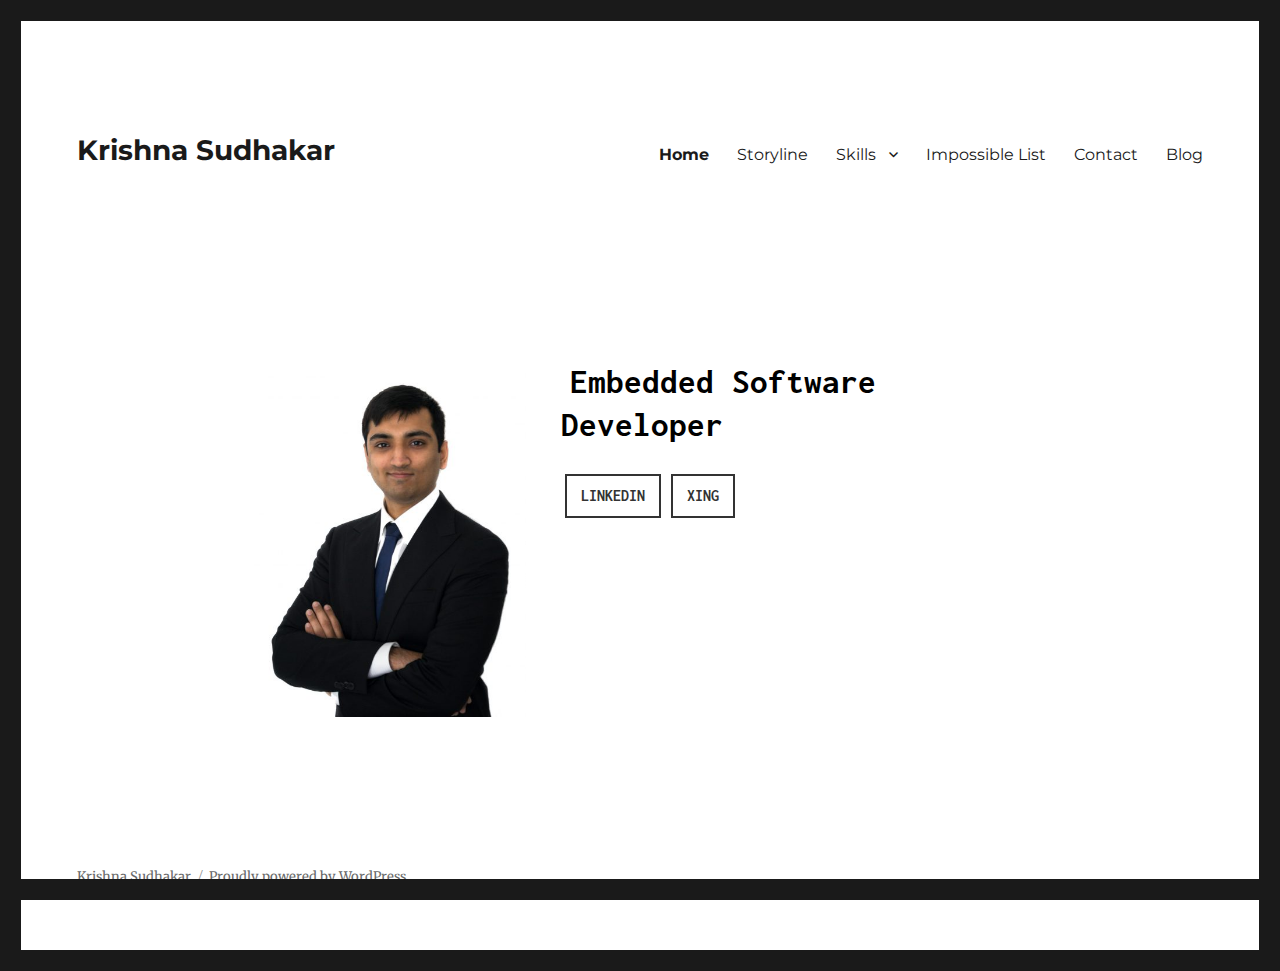
<file: index.html>
<!DOCTYPE html>
<html lang="en-GB" class="no-js">
<head>
	<meta charset="UTF-8">
	<meta name="viewport" content="width=device-width, initial-scale=1">
	<link rel="profile" href="http://gmpg.org/xfn/11">
		<script>(function(html){html.className = html.className.replace(/\bno-js\b/,'js')})(document.documentElement);</script>
<title>Krishna Sudhakar</title>
<link rel='dns-prefetch' href='//maxcdn.bootstrapcdn.com' />
<link rel='dns-prefetch' href='//fonts.googleapis.com' />
<link rel='dns-prefetch' href='//s.w.org' />
<link rel="alternate" type="application/rss+xml" title="Krishna Sudhakar &raquo; Feed" href="./feed/index.html" />
<link rel="alternate" type="application/rss+xml" title="Krishna Sudhakar &raquo; Comments Feed" href="./comments/feed/index.html" />
		<script type="text/javascript">
			window._wpemojiSettings = {"baseUrl":"https:\/\/s.w.org\/images\/core\/emoji\/2.2.1\/72x72\/","ext":".png","svgUrl":"https:\/\/s.w.org\/images\/core\/emoji\/2.2.1\/svg\/","svgExt":".svg","source":{"concatemoji":".\/wp-includes\/js\/wp-emoji-release.min.js?ver=4.7.3"}};
			!function(a,b,c){function d(a){var b,c,d,e,f=String.fromCharCode;if(!k||!k.fillText)return!1;switch(k.clearRect(0,0,j.width,j.height),k.textBaseline="top",k.font="600 32px Arial",a){case"flag":return k.fillText(f(55356,56826,55356,56819),0,0),!(j.toDataURL().length<3e3)&&(k.clearRect(0,0,j.width,j.height),k.fillText(f(55356,57331,65039,8205,55356,57096),0,0),b=j.toDataURL(),k.clearRect(0,0,j.width,j.height),k.fillText(f(55356,57331,55356,57096),0,0),c=j.toDataURL(),b!==c);case"emoji4":return k.fillText(f(55357,56425,55356,57341,8205,55357,56507),0,0),d=j.toDataURL(),k.clearRect(0,0,j.width,j.height),k.fillText(f(55357,56425,55356,57341,55357,56507),0,0),e=j.toDataURL(),d!==e}return!1}function e(a){var c=b.createElement("script");c.src=a,c.defer=c.type="text/javascript",b.getElementsByTagName("head")[0].appendChild(c)}var f,g,h,i,j=b.createElement("canvas"),k=j.getContext&&j.getContext("2d");for(i=Array("flag","emoji4"),c.supports={everything:!0,everythingExceptFlag:!0},h=0;h<i.length;h++)c.supports[i[h]]=d(i[h]),c.supports.everything=c.supports.everything&&c.supports[i[h]],"flag"!==i[h]&&(c.supports.everythingExceptFlag=c.supports.everythingExceptFlag&&c.supports[i[h]]);c.supports.everythingExceptFlag=c.supports.everythingExceptFlag&&!c.supports.flag,c.DOMReady=!1,c.readyCallback=function(){c.DOMReady=!0},c.supports.everything||(g=function(){c.readyCallback()},b.addEventListener?(b.addEventListener("DOMContentLoaded",g,!1),a.addEventListener("load",g,!1)):(a.attachEvent("onload",g),b.attachEvent("onreadystatechange",function(){"complete"===b.readyState&&c.readyCallback()})),f=c.source||{},f.concatemoji?e(f.concatemoji):f.wpemoji&&f.twemoji&&(e(f.twemoji),e(f.wpemoji)))}(window,document,window._wpemojiSettings);
		</script>
		<style type="text/css">
img.wp-smiley,
img.emoji {
	display: inline !important;
	border: none !important;
	box-shadow: none !important;
	height: 1em !important;
	width: 1em !important;
	margin: 0 .07em !important;
	vertical-align: -0.1em !important;
	background: none !important;
	padding: 0 !important;
}
</style>
<link rel='stylesheet' id='rb-font-awesome-css'  href='//maxcdn.bootstrapcdn.com/font-awesome/4.5.0/css/font-awesome.min.css?ver=4.5.0' type='text/css' media='all' />
<link rel='stylesheet' id='rb-styles-css'  href='./wp-content/plugins/resume-builder/css/resume-builder-styles.css?ver=4.7.3' type='text/css' media='all' />
<link rel='stylesheet' id='twentysixteen-fonts-css'  href='https://fonts.googleapis.com/css?family=Merriweather%3A400%2C700%2C900%2C400italic%2C700italic%2C900italic%7CMontserrat%3A400%2C700%7CInconsolata%3A400&#038;subset=latin%2Clatin-ext' type='text/css' media='all' />
<link rel='stylesheet' id='genericons-css'  href='./wp-content/themes/twentysixteen/genericons/genericons.css?ver=3.4.1' type='text/css' media='all' />
<link rel='stylesheet' id='twentysixteen-style-css'  href='./wp-content/themes/twentysixteen/style.css?ver=4.7.3' type='text/css' media='all' />
<!--[if lt IE 10]>
<link rel='stylesheet' id='twentysixteen-ie-css'  href='./wp-content/themes/twentysixteen/css/ie.css?ver=20160816' type='text/css' media='all' />
<![endif]-->
<!--[if lt IE 9]>
<link rel='stylesheet' id='twentysixteen-ie8-css'  href='./wp-content/themes/twentysixteen/css/ie8.css?ver=20160816' type='text/css' media='all' />
<![endif]-->
<!--[if lt IE 8]>
<link rel='stylesheet' id='twentysixteen-ie7-css'  href='./wp-content/themes/twentysixteen/css/ie7.css?ver=20160816' type='text/css' media='all' />
<![endif]-->
<script type='text/javascript' src='./wp-includes/js/jquery/jquery.js?ver=1.12.4'></script>
<script type='text/javascript' src='./wp-includes/js/jquery/jquery-migrate.min.js?ver=1.4.1'></script>
<!--[if lt IE 9]>
<script type='text/javascript' src='./wp-content/themes/twentysixteen/js/html5.js?ver=3.7.3'></script>
<![endif]-->
<link rel='https://api.w.org/' href='./wp-json/index.html' />
<link rel="EditURI" type="application/rsd+xml" title="RSD" href="./xmlrpc.php?rsd" />
<link rel="wlwmanifest" type="application/wlwmanifest+xml" href="./wp-includes/wlwmanifest.xml" /> 
<meta name="generator" content="WordPress 4.7.3" />
<link rel="canonical" href="./index.html" />
<link rel='shortlink' href='./index.html' />
<link rel="alternate" type="application/json+oembed" href="./wp-json/oembed/1.0/embed/index.html?url=.%2F" />
<link rel="alternate" type="text/xml+oembed" href="./wp-json/oembed/1.0/embed/index.html?url=.%2F&#038;format=xml" />
</head>

<body class="home page-template-default page page-id-6 no-sidebar">
<div id="page" class="site">
	<div class="site-inner">
		<a class="skip-link screen-reader-text" href="#content">Skip to content</a>

		<header id="masthead" class="site-header" role="banner">
			<div class="site-header-main">
				<div class="site-branding">
					
											<p class="site-title"><a href="./index.html" rel="home">Krishna Sudhakar</a></p>
									</div><!-- .site-branding -->

									<button id="menu-toggle" class="menu-toggle">Menu</button>

					<div id="site-header-menu" class="site-header-menu">
													<nav id="site-navigation" class="main-navigation" role="navigation" aria-label="Primary Menu">
								<div class="menu-menu-1-container"><ul id="menu-menu-1" class="primary-menu"><li id="menu-item-12" class="menu-item menu-item-type-post_type menu-item-object-page menu-item-home current-menu-item page_item page-item-6 current_page_item menu-item-12"><a href="./index.html">Home</a></li>
<li id="menu-item-27" class="menu-item menu-item-type-post_type menu-item-object-page menu-item-27"><a href="./storyline/index.html">Storyline</a></li>
<li id="menu-item-79" class="menu-item menu-item-type-custom menu-item-object-custom menu-item-has-children menu-item-79"><a href="#">Skills</a>
<ul class="sub-menu">
	<li id="menu-item-36" class="menu-item menu-item-type-post_type menu-item-object-page menu-item-36"><a href="./languages/index.html">Languages</a></li>
	<li id="menu-item-78" class="menu-item menu-item-type-post_type menu-item-object-page menu-item-78"><a href="./accomplishments/index.html">Accomplishments</a></li>
</ul>
</li>
<li id="menu-item-35" class="menu-item menu-item-type-post_type menu-item-object-page menu-item-35"><a href="./impossible-list/index.html">Impossible List</a></li>
<li id="menu-item-34" class="menu-item menu-item-type-post_type menu-item-object-page menu-item-34"><a href="./contact/index.html">Contact</a></li>
<li id="menu-item-75" class="menu-item menu-item-type-custom menu-item-object-custom menu-item-75"><a href="https://carnalmind.wordpress.com/blog/">Blog</a></li>
</ul></div>							</nav><!-- .main-navigation -->
						
											</div><!-- .site-header-menu -->
							</div><!-- .site-header-main -->

					</header><!-- .site-header -->

		<div id="content" class="site-content">

<div id="primary" class="content-area">
	<main id="main" class="site-main" role="main">
		
<article id="post-6" class="post-6 page type-page status-publish hentry">
	<header class="entry-header">
			</header><!-- .entry-header -->

	
	<div class="entry-content">
		<p style="text-align: center;"><code><div class="rb-resume-block"><div class="rb-about"><div class="rb-about-image"><img width="474" height="606" src="./wp-content/uploads/2017/03/2-474x606.jpg" class="attachment-rb-resume-thumbnail size-rb-resume-thumbnail" alt="" /></div><div class="rb-about-text"><div class="rb-title">Embedded Software Developer</div><div class="rb-subtitle"></div><div class="rb-buttons"><a class="rb-btn rb-btn-white" href="https://www.linkedin.com/in/krishnasudhakar/">LinkedIn</a><a class="rb-btn rb-btn-white" href="https://www.xing.com/profile/Krishna_Sudhakar">Xing</a></div></div></div></div></code></p>
	</div><!-- .entry-content -->

	
</article><!-- #post-## -->

	</main><!-- .site-main -->

	
</div><!-- .content-area -->



		</div><!-- .site-content -->

		<footer id="colophon" class="site-footer" role="contentinfo">
							<nav class="main-navigation" role="navigation" aria-label="Footer Primary Menu">
					<div class="menu-menu-1-container"><ul id="menu-menu-2" class="primary-menu"><li class="menu-item menu-item-type-post_type menu-item-object-page menu-item-home current-menu-item page_item page-item-6 current_page_item menu-item-12"><a href="./index.html">Home</a></li>
<li class="menu-item menu-item-type-post_type menu-item-object-page menu-item-27"><a href="./storyline/index.html">Storyline</a></li>
<li class="menu-item menu-item-type-custom menu-item-object-custom menu-item-has-children menu-item-79"><a href="#">Skills</a>
<ul class="sub-menu">
	<li class="menu-item menu-item-type-post_type menu-item-object-page menu-item-36"><a href="./languages/index.html">Languages</a></li>
	<li class="menu-item menu-item-type-post_type menu-item-object-page menu-item-78"><a href="./accomplishments/index.html">Accomplishments</a></li>
</ul>
</li>
<li class="menu-item menu-item-type-post_type menu-item-object-page menu-item-35"><a href="./impossible-list/index.html">Impossible List</a></li>
<li class="menu-item menu-item-type-post_type menu-item-object-page menu-item-34"><a href="./contact/index.html">Contact</a></li>
<li class="menu-item menu-item-type-custom menu-item-object-custom menu-item-75"><a href="https://carnalmind.wordpress.com/blog/">Blog</a></li>
</ul></div>				</nav><!-- .main-navigation -->
			
			
			<div class="site-info">
								<span class="site-title"><a href="./index.html" rel="home">Krishna Sudhakar</a></span>
				<a href="https://wordpress.org/">Proudly powered by WordPress</a>
			</div><!-- .site-info -->
		</footer><!-- .site-footer -->
	</div><!-- .site-inner -->
</div><!-- .site -->

<script type='text/javascript' src='./wp-content/plugins/resume-builder/js/jquery.raty.js?ver=1.0'></script>
<script type='text/javascript' src='./wp-content/plugins/resume-builder/js/functions.js?ver=1.0'></script>
<script type='text/javascript' src='./wp-content/themes/twentysixteen/js/skip-link-focus-fix.js?ver=20160816'></script>
<script type='text/javascript'>
/* <![CDATA[ */
var screenReaderText = {"expand":"expand child menu","collapse":"collapse child menu"};
/* ]]> */
</script>
<script type='text/javascript' src='./wp-content/themes/twentysixteen/js/functions.js?ver=20160816'></script>
<script type='text/javascript' src='./wp-includes/js/wp-embed.min.js?ver=4.7.3'></script>
</body>
</html>
</file>
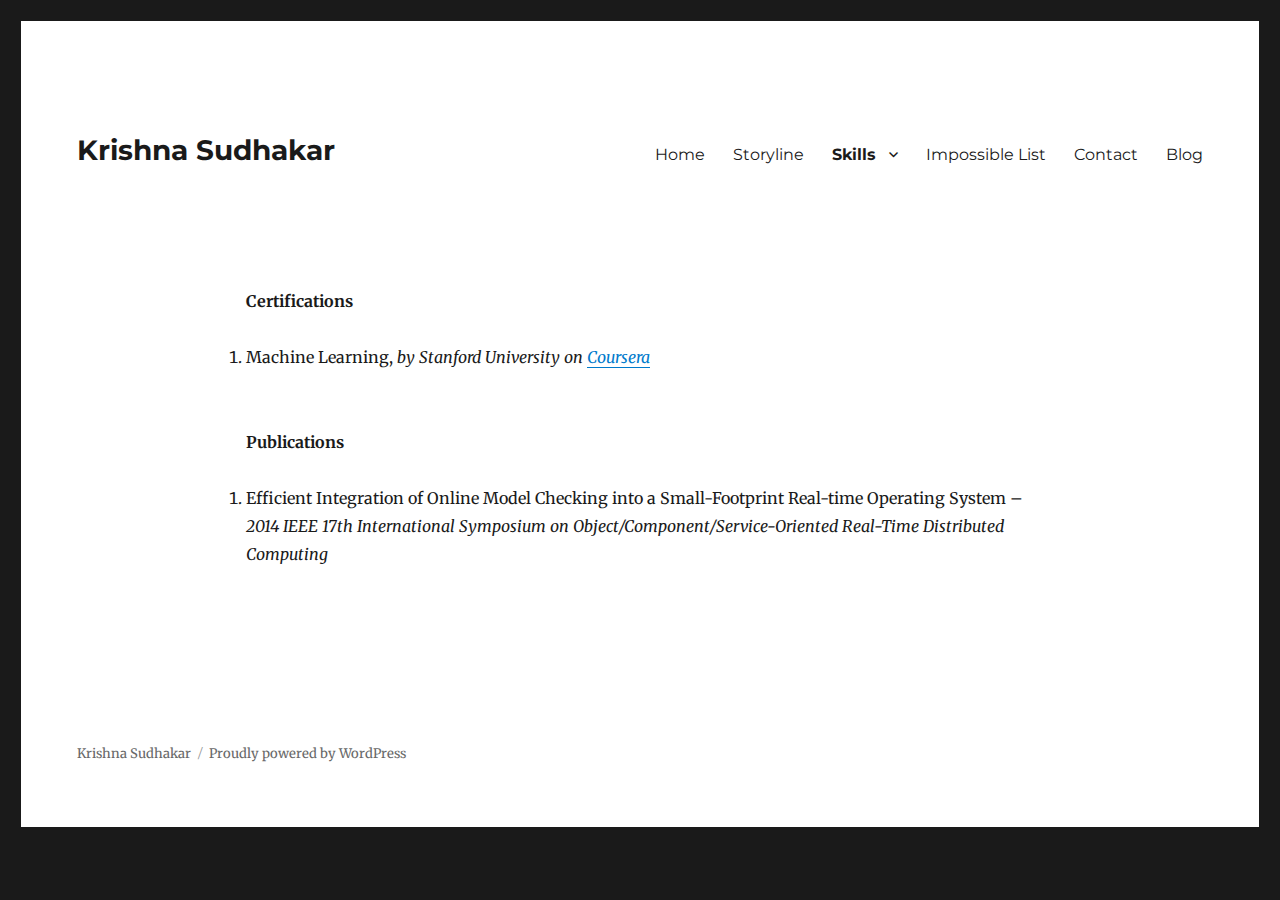
<file: accomplishments/index.html>
<!DOCTYPE html>
<html lang="en-GB" class="no-js">
<head>
	<meta charset="UTF-8">
	<meta name="viewport" content="width=device-width, initial-scale=1">
	<link rel="profile" href="http://gmpg.org/xfn/11">
		<script>(function(html){html.className = html.className.replace(/\bno-js\b/,'js')})(document.documentElement);</script>
<title>Accomplishments &#8211; Krishna Sudhakar</title>
<link rel='dns-prefetch' href='//maxcdn.bootstrapcdn.com' />
<link rel='dns-prefetch' href='//fonts.googleapis.com' />
<link rel='dns-prefetch' href='//s.w.org' />
<link rel="alternate" type="application/rss+xml" title="Krishna Sudhakar &raquo; Feed" href="./../feed/index.html" />
<link rel="alternate" type="application/rss+xml" title="Krishna Sudhakar &raquo; Comments Feed" href="./../comments/feed/index.html" />
		<script type="text/javascript">
			window._wpemojiSettings = {"baseUrl":"https:\/\/s.w.org\/images\/core\/emoji\/2.2.1\/72x72\/","ext":".png","svgUrl":"https:\/\/s.w.org\/images\/core\/emoji\/2.2.1\/svg\/","svgExt":".svg","source":{"concatemoji":".\/wp-includes\/js\/wp-emoji-release.min.js?ver=4.7.3"}};
			!function(a,b,c){function d(a){var b,c,d,e,f=String.fromCharCode;if(!k||!k.fillText)return!1;switch(k.clearRect(0,0,j.width,j.height),k.textBaseline="top",k.font="600 32px Arial",a){case"flag":return k.fillText(f(55356,56826,55356,56819),0,0),!(j.toDataURL().length<3e3)&&(k.clearRect(0,0,j.width,j.height),k.fillText(f(55356,57331,65039,8205,55356,57096),0,0),b=j.toDataURL(),k.clearRect(0,0,j.width,j.height),k.fillText(f(55356,57331,55356,57096),0,0),c=j.toDataURL(),b!==c);case"emoji4":return k.fillText(f(55357,56425,55356,57341,8205,55357,56507),0,0),d=j.toDataURL(),k.clearRect(0,0,j.width,j.height),k.fillText(f(55357,56425,55356,57341,55357,56507),0,0),e=j.toDataURL(),d!==e}return!1}function e(a){var c=b.createElement("script");c.src=a,c.defer=c.type="text/javascript",b.getElementsByTagName("head")[0].appendChild(c)}var f,g,h,i,j=b.createElement("canvas"),k=j.getContext&&j.getContext("2d");for(i=Array("flag","emoji4"),c.supports={everything:!0,everythingExceptFlag:!0},h=0;h<i.length;h++)c.supports[i[h]]=d(i[h]),c.supports.everything=c.supports.everything&&c.supports[i[h]],"flag"!==i[h]&&(c.supports.everythingExceptFlag=c.supports.everythingExceptFlag&&c.supports[i[h]]);c.supports.everythingExceptFlag=c.supports.everythingExceptFlag&&!c.supports.flag,c.DOMReady=!1,c.readyCallback=function(){c.DOMReady=!0},c.supports.everything||(g=function(){c.readyCallback()},b.addEventListener?(b.addEventListener("DOMContentLoaded",g,!1),a.addEventListener("load",g,!1)):(a.attachEvent("onload",g),b.attachEvent("onreadystatechange",function(){"complete"===b.readyState&&c.readyCallback()})),f=c.source||{},f.concatemoji?e(f.concatemoji):f.wpemoji&&f.twemoji&&(e(f.twemoji),e(f.wpemoji)))}(window,document,window._wpemojiSettings);
		</script>
		<style type="text/css">
img.wp-smiley,
img.emoji {
	display: inline !important;
	border: none !important;
	box-shadow: none !important;
	height: 1em !important;
	width: 1em !important;
	margin: 0 .07em !important;
	vertical-align: -0.1em !important;
	background: none !important;
	padding: 0 !important;
}
</style>
<link rel='stylesheet' id='rb-font-awesome-css'  href='//maxcdn.bootstrapcdn.com/font-awesome/4.5.0/css/font-awesome.min.css?ver=4.5.0' type='text/css' media='all' />
<link rel='stylesheet' id='rb-styles-css'  href='./../wp-content/plugins/resume-builder/css/resume-builder-styles.css?ver=4.7.3' type='text/css' media='all' />
<link rel='stylesheet' id='twentysixteen-fonts-css'  href='https://fonts.googleapis.com/css?family=Merriweather%3A400%2C700%2C900%2C400italic%2C700italic%2C900italic%7CMontserrat%3A400%2C700%7CInconsolata%3A400&#038;subset=latin%2Clatin-ext' type='text/css' media='all' />
<link rel='stylesheet' id='genericons-css'  href='./../wp-content/themes/twentysixteen/genericons/genericons.css?ver=3.4.1' type='text/css' media='all' />
<link rel='stylesheet' id='twentysixteen-style-css'  href='./../wp-content/themes/twentysixteen/style.css?ver=4.7.3' type='text/css' media='all' />
<!--[if lt IE 10]>
<link rel='stylesheet' id='twentysixteen-ie-css'  href='./wp-content/themes/twentysixteen/css/ie.css?ver=20160816' type='text/css' media='all' />
<![endif]-->
<!--[if lt IE 9]>
<link rel='stylesheet' id='twentysixteen-ie8-css'  href='./wp-content/themes/twentysixteen/css/ie8.css?ver=20160816' type='text/css' media='all' />
<![endif]-->
<!--[if lt IE 8]>
<link rel='stylesheet' id='twentysixteen-ie7-css'  href='./wp-content/themes/twentysixteen/css/ie7.css?ver=20160816' type='text/css' media='all' />
<![endif]-->
<script type='text/javascript' src='./../wp-includes/js/jquery/jquery.js?ver=1.12.4'></script>
<script type='text/javascript' src='./../wp-includes/js/jquery/jquery-migrate.min.js?ver=1.4.1'></script>
<!--[if lt IE 9]>
<script type='text/javascript' src='./wp-content/themes/twentysixteen/js/html5.js?ver=3.7.3'></script>
<![endif]-->
<link rel='https://api.w.org/' href='./../wp-json/index.html' />
<link rel="EditURI" type="application/rsd+xml" title="RSD" href="./../xmlrpc.php?rsd" />
<link rel="wlwmanifest" type="application/wlwmanifest+xml" href="./../wp-includes/wlwmanifest.xml" /> 
<meta name="generator" content="WordPress 4.7.3" />
<link rel="canonical" href="./index.html" />
<link rel='shortlink' href='./../index.html?p=76' />
<link rel="alternate" type="application/json+oembed" href="./../wp-json/oembed/1.0/embed/index.html?url=.%2Faccomplishments%2F" />
<link rel="alternate" type="text/xml+oembed" href="./../wp-json/oembed/1.0/embed/index.html?url=.%2Faccomplishments%2F&#038;format=xml" />
</head>

<body class="page-template-default page page-id-76 no-sidebar">
<div id="page" class="site">
	<div class="site-inner">
		<a class="skip-link screen-reader-text" href="#content">Skip to content</a>

		<header id="masthead" class="site-header" role="banner">
			<div class="site-header-main">
				<div class="site-branding">
					
											<p class="site-title"><a href="./../index.html" rel="home">Krishna Sudhakar</a></p>
									</div><!-- .site-branding -->

									<button id="menu-toggle" class="menu-toggle">Menu</button>

					<div id="site-header-menu" class="site-header-menu">
													<nav id="site-navigation" class="main-navigation" role="navigation" aria-label="Primary Menu">
								<div class="menu-menu-1-container"><ul id="menu-menu-1" class="primary-menu"><li id="menu-item-12" class="menu-item menu-item-type-post_type menu-item-object-page menu-item-home menu-item-12"><a href="./../index.html">Home</a></li>
<li id="menu-item-27" class="menu-item menu-item-type-post_type menu-item-object-page menu-item-27"><a href="./../storyline/index.html">Storyline</a></li>
<li id="menu-item-79" class="menu-item menu-item-type-custom menu-item-object-custom current-menu-ancestor current-menu-parent menu-item-has-children menu-item-79"><a href="#">Skills</a>
<ul class="sub-menu">
	<li id="menu-item-36" class="menu-item menu-item-type-post_type menu-item-object-page menu-item-36"><a href="./../languages/index.html">Languages</a></li>
	<li id="menu-item-78" class="menu-item menu-item-type-post_type menu-item-object-page current-menu-item page_item page-item-76 current_page_item menu-item-78"><a href="./index.html">Accomplishments</a></li>
</ul>
</li>
<li id="menu-item-35" class="menu-item menu-item-type-post_type menu-item-object-page menu-item-35"><a href="./../impossible-list/index.html">Impossible List</a></li>
<li id="menu-item-34" class="menu-item menu-item-type-post_type menu-item-object-page menu-item-34"><a href="./../contact/index.html">Contact</a></li>
<li id="menu-item-75" class="menu-item menu-item-type-custom menu-item-object-custom menu-item-75"><a href="https://carnalmind.wordpress.com/blog/">Blog</a></li>
</ul></div>							</nav><!-- .main-navigation -->
						
											</div><!-- .site-header-menu -->
							</div><!-- .site-header-main -->

					</header><!-- .site-header -->

		<div id="content" class="site-content">

<div id="primary" class="content-area">
	<main id="main" class="site-main" role="main">
		
<article id="post-76" class="post-76 page type-page status-publish hentry">
	<header class="entry-header">
			</header><!-- .entry-header -->

	
	<div class="entry-content">
		<p><strong>Certifications</strong></p>
<ol>
<li>Machine Learning, <em>by Stanford University on <a href="https://www.coursera.org/account/accomplishments/certificate/UVMKQEE4ADNF">Coursera</a></em></li>
</ol>
<hr />
<p><strong>Publications</strong></p>
<ol>
<li>Efficient Integration of Online Model Checking into a Small-Footprint Real-time Operating System &#8211;<em>2014 IEEE 17th International Symposium on Object/Component/Service-Oriented Real-Time Distributed Computing</em></li>
</ol>
<p>&nbsp;</p>
	</div><!-- .entry-content -->

	
</article><!-- #post-## -->

	</main><!-- .site-main -->

	
</div><!-- .content-area -->



		</div><!-- .site-content -->

		<footer id="colophon" class="site-footer" role="contentinfo">
							<nav class="main-navigation" role="navigation" aria-label="Footer Primary Menu">
					<div class="menu-menu-1-container"><ul id="menu-menu-2" class="primary-menu"><li class="menu-item menu-item-type-post_type menu-item-object-page menu-item-home menu-item-12"><a href="./../index.html">Home</a></li>
<li class="menu-item menu-item-type-post_type menu-item-object-page menu-item-27"><a href="./../storyline/index.html">Storyline</a></li>
<li class="menu-item menu-item-type-custom menu-item-object-custom current-menu-ancestor current-menu-parent menu-item-has-children menu-item-79"><a href="#">Skills</a>
<ul class="sub-menu">
	<li class="menu-item menu-item-type-post_type menu-item-object-page menu-item-36"><a href="./../languages/index.html">Languages</a></li>
	<li class="menu-item menu-item-type-post_type menu-item-object-page current-menu-item page_item page-item-76 current_page_item menu-item-78"><a href="./index.html">Accomplishments</a></li>
</ul>
</li>
<li class="menu-item menu-item-type-post_type menu-item-object-page menu-item-35"><a href="./../impossible-list/index.html">Impossible List</a></li>
<li class="menu-item menu-item-type-post_type menu-item-object-page menu-item-34"><a href="./../contact/index.html">Contact</a></li>
<li class="menu-item menu-item-type-custom menu-item-object-custom menu-item-75"><a href="https://carnalmind.wordpress.com/blog/">Blog</a></li>
</ul></div>				</nav><!-- .main-navigation -->
			
			
			<div class="site-info">
								<span class="site-title"><a href="./../index.html" rel="home">Krishna Sudhakar</a></span>
				<a href="https://wordpress.org/">Proudly powered by WordPress</a>
			</div><!-- .site-info -->
		</footer><!-- .site-footer -->
	</div><!-- .site-inner -->
</div><!-- .site -->

<script type='text/javascript' src='./../wp-content/plugins/resume-builder/js/jquery.raty.js?ver=1.0'></script>
<script type='text/javascript' src='./../wp-content/plugins/resume-builder/js/functions.js?ver=1.0'></script>
<script type='text/javascript' src='./../wp-content/themes/twentysixteen/js/skip-link-focus-fix.js?ver=20160816'></script>
<script type='text/javascript'>
/* <![CDATA[ */
var screenReaderText = {"expand":"expand child menu","collapse":"collapse child menu"};
/* ]]> */
</script>
<script type='text/javascript' src='./../wp-content/themes/twentysixteen/js/functions.js?ver=20160816'></script>
<script type='text/javascript' src='./../wp-includes/js/wp-embed.min.js?ver=4.7.3'></script>
</body>
</html>
</file>
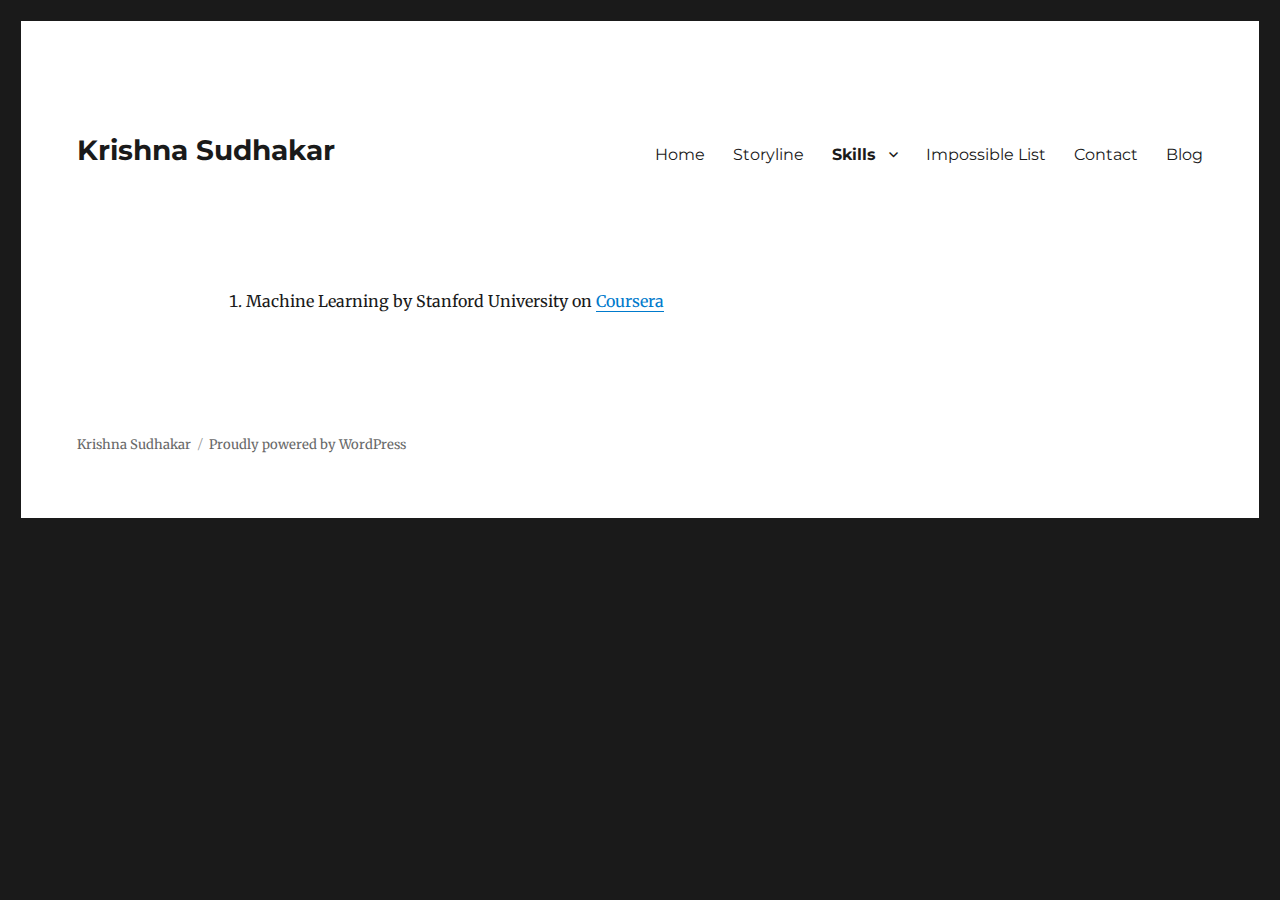
<file: certifications/index.html>
<!DOCTYPE html>
<html lang="en-GB" class="no-js">
<head>
	<meta charset="UTF-8">
	<meta name="viewport" content="width=device-width, initial-scale=1">
	<link rel="profile" href="http://gmpg.org/xfn/11">
		<script>(function(html){html.className = html.className.replace(/\bno-js\b/,'js')})(document.documentElement);</script>
<title>Certifications &#8211; Krishna Sudhakar</title>
<link rel='dns-prefetch' href='//maxcdn.bootstrapcdn.com' />
<link rel='dns-prefetch' href='//fonts.googleapis.com' />
<link rel='dns-prefetch' href='//s.w.org' />
<link rel="alternate" type="application/rss+xml" title="Krishna Sudhakar &raquo; Feed" href="./../feed/index.html" />
<link rel="alternate" type="application/rss+xml" title="Krishna Sudhakar &raquo; Comments Feed" href="./../comments/feed/index.html" />
		<script type="text/javascript">
			window._wpemojiSettings = {"baseUrl":"https:\/\/s.w.org\/images\/core\/emoji\/2.2.1\/72x72\/","ext":".png","svgUrl":"https:\/\/s.w.org\/images\/core\/emoji\/2.2.1\/svg\/","svgExt":".svg","source":{"concatemoji":".\/wp-includes\/js\/wp-emoji-release.min.js?ver=4.7.3"}};
			!function(a,b,c){function d(a){var b,c,d,e,f=String.fromCharCode;if(!k||!k.fillText)return!1;switch(k.clearRect(0,0,j.width,j.height),k.textBaseline="top",k.font="600 32px Arial",a){case"flag":return k.fillText(f(55356,56826,55356,56819),0,0),!(j.toDataURL().length<3e3)&&(k.clearRect(0,0,j.width,j.height),k.fillText(f(55356,57331,65039,8205,55356,57096),0,0),b=j.toDataURL(),k.clearRect(0,0,j.width,j.height),k.fillText(f(55356,57331,55356,57096),0,0),c=j.toDataURL(),b!==c);case"emoji4":return k.fillText(f(55357,56425,55356,57341,8205,55357,56507),0,0),d=j.toDataURL(),k.clearRect(0,0,j.width,j.height),k.fillText(f(55357,56425,55356,57341,55357,56507),0,0),e=j.toDataURL(),d!==e}return!1}function e(a){var c=b.createElement("script");c.src=a,c.defer=c.type="text/javascript",b.getElementsByTagName("head")[0].appendChild(c)}var f,g,h,i,j=b.createElement("canvas"),k=j.getContext&&j.getContext("2d");for(i=Array("flag","emoji4"),c.supports={everything:!0,everythingExceptFlag:!0},h=0;h<i.length;h++)c.supports[i[h]]=d(i[h]),c.supports.everything=c.supports.everything&&c.supports[i[h]],"flag"!==i[h]&&(c.supports.everythingExceptFlag=c.supports.everythingExceptFlag&&c.supports[i[h]]);c.supports.everythingExceptFlag=c.supports.everythingExceptFlag&&!c.supports.flag,c.DOMReady=!1,c.readyCallback=function(){c.DOMReady=!0},c.supports.everything||(g=function(){c.readyCallback()},b.addEventListener?(b.addEventListener("DOMContentLoaded",g,!1),a.addEventListener("load",g,!1)):(a.attachEvent("onload",g),b.attachEvent("onreadystatechange",function(){"complete"===b.readyState&&c.readyCallback()})),f=c.source||{},f.concatemoji?e(f.concatemoji):f.wpemoji&&f.twemoji&&(e(f.twemoji),e(f.wpemoji)))}(window,document,window._wpemojiSettings);
		</script>
		<style type="text/css">
img.wp-smiley,
img.emoji {
	display: inline !important;
	border: none !important;
	box-shadow: none !important;
	height: 1em !important;
	width: 1em !important;
	margin: 0 .07em !important;
	vertical-align: -0.1em !important;
	background: none !important;
	padding: 0 !important;
}
</style>
<link rel='stylesheet' id='rb-font-awesome-css'  href='//maxcdn.bootstrapcdn.com/font-awesome/4.5.0/css/font-awesome.min.css?ver=4.5.0' type='text/css' media='all' />
<link rel='stylesheet' id='rb-styles-css'  href='./../wp-content/plugins/resume-builder/css/resume-builder-styles.css?ver=4.7.3' type='text/css' media='all' />
<link rel='stylesheet' id='twentysixteen-fonts-css'  href='https://fonts.googleapis.com/css?family=Merriweather%3A400%2C700%2C900%2C400italic%2C700italic%2C900italic%7CMontserrat%3A400%2C700%7CInconsolata%3A400&#038;subset=latin%2Clatin-ext' type='text/css' media='all' />
<link rel='stylesheet' id='genericons-css'  href='./../wp-content/themes/twentysixteen/genericons/genericons.css?ver=3.4.1' type='text/css' media='all' />
<link rel='stylesheet' id='twentysixteen-style-css'  href='./../wp-content/themes/twentysixteen/style.css?ver=4.7.3' type='text/css' media='all' />
<!--[if lt IE 10]>
<link rel='stylesheet' id='twentysixteen-ie-css'  href='./wp-content/themes/twentysixteen/css/ie.css?ver=20160816' type='text/css' media='all' />
<![endif]-->
<!--[if lt IE 9]>
<link rel='stylesheet' id='twentysixteen-ie8-css'  href='./wp-content/themes/twentysixteen/css/ie8.css?ver=20160816' type='text/css' media='all' />
<![endif]-->
<!--[if lt IE 8]>
<link rel='stylesheet' id='twentysixteen-ie7-css'  href='./wp-content/themes/twentysixteen/css/ie7.css?ver=20160816' type='text/css' media='all' />
<![endif]-->
<script type='text/javascript' src='./../wp-includes/js/jquery/jquery.js?ver=1.12.4'></script>
<script type='text/javascript' src='./../wp-includes/js/jquery/jquery-migrate.min.js?ver=1.4.1'></script>
<!--[if lt IE 9]>
<script type='text/javascript' src='./wp-content/themes/twentysixteen/js/html5.js?ver=3.7.3'></script>
<![endif]-->
<link rel='https://api.w.org/' href='./../wp-json/index.html' />
<link rel="EditURI" type="application/rsd+xml" title="RSD" href="./../xmlrpc.php?rsd" />
<link rel="wlwmanifest" type="application/wlwmanifest+xml" href="./../wp-includes/wlwmanifest.xml" /> 
<meta name="generator" content="WordPress 4.7.3" />
<link rel="canonical" href="./index.html" />
<link rel='shortlink' href='./../index.html?p=76' />
<link rel="alternate" type="application/json+oembed" href="./../wp-json/oembed/1.0/embed/index.html?url=.%2Fcertifications%2F" />
<link rel="alternate" type="text/xml+oembed" href="./../wp-json/oembed/1.0/embed/index.html?url=.%2Fcertifications%2F&#038;format=xml" />
</head>

<body class="page-template-default page page-id-76 no-sidebar">
<div id="page" class="site">
	<div class="site-inner">
		<a class="skip-link screen-reader-text" href="#content">Skip to content</a>

		<header id="masthead" class="site-header" role="banner">
			<div class="site-header-main">
				<div class="site-branding">
					
											<p class="site-title"><a href="./../index.html" rel="home">Krishna Sudhakar</a></p>
									</div><!-- .site-branding -->

									<button id="menu-toggle" class="menu-toggle">Menu</button>

					<div id="site-header-menu" class="site-header-menu">
													<nav id="site-navigation" class="main-navigation" role="navigation" aria-label="Primary Menu">
								<div class="menu-menu-1-container"><ul id="menu-menu-1" class="primary-menu"><li id="menu-item-12" class="menu-item menu-item-type-post_type menu-item-object-page menu-item-home menu-item-12"><a href="./../index.html">Home</a></li>
<li id="menu-item-27" class="menu-item menu-item-type-post_type menu-item-object-page menu-item-27"><a href="./../storyline/index.html">Storyline</a></li>
<li id="menu-item-79" class="menu-item menu-item-type-custom menu-item-object-custom current-menu-ancestor current-menu-parent menu-item-has-children menu-item-79"><a href="#">Skills</a>
<ul class="sub-menu">
	<li id="menu-item-36" class="menu-item menu-item-type-post_type menu-item-object-page menu-item-36"><a href="./../languages/index.html">Languages</a></li>
	<li id="menu-item-78" class="menu-item menu-item-type-post_type menu-item-object-page current-menu-item page_item page-item-76 current_page_item menu-item-78"><a href="./index.html">Certifications</a></li>
</ul>
</li>
<li id="menu-item-35" class="menu-item menu-item-type-post_type menu-item-object-page menu-item-35"><a href="./../impossible-list/index.html">Impossible List</a></li>
<li id="menu-item-34" class="menu-item menu-item-type-post_type menu-item-object-page menu-item-34"><a href="./../contact/index.html">Contact</a></li>
<li id="menu-item-75" class="menu-item menu-item-type-custom menu-item-object-custom menu-item-75"><a href="https://carnalmind.wordpress.com/blog/">Blog</a></li>
</ul></div>							</nav><!-- .main-navigation -->
						
											</div><!-- .site-header-menu -->
							</div><!-- .site-header-main -->

					</header><!-- .site-header -->

		<div id="content" class="site-content">

<div id="primary" class="content-area">
	<main id="main" class="site-main" role="main">
		
<article id="post-76" class="post-76 page type-page status-publish hentry">
	<header class="entry-header">
			</header><!-- .entry-header -->

	
	<div class="entry-content">
		<ol>
<li>Machine Learning by Stanford University on <a href="https://www.coursera.org/account/accomplishments/certificate/UVMKQEE4ADNF">Coursera</a></li>
</ol>
	</div><!-- .entry-content -->

	
</article><!-- #post-## -->

	</main><!-- .site-main -->

	
</div><!-- .content-area -->



		</div><!-- .site-content -->

		<footer id="colophon" class="site-footer" role="contentinfo">
							<nav class="main-navigation" role="navigation" aria-label="Footer Primary Menu">
					<div class="menu-menu-1-container"><ul id="menu-menu-2" class="primary-menu"><li class="menu-item menu-item-type-post_type menu-item-object-page menu-item-home menu-item-12"><a href="./../index.html">Home</a></li>
<li class="menu-item menu-item-type-post_type menu-item-object-page menu-item-27"><a href="./../storyline/index.html">Storyline</a></li>
<li class="menu-item menu-item-type-custom menu-item-object-custom current-menu-ancestor current-menu-parent menu-item-has-children menu-item-79"><a href="#">Skills</a>
<ul class="sub-menu">
	<li class="menu-item menu-item-type-post_type menu-item-object-page menu-item-36"><a href="./../languages/index.html">Languages</a></li>
	<li class="menu-item menu-item-type-post_type menu-item-object-page current-menu-item page_item page-item-76 current_page_item menu-item-78"><a href="./index.html">Certifications</a></li>
</ul>
</li>
<li class="menu-item menu-item-type-post_type menu-item-object-page menu-item-35"><a href="./../impossible-list/index.html">Impossible List</a></li>
<li class="menu-item menu-item-type-post_type menu-item-object-page menu-item-34"><a href="./../contact/index.html">Contact</a></li>
<li class="menu-item menu-item-type-custom menu-item-object-custom menu-item-75"><a href="https://carnalmind.wordpress.com/blog/">Blog</a></li>
</ul></div>				</nav><!-- .main-navigation -->
			
			
			<div class="site-info">
								<span class="site-title"><a href="./../index.html" rel="home">Krishna Sudhakar</a></span>
				<a href="https://wordpress.org/">Proudly powered by WordPress</a>
			</div><!-- .site-info -->
		</footer><!-- .site-footer -->
	</div><!-- .site-inner -->
</div><!-- .site -->

<script type='text/javascript' src='./../wp-content/plugins/resume-builder/js/jquery.raty.js?ver=1.0'></script>
<script type='text/javascript' src='./../wp-content/plugins/resume-builder/js/functions.js?ver=1.0'></script>
<script type='text/javascript' src='./../wp-content/themes/twentysixteen/js/skip-link-focus-fix.js?ver=20160816'></script>
<script type='text/javascript'>
/* <![CDATA[ */
var screenReaderText = {"expand":"expand child menu","collapse":"collapse child menu"};
/* ]]> */
</script>
<script type='text/javascript' src='./../wp-content/themes/twentysixteen/js/functions.js?ver=20160816'></script>
<script type='text/javascript' src='./../wp-includes/js/wp-embed.min.js?ver=4.7.3'></script>
</body>
</html>
</file>
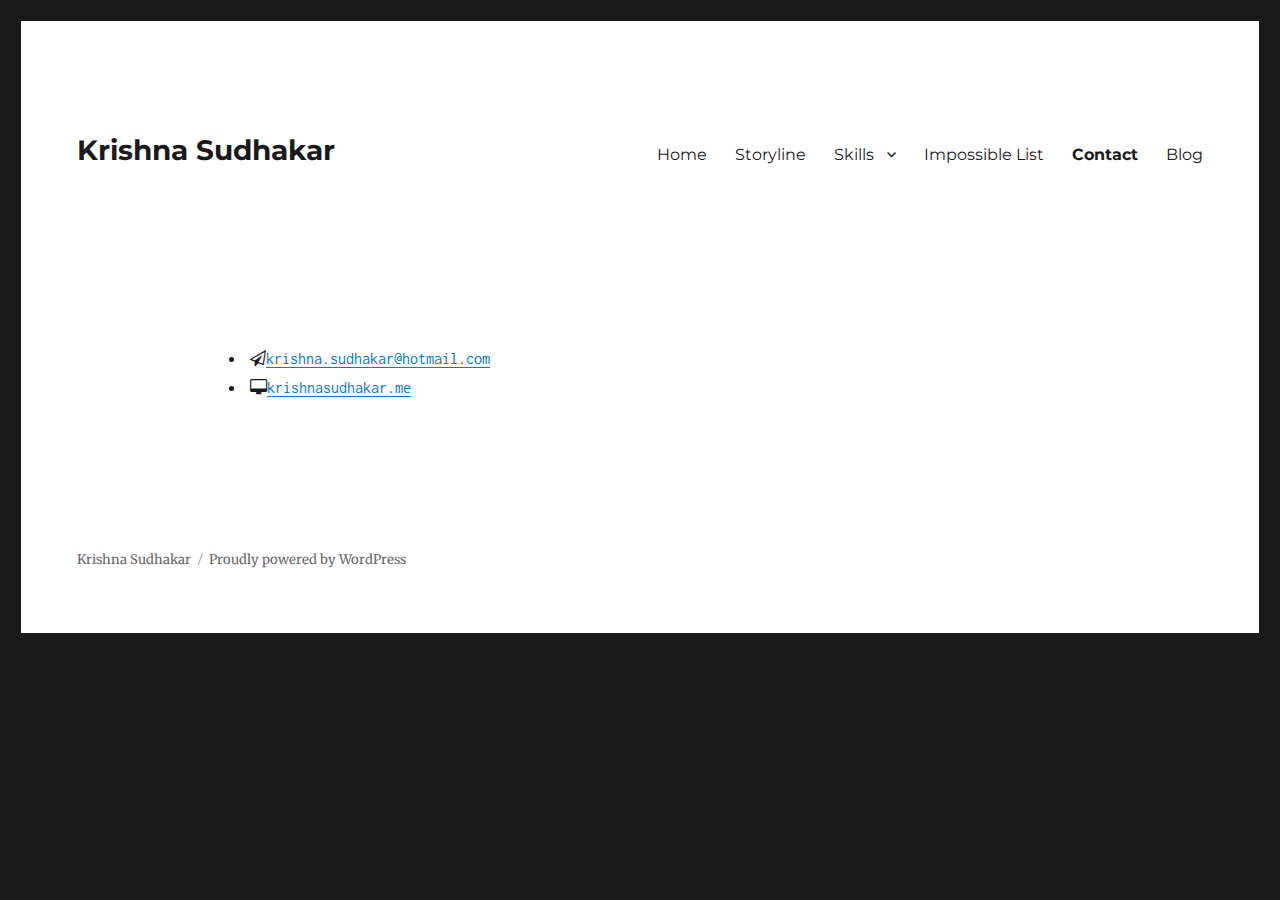
<file: contact/index.html>
<!DOCTYPE html>
<html lang="en-GB" class="no-js">
<head>
	<meta charset="UTF-8">
	<meta name="viewport" content="width=device-width, initial-scale=1">
	<link rel="profile" href="http://gmpg.org/xfn/11">
		<script>(function(html){html.className = html.className.replace(/\bno-js\b/,'js')})(document.documentElement);</script>
<title>Contact &#8211; Krishna Sudhakar</title>
<link rel='dns-prefetch' href='//maxcdn.bootstrapcdn.com' />
<link rel='dns-prefetch' href='//fonts.googleapis.com' />
<link rel='dns-prefetch' href='//s.w.org' />
<link rel="alternate" type="application/rss+xml" title="Krishna Sudhakar &raquo; Feed" href="./../feed/index.html" />
<link rel="alternate" type="application/rss+xml" title="Krishna Sudhakar &raquo; Comments Feed" href="./../comments/feed/index.html" />
		<script type="text/javascript">
			window._wpemojiSettings = {"baseUrl":"https:\/\/s.w.org\/images\/core\/emoji\/2.2.1\/72x72\/","ext":".png","svgUrl":"https:\/\/s.w.org\/images\/core\/emoji\/2.2.1\/svg\/","svgExt":".svg","source":{"concatemoji":".\/wp-includes\/js\/wp-emoji-release.min.js?ver=4.7.3"}};
			!function(a,b,c){function d(a){var b,c,d,e,f=String.fromCharCode;if(!k||!k.fillText)return!1;switch(k.clearRect(0,0,j.width,j.height),k.textBaseline="top",k.font="600 32px Arial",a){case"flag":return k.fillText(f(55356,56826,55356,56819),0,0),!(j.toDataURL().length<3e3)&&(k.clearRect(0,0,j.width,j.height),k.fillText(f(55356,57331,65039,8205,55356,57096),0,0),b=j.toDataURL(),k.clearRect(0,0,j.width,j.height),k.fillText(f(55356,57331,55356,57096),0,0),c=j.toDataURL(),b!==c);case"emoji4":return k.fillText(f(55357,56425,55356,57341,8205,55357,56507),0,0),d=j.toDataURL(),k.clearRect(0,0,j.width,j.height),k.fillText(f(55357,56425,55356,57341,55357,56507),0,0),e=j.toDataURL(),d!==e}return!1}function e(a){var c=b.createElement("script");c.src=a,c.defer=c.type="text/javascript",b.getElementsByTagName("head")[0].appendChild(c)}var f,g,h,i,j=b.createElement("canvas"),k=j.getContext&&j.getContext("2d");for(i=Array("flag","emoji4"),c.supports={everything:!0,everythingExceptFlag:!0},h=0;h<i.length;h++)c.supports[i[h]]=d(i[h]),c.supports.everything=c.supports.everything&&c.supports[i[h]],"flag"!==i[h]&&(c.supports.everythingExceptFlag=c.supports.everythingExceptFlag&&c.supports[i[h]]);c.supports.everythingExceptFlag=c.supports.everythingExceptFlag&&!c.supports.flag,c.DOMReady=!1,c.readyCallback=function(){c.DOMReady=!0},c.supports.everything||(g=function(){c.readyCallback()},b.addEventListener?(b.addEventListener("DOMContentLoaded",g,!1),a.addEventListener("load",g,!1)):(a.attachEvent("onload",g),b.attachEvent("onreadystatechange",function(){"complete"===b.readyState&&c.readyCallback()})),f=c.source||{},f.concatemoji?e(f.concatemoji):f.wpemoji&&f.twemoji&&(e(f.twemoji),e(f.wpemoji)))}(window,document,window._wpemojiSettings);
		</script>
		<style type="text/css">
img.wp-smiley,
img.emoji {
	display: inline !important;
	border: none !important;
	box-shadow: none !important;
	height: 1em !important;
	width: 1em !important;
	margin: 0 .07em !important;
	vertical-align: -0.1em !important;
	background: none !important;
	padding: 0 !important;
}
</style>
<link rel='stylesheet' id='rb-font-awesome-css'  href='//maxcdn.bootstrapcdn.com/font-awesome/4.5.0/css/font-awesome.min.css?ver=4.5.0' type='text/css' media='all' />
<link rel='stylesheet' id='rb-styles-css'  href='./../wp-content/plugins/resume-builder/css/resume-builder-styles.css?ver=4.7.3' type='text/css' media='all' />
<link rel='stylesheet' id='twentysixteen-fonts-css'  href='https://fonts.googleapis.com/css?family=Merriweather%3A400%2C700%2C900%2C400italic%2C700italic%2C900italic%7CMontserrat%3A400%2C700%7CInconsolata%3A400&#038;subset=latin%2Clatin-ext' type='text/css' media='all' />
<link rel='stylesheet' id='genericons-css'  href='./../wp-content/themes/twentysixteen/genericons/genericons.css?ver=3.4.1' type='text/css' media='all' />
<link rel='stylesheet' id='twentysixteen-style-css'  href='./../wp-content/themes/twentysixteen/style.css?ver=4.7.3' type='text/css' media='all' />
<!--[if lt IE 10]>
<link rel='stylesheet' id='twentysixteen-ie-css'  href='./wp-content/themes/twentysixteen/css/ie.css?ver=20160816' type='text/css' media='all' />
<![endif]-->
<!--[if lt IE 9]>
<link rel='stylesheet' id='twentysixteen-ie8-css'  href='./wp-content/themes/twentysixteen/css/ie8.css?ver=20160816' type='text/css' media='all' />
<![endif]-->
<!--[if lt IE 8]>
<link rel='stylesheet' id='twentysixteen-ie7-css'  href='./wp-content/themes/twentysixteen/css/ie7.css?ver=20160816' type='text/css' media='all' />
<![endif]-->
<script type='text/javascript' src='./../wp-includes/js/jquery/jquery.js?ver=1.12.4'></script>
<script type='text/javascript' src='./../wp-includes/js/jquery/jquery-migrate.min.js?ver=1.4.1'></script>
<!--[if lt IE 9]>
<script type='text/javascript' src='./wp-content/themes/twentysixteen/js/html5.js?ver=3.7.3'></script>
<![endif]-->
<link rel='https://api.w.org/' href='./../wp-json/index.html' />
<link rel="EditURI" type="application/rsd+xml" title="RSD" href="./../xmlrpc.php?rsd" />
<link rel="wlwmanifest" type="application/wlwmanifest+xml" href="./../wp-includes/wlwmanifest.xml" /> 
<meta name="generator" content="WordPress 4.7.3" />
<link rel="canonical" href="./index.html" />
<link rel='shortlink' href='./../index.html?p=32' />
<link rel="alternate" type="application/json+oembed" href="./../wp-json/oembed/1.0/embed/index.html?url=.%2Fcontact%2F" />
<link rel="alternate" type="text/xml+oembed" href="./../wp-json/oembed/1.0/embed/index.html?url=.%2Fcontact%2F&#038;format=xml" />
</head>

<body class="page-template-default page page-id-32 no-sidebar">
<div id="page" class="site">
	<div class="site-inner">
		<a class="skip-link screen-reader-text" href="#content">Skip to content</a>

		<header id="masthead" class="site-header" role="banner">
			<div class="site-header-main">
				<div class="site-branding">
					
											<p class="site-title"><a href="./../index.html" rel="home">Krishna Sudhakar</a></p>
									</div><!-- .site-branding -->

									<button id="menu-toggle" class="menu-toggle">Menu</button>

					<div id="site-header-menu" class="site-header-menu">
													<nav id="site-navigation" class="main-navigation" role="navigation" aria-label="Primary Menu">
								<div class="menu-menu-1-container"><ul id="menu-menu-1" class="primary-menu"><li id="menu-item-12" class="menu-item menu-item-type-post_type menu-item-object-page menu-item-home menu-item-12"><a href="./../index.html">Home</a></li>
<li id="menu-item-27" class="menu-item menu-item-type-post_type menu-item-object-page menu-item-27"><a href="./../storyline/index.html">Storyline</a></li>
<li id="menu-item-79" class="menu-item menu-item-type-custom menu-item-object-custom menu-item-has-children menu-item-79"><a href="#">Skills</a>
<ul class="sub-menu">
	<li id="menu-item-36" class="menu-item menu-item-type-post_type menu-item-object-page menu-item-36"><a href="./../languages/index.html">Languages</a></li>
	<li id="menu-item-78" class="menu-item menu-item-type-post_type menu-item-object-page menu-item-78"><a href="./../accomplishments/index.html">Accomplishments</a></li>
</ul>
</li>
<li id="menu-item-35" class="menu-item menu-item-type-post_type menu-item-object-page menu-item-35"><a href="./../impossible-list/index.html">Impossible List</a></li>
<li id="menu-item-34" class="menu-item menu-item-type-post_type menu-item-object-page current-menu-item page_item page-item-32 current_page_item menu-item-34"><a href="./index.html">Contact</a></li>
<li id="menu-item-75" class="menu-item menu-item-type-custom menu-item-object-custom menu-item-75"><a href="https://carnalmind.wordpress.com/blog/">Blog</a></li>
</ul></div>							</nav><!-- .main-navigation -->
						
											</div><!-- .site-header-menu -->
							</div><!-- .site-header-main -->

					</header><!-- .site-header -->

		<div id="content" class="site-content">

<div id="primary" class="content-area">
	<main id="main" class="site-main" role="main">
		
<article id="post-32" class="post-32 page type-page status-publish hentry">
	<header class="entry-header">
			</header><!-- .entry-header -->

	
	<div class="entry-content">
		<p><code><div class="rb-widget-contactinfo"><ul class="rb-contact-block"><li><span><i class="fa fa-paper-plane-o"></i></span><a href="mailto:krishna.sudhakar@hotmail.com">krishna.sudhakar@hotmail.com</a>
</li><li><span><i class="fa fa-desktop"></i></span><a href="krishnasudhakar.me">krishnasudhakar.me</a>
</li></ul></div></code></p>
	</div><!-- .entry-content -->

	
</article><!-- #post-## -->

	</main><!-- .site-main -->

	
</div><!-- .content-area -->



		</div><!-- .site-content -->

		<footer id="colophon" class="site-footer" role="contentinfo">
							<nav class="main-navigation" role="navigation" aria-label="Footer Primary Menu">
					<div class="menu-menu-1-container"><ul id="menu-menu-2" class="primary-menu"><li class="menu-item menu-item-type-post_type menu-item-object-page menu-item-home menu-item-12"><a href="./../index.html">Home</a></li>
<li class="menu-item menu-item-type-post_type menu-item-object-page menu-item-27"><a href="./../storyline/index.html">Storyline</a></li>
<li class="menu-item menu-item-type-custom menu-item-object-custom menu-item-has-children menu-item-79"><a href="#">Skills</a>
<ul class="sub-menu">
	<li class="menu-item menu-item-type-post_type menu-item-object-page menu-item-36"><a href="./../languages/index.html">Languages</a></li>
	<li class="menu-item menu-item-type-post_type menu-item-object-page menu-item-78"><a href="./../accomplishments/index.html">Accomplishments</a></li>
</ul>
</li>
<li class="menu-item menu-item-type-post_type menu-item-object-page menu-item-35"><a href="./../impossible-list/index.html">Impossible List</a></li>
<li class="menu-item menu-item-type-post_type menu-item-object-page current-menu-item page_item page-item-32 current_page_item menu-item-34"><a href="./index.html">Contact</a></li>
<li class="menu-item menu-item-type-custom menu-item-object-custom menu-item-75"><a href="https://carnalmind.wordpress.com/blog/">Blog</a></li>
</ul></div>				</nav><!-- .main-navigation -->
			
			
			<div class="site-info">
								<span class="site-title"><a href="./../index.html" rel="home">Krishna Sudhakar</a></span>
				<a href="https://wordpress.org/">Proudly powered by WordPress</a>
			</div><!-- .site-info -->
		</footer><!-- .site-footer -->
	</div><!-- .site-inner -->
</div><!-- .site -->

<script type='text/javascript' src='./../wp-content/plugins/resume-builder/js/jquery.raty.js?ver=1.0'></script>
<script type='text/javascript' src='./../wp-content/plugins/resume-builder/js/functions.js?ver=1.0'></script>
<script type='text/javascript' src='./../wp-content/themes/twentysixteen/js/skip-link-focus-fix.js?ver=20160816'></script>
<script type='text/javascript'>
/* <![CDATA[ */
var screenReaderText = {"expand":"expand child menu","collapse":"collapse child menu"};
/* ]]> */
</script>
<script type='text/javascript' src='./../wp-content/themes/twentysixteen/js/functions.js?ver=20160816'></script>
<script type='text/javascript' src='./../wp-includes/js/wp-embed.min.js?ver=4.7.3'></script>
</body>
</html>
</file>
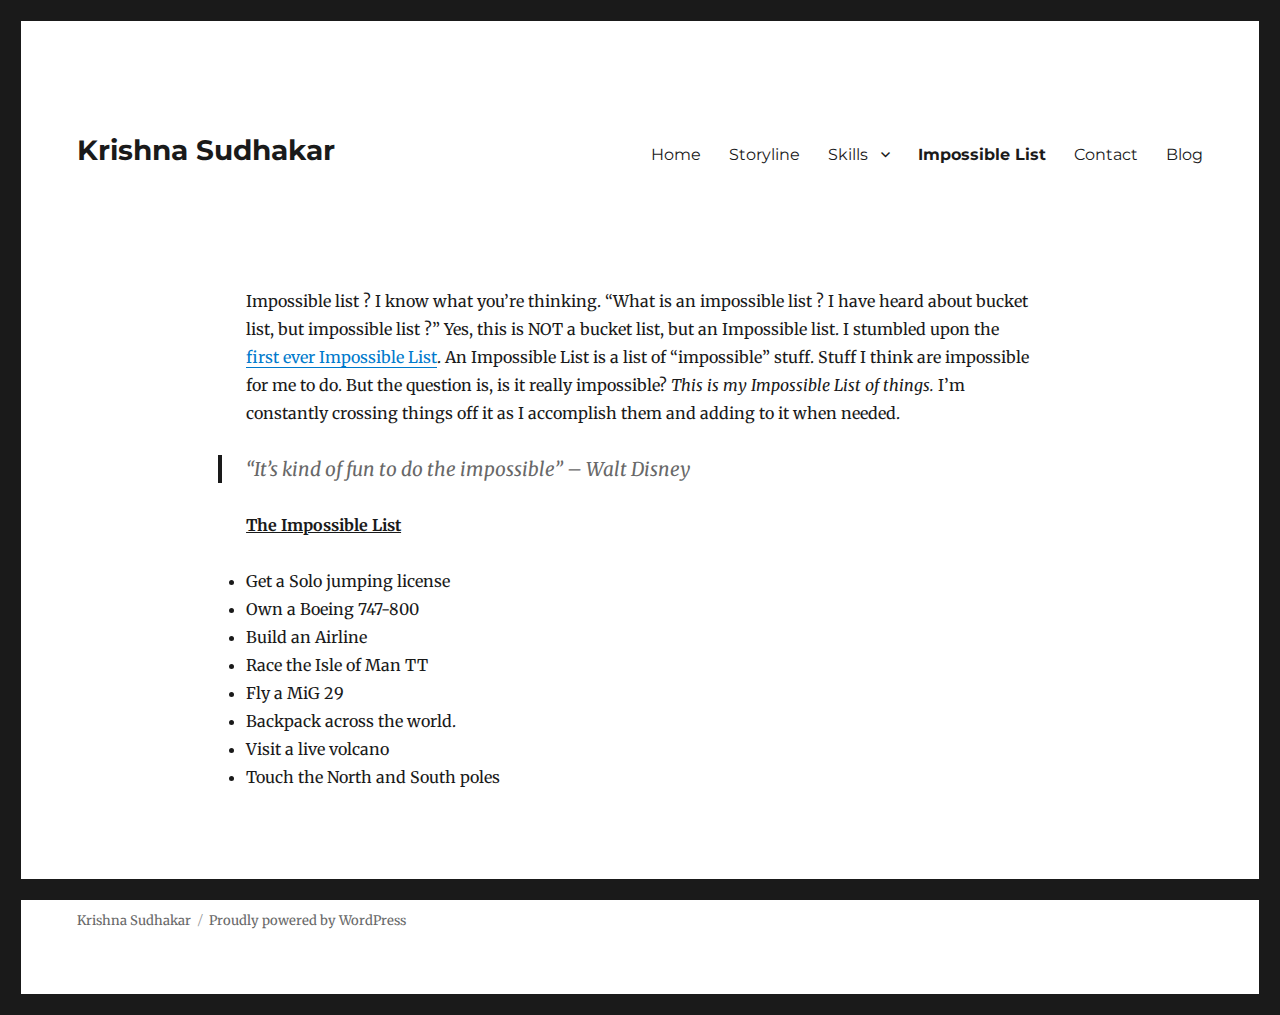
<file: impossible-list/index.html>
<!DOCTYPE html>
<html lang="en-GB" class="no-js">
<head>
	<meta charset="UTF-8">
	<meta name="viewport" content="width=device-width, initial-scale=1">
	<link rel="profile" href="http://gmpg.org/xfn/11">
		<script>(function(html){html.className = html.className.replace(/\bno-js\b/,'js')})(document.documentElement);</script>
<title>Impossible List &#8211; Krishna Sudhakar</title>
<link rel='dns-prefetch' href='//maxcdn.bootstrapcdn.com' />
<link rel='dns-prefetch' href='//fonts.googleapis.com' />
<link rel='dns-prefetch' href='//s.w.org' />
<link rel="alternate" type="application/rss+xml" title="Krishna Sudhakar &raquo; Feed" href="./../feed/index.html" />
<link rel="alternate" type="application/rss+xml" title="Krishna Sudhakar &raquo; Comments Feed" href="./../comments/feed/index.html" />
		<script type="text/javascript">
			window._wpemojiSettings = {"baseUrl":"https:\/\/s.w.org\/images\/core\/emoji\/2.2.1\/72x72\/","ext":".png","svgUrl":"https:\/\/s.w.org\/images\/core\/emoji\/2.2.1\/svg\/","svgExt":".svg","source":{"concatemoji":".\/wp-includes\/js\/wp-emoji-release.min.js?ver=4.7.3"}};
			!function(a,b,c){function d(a){var b,c,d,e,f=String.fromCharCode;if(!k||!k.fillText)return!1;switch(k.clearRect(0,0,j.width,j.height),k.textBaseline="top",k.font="600 32px Arial",a){case"flag":return k.fillText(f(55356,56826,55356,56819),0,0),!(j.toDataURL().length<3e3)&&(k.clearRect(0,0,j.width,j.height),k.fillText(f(55356,57331,65039,8205,55356,57096),0,0),b=j.toDataURL(),k.clearRect(0,0,j.width,j.height),k.fillText(f(55356,57331,55356,57096),0,0),c=j.toDataURL(),b!==c);case"emoji4":return k.fillText(f(55357,56425,55356,57341,8205,55357,56507),0,0),d=j.toDataURL(),k.clearRect(0,0,j.width,j.height),k.fillText(f(55357,56425,55356,57341,55357,56507),0,0),e=j.toDataURL(),d!==e}return!1}function e(a){var c=b.createElement("script");c.src=a,c.defer=c.type="text/javascript",b.getElementsByTagName("head")[0].appendChild(c)}var f,g,h,i,j=b.createElement("canvas"),k=j.getContext&&j.getContext("2d");for(i=Array("flag","emoji4"),c.supports={everything:!0,everythingExceptFlag:!0},h=0;h<i.length;h++)c.supports[i[h]]=d(i[h]),c.supports.everything=c.supports.everything&&c.supports[i[h]],"flag"!==i[h]&&(c.supports.everythingExceptFlag=c.supports.everythingExceptFlag&&c.supports[i[h]]);c.supports.everythingExceptFlag=c.supports.everythingExceptFlag&&!c.supports.flag,c.DOMReady=!1,c.readyCallback=function(){c.DOMReady=!0},c.supports.everything||(g=function(){c.readyCallback()},b.addEventListener?(b.addEventListener("DOMContentLoaded",g,!1),a.addEventListener("load",g,!1)):(a.attachEvent("onload",g),b.attachEvent("onreadystatechange",function(){"complete"===b.readyState&&c.readyCallback()})),f=c.source||{},f.concatemoji?e(f.concatemoji):f.wpemoji&&f.twemoji&&(e(f.twemoji),e(f.wpemoji)))}(window,document,window._wpemojiSettings);
		</script>
		<style type="text/css">
img.wp-smiley,
img.emoji {
	display: inline !important;
	border: none !important;
	box-shadow: none !important;
	height: 1em !important;
	width: 1em !important;
	margin: 0 .07em !important;
	vertical-align: -0.1em !important;
	background: none !important;
	padding: 0 !important;
}
</style>
<link rel='stylesheet' id='rb-font-awesome-css'  href='//maxcdn.bootstrapcdn.com/font-awesome/4.5.0/css/font-awesome.min.css?ver=4.5.0' type='text/css' media='all' />
<link rel='stylesheet' id='rb-styles-css'  href='./../wp-content/plugins/resume-builder/css/resume-builder-styles.css?ver=4.7.3' type='text/css' media='all' />
<link rel='stylesheet' id='twentysixteen-fonts-css'  href='https://fonts.googleapis.com/css?family=Merriweather%3A400%2C700%2C900%2C400italic%2C700italic%2C900italic%7CMontserrat%3A400%2C700%7CInconsolata%3A400&#038;subset=latin%2Clatin-ext' type='text/css' media='all' />
<link rel='stylesheet' id='genericons-css'  href='./../wp-content/themes/twentysixteen/genericons/genericons.css?ver=3.4.1' type='text/css' media='all' />
<link rel='stylesheet' id='twentysixteen-style-css'  href='./../wp-content/themes/twentysixteen/style.css?ver=4.7.3' type='text/css' media='all' />
<!--[if lt IE 10]>
<link rel='stylesheet' id='twentysixteen-ie-css'  href='./wp-content/themes/twentysixteen/css/ie.css?ver=20160816' type='text/css' media='all' />
<![endif]-->
<!--[if lt IE 9]>
<link rel='stylesheet' id='twentysixteen-ie8-css'  href='./wp-content/themes/twentysixteen/css/ie8.css?ver=20160816' type='text/css' media='all' />
<![endif]-->
<!--[if lt IE 8]>
<link rel='stylesheet' id='twentysixteen-ie7-css'  href='./wp-content/themes/twentysixteen/css/ie7.css?ver=20160816' type='text/css' media='all' />
<![endif]-->
<script type='text/javascript' src='./../wp-includes/js/jquery/jquery.js?ver=1.12.4'></script>
<script type='text/javascript' src='./../wp-includes/js/jquery/jquery-migrate.min.js?ver=1.4.1'></script>
<!--[if lt IE 9]>
<script type='text/javascript' src='./wp-content/themes/twentysixteen/js/html5.js?ver=3.7.3'></script>
<![endif]-->
<link rel='https://api.w.org/' href='./../wp-json/index.html' />
<link rel="EditURI" type="application/rsd+xml" title="RSD" href="./../xmlrpc.php?rsd" />
<link rel="wlwmanifest" type="application/wlwmanifest+xml" href="./../wp-includes/wlwmanifest.xml" /> 
<meta name="generator" content="WordPress 4.7.3" />
<link rel="canonical" href="./index.html" />
<link rel='shortlink' href='./../index.html?p=30' />
<link rel="alternate" type="application/json+oembed" href="./../wp-json/oembed/1.0/embed/index.html?url=.%2Fimpossible-list%2F" />
<link rel="alternate" type="text/xml+oembed" href="./../wp-json/oembed/1.0/embed/index.html?url=.%2Fimpossible-list%2F&#038;format=xml" />
</head>

<body class="page-template-default page page-id-30 no-sidebar">
<div id="page" class="site">
	<div class="site-inner">
		<a class="skip-link screen-reader-text" href="#content">Skip to content</a>

		<header id="masthead" class="site-header" role="banner">
			<div class="site-header-main">
				<div class="site-branding">
					
											<p class="site-title"><a href="./../index.html" rel="home">Krishna Sudhakar</a></p>
									</div><!-- .site-branding -->

									<button id="menu-toggle" class="menu-toggle">Menu</button>

					<div id="site-header-menu" class="site-header-menu">
													<nav id="site-navigation" class="main-navigation" role="navigation" aria-label="Primary Menu">
								<div class="menu-menu-1-container"><ul id="menu-menu-1" class="primary-menu"><li id="menu-item-12" class="menu-item menu-item-type-post_type menu-item-object-page menu-item-home menu-item-12"><a href="./../index.html">Home</a></li>
<li id="menu-item-27" class="menu-item menu-item-type-post_type menu-item-object-page menu-item-27"><a href="./../storyline/index.html">Storyline</a></li>
<li id="menu-item-79" class="menu-item menu-item-type-custom menu-item-object-custom menu-item-has-children menu-item-79"><a href="#">Skills</a>
<ul class="sub-menu">
	<li id="menu-item-36" class="menu-item menu-item-type-post_type menu-item-object-page menu-item-36"><a href="./../languages/index.html">Languages</a></li>
	<li id="menu-item-78" class="menu-item menu-item-type-post_type menu-item-object-page menu-item-78"><a href="./../accomplishments/index.html">Accomplishments</a></li>
</ul>
</li>
<li id="menu-item-35" class="menu-item menu-item-type-post_type menu-item-object-page current-menu-item page_item page-item-30 current_page_item menu-item-35"><a href="./index.html">Impossible List</a></li>
<li id="menu-item-34" class="menu-item menu-item-type-post_type menu-item-object-page menu-item-34"><a href="./../contact/index.html">Contact</a></li>
<li id="menu-item-75" class="menu-item menu-item-type-custom menu-item-object-custom menu-item-75"><a href="https://carnalmind.wordpress.com/blog/">Blog</a></li>
</ul></div>							</nav><!-- .main-navigation -->
						
											</div><!-- .site-header-menu -->
							</div><!-- .site-header-main -->

					</header><!-- .site-header -->

		<div id="content" class="site-content">

<div id="primary" class="content-area">
	<main id="main" class="site-main" role="main">
		
<article id="post-30" class="post-30 page type-page status-publish hentry">
	<header class="entry-header">
			</header><!-- .entry-header -->

	
	<div class="entry-content">
		<p>Impossible list ? I know what you&#8217;re thinking. &#8220;What is an impossible list ? I have heard about bucket list, but impossible list ?&#8221; Yes, this is NOT a bucket list, but an Impossible list. I stumbled upon the <a href="http://impossiblehq.com/impossible-list" target="_blank">first ever Impossible List</a>. An Impossible List is a list of &#8220;impossible&#8221; stuff. Stuff I think are impossible for me to do. But the question is, is it really impossible? <em>This is my Impossible List of things.</em> I’m constantly crossing things off it as I accomplish them and adding to it when needed.</p>
<blockquote><p>&#8220;It’s kind of fun to do the impossible&#8221; &#8211; Walt Disney</p></blockquote>
<p><span style="text-decoration: underline;"><strong>The Impossible List</strong></span></p>
<ul>
<li>Get a Solo jumping license</li>
<li>Own a Boeing 747-800</li>
<li>Build an Airline</li>
<li>Race the Isle of Man TT</li>
<li>Fly a MiG 29</li>
<li>Backpack across the world.</li>
<li>Visit a live volcano</li>
<li>Touch the North and South poles</li>
</ul>
	</div><!-- .entry-content -->

	
</article><!-- #post-## -->

	</main><!-- .site-main -->

	
</div><!-- .content-area -->



		</div><!-- .site-content -->

		<footer id="colophon" class="site-footer" role="contentinfo">
							<nav class="main-navigation" role="navigation" aria-label="Footer Primary Menu">
					<div class="menu-menu-1-container"><ul id="menu-menu-2" class="primary-menu"><li class="menu-item menu-item-type-post_type menu-item-object-page menu-item-home menu-item-12"><a href="./../index.html">Home</a></li>
<li class="menu-item menu-item-type-post_type menu-item-object-page menu-item-27"><a href="./../storyline/index.html">Storyline</a></li>
<li class="menu-item menu-item-type-custom menu-item-object-custom menu-item-has-children menu-item-79"><a href="#">Skills</a>
<ul class="sub-menu">
	<li class="menu-item menu-item-type-post_type menu-item-object-page menu-item-36"><a href="./../languages/index.html">Languages</a></li>
	<li class="menu-item menu-item-type-post_type menu-item-object-page menu-item-78"><a href="./../accomplishments/index.html">Accomplishments</a></li>
</ul>
</li>
<li class="menu-item menu-item-type-post_type menu-item-object-page current-menu-item page_item page-item-30 current_page_item menu-item-35"><a href="./index.html">Impossible List</a></li>
<li class="menu-item menu-item-type-post_type menu-item-object-page menu-item-34"><a href="./../contact/index.html">Contact</a></li>
<li class="menu-item menu-item-type-custom menu-item-object-custom menu-item-75"><a href="https://carnalmind.wordpress.com/blog/">Blog</a></li>
</ul></div>				</nav><!-- .main-navigation -->
			
			
			<div class="site-info">
								<span class="site-title"><a href="./../index.html" rel="home">Krishna Sudhakar</a></span>
				<a href="https://wordpress.org/">Proudly powered by WordPress</a>
			</div><!-- .site-info -->
		</footer><!-- .site-footer -->
	</div><!-- .site-inner -->
</div><!-- .site -->

<script type='text/javascript' src='./../wp-content/plugins/resume-builder/js/jquery.raty.js?ver=1.0'></script>
<script type='text/javascript' src='./../wp-content/plugins/resume-builder/js/functions.js?ver=1.0'></script>
<script type='text/javascript' src='./../wp-content/themes/twentysixteen/js/skip-link-focus-fix.js?ver=20160816'></script>
<script type='text/javascript'>
/* <![CDATA[ */
var screenReaderText = {"expand":"expand child menu","collapse":"collapse child menu"};
/* ]]> */
</script>
<script type='text/javascript' src='./../wp-content/themes/twentysixteen/js/functions.js?ver=20160816'></script>
<script type='text/javascript' src='./../wp-includes/js/wp-embed.min.js?ver=4.7.3'></script>
</body>
</html>
</file>
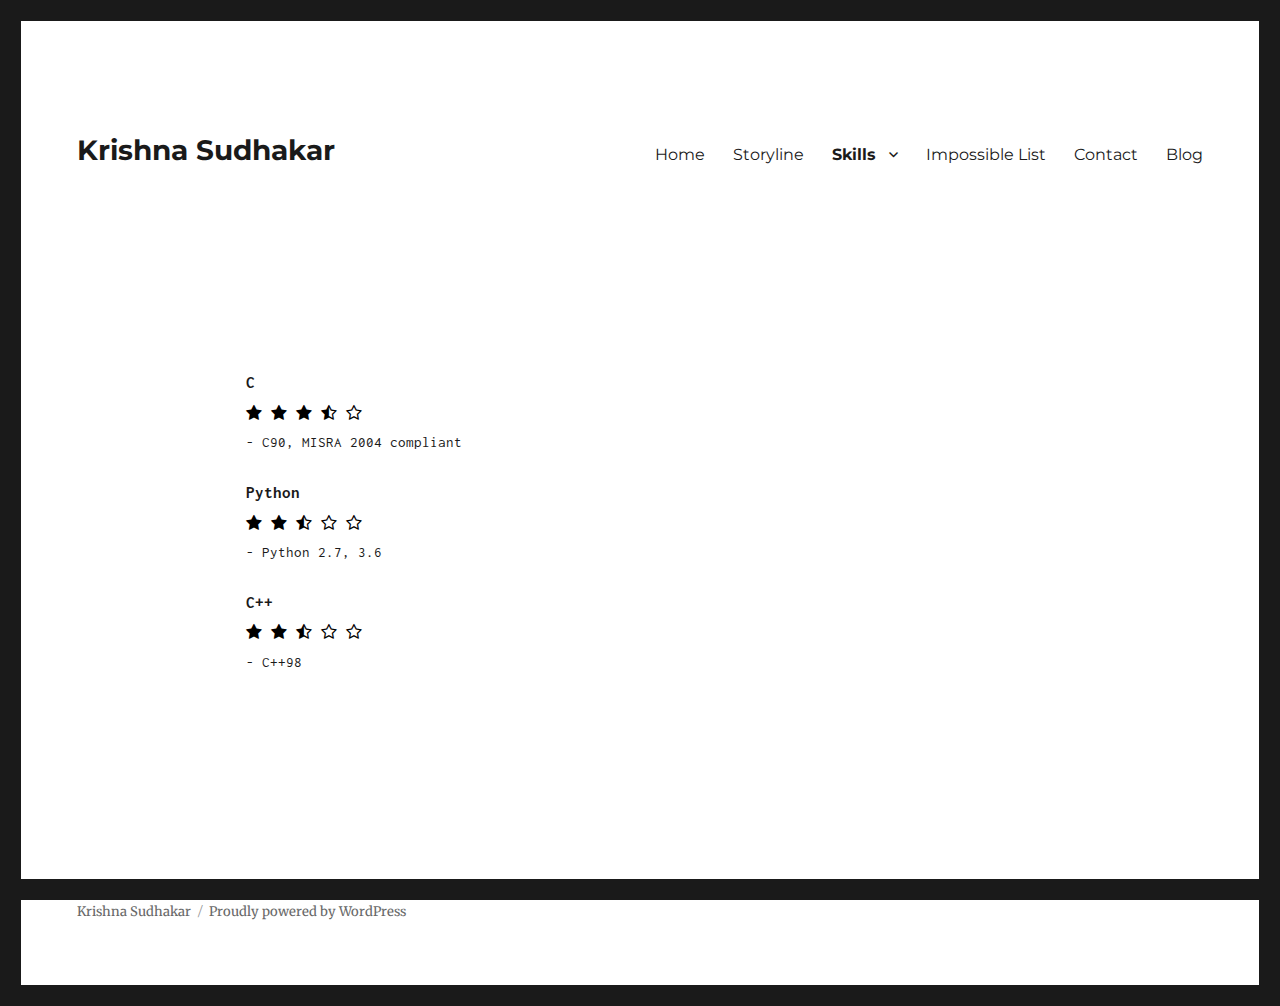
<file: languages/index.html>
<!DOCTYPE html>
<html lang="en-GB" class="no-js">
<head>
	<meta charset="UTF-8">
	<meta name="viewport" content="width=device-width, initial-scale=1">
	<link rel="profile" href="http://gmpg.org/xfn/11">
		<script>(function(html){html.className = html.className.replace(/\bno-js\b/,'js')})(document.documentElement);</script>
<title>Languages &#8211; Krishna Sudhakar</title>
<link rel='dns-prefetch' href='//maxcdn.bootstrapcdn.com' />
<link rel='dns-prefetch' href='//fonts.googleapis.com' />
<link rel='dns-prefetch' href='//s.w.org' />
<link rel="alternate" type="application/rss+xml" title="Krishna Sudhakar &raquo; Feed" href="./../feed/index.html" />
<link rel="alternate" type="application/rss+xml" title="Krishna Sudhakar &raquo; Comments Feed" href="./../comments/feed/index.html" />
		<script type="text/javascript">
			window._wpemojiSettings = {"baseUrl":"https:\/\/s.w.org\/images\/core\/emoji\/2.2.1\/72x72\/","ext":".png","svgUrl":"https:\/\/s.w.org\/images\/core\/emoji\/2.2.1\/svg\/","svgExt":".svg","source":{"concatemoji":".\/wp-includes\/js\/wp-emoji-release.min.js?ver=4.7.3"}};
			!function(a,b,c){function d(a){var b,c,d,e,f=String.fromCharCode;if(!k||!k.fillText)return!1;switch(k.clearRect(0,0,j.width,j.height),k.textBaseline="top",k.font="600 32px Arial",a){case"flag":return k.fillText(f(55356,56826,55356,56819),0,0),!(j.toDataURL().length<3e3)&&(k.clearRect(0,0,j.width,j.height),k.fillText(f(55356,57331,65039,8205,55356,57096),0,0),b=j.toDataURL(),k.clearRect(0,0,j.width,j.height),k.fillText(f(55356,57331,55356,57096),0,0),c=j.toDataURL(),b!==c);case"emoji4":return k.fillText(f(55357,56425,55356,57341,8205,55357,56507),0,0),d=j.toDataURL(),k.clearRect(0,0,j.width,j.height),k.fillText(f(55357,56425,55356,57341,55357,56507),0,0),e=j.toDataURL(),d!==e}return!1}function e(a){var c=b.createElement("script");c.src=a,c.defer=c.type="text/javascript",b.getElementsByTagName("head")[0].appendChild(c)}var f,g,h,i,j=b.createElement("canvas"),k=j.getContext&&j.getContext("2d");for(i=Array("flag","emoji4"),c.supports={everything:!0,everythingExceptFlag:!0},h=0;h<i.length;h++)c.supports[i[h]]=d(i[h]),c.supports.everything=c.supports.everything&&c.supports[i[h]],"flag"!==i[h]&&(c.supports.everythingExceptFlag=c.supports.everythingExceptFlag&&c.supports[i[h]]);c.supports.everythingExceptFlag=c.supports.everythingExceptFlag&&!c.supports.flag,c.DOMReady=!1,c.readyCallback=function(){c.DOMReady=!0},c.supports.everything||(g=function(){c.readyCallback()},b.addEventListener?(b.addEventListener("DOMContentLoaded",g,!1),a.addEventListener("load",g,!1)):(a.attachEvent("onload",g),b.attachEvent("onreadystatechange",function(){"complete"===b.readyState&&c.readyCallback()})),f=c.source||{},f.concatemoji?e(f.concatemoji):f.wpemoji&&f.twemoji&&(e(f.twemoji),e(f.wpemoji)))}(window,document,window._wpemojiSettings);
		</script>
		<style type="text/css">
img.wp-smiley,
img.emoji {
	display: inline !important;
	border: none !important;
	box-shadow: none !important;
	height: 1em !important;
	width: 1em !important;
	margin: 0 .07em !important;
	vertical-align: -0.1em !important;
	background: none !important;
	padding: 0 !important;
}
</style>
<link rel='stylesheet' id='rb-font-awesome-css'  href='//maxcdn.bootstrapcdn.com/font-awesome/4.5.0/css/font-awesome.min.css?ver=4.5.0' type='text/css' media='all' />
<link rel='stylesheet' id='rb-styles-css'  href='./../wp-content/plugins/resume-builder/css/resume-builder-styles.css?ver=4.7.3' type='text/css' media='all' />
<link rel='stylesheet' id='twentysixteen-fonts-css'  href='https://fonts.googleapis.com/css?family=Merriweather%3A400%2C700%2C900%2C400italic%2C700italic%2C900italic%7CMontserrat%3A400%2C700%7CInconsolata%3A400&#038;subset=latin%2Clatin-ext' type='text/css' media='all' />
<link rel='stylesheet' id='genericons-css'  href='./../wp-content/themes/twentysixteen/genericons/genericons.css?ver=3.4.1' type='text/css' media='all' />
<link rel='stylesheet' id='twentysixteen-style-css'  href='./../wp-content/themes/twentysixteen/style.css?ver=4.7.3' type='text/css' media='all' />
<!--[if lt IE 10]>
<link rel='stylesheet' id='twentysixteen-ie-css'  href='./wp-content/themes/twentysixteen/css/ie.css?ver=20160816' type='text/css' media='all' />
<![endif]-->
<!--[if lt IE 9]>
<link rel='stylesheet' id='twentysixteen-ie8-css'  href='./wp-content/themes/twentysixteen/css/ie8.css?ver=20160816' type='text/css' media='all' />
<![endif]-->
<!--[if lt IE 8]>
<link rel='stylesheet' id='twentysixteen-ie7-css'  href='./wp-content/themes/twentysixteen/css/ie7.css?ver=20160816' type='text/css' media='all' />
<![endif]-->
<script type='text/javascript' src='./../wp-includes/js/jquery/jquery.js?ver=1.12.4'></script>
<script type='text/javascript' src='./../wp-includes/js/jquery/jquery-migrate.min.js?ver=1.4.1'></script>
<!--[if lt IE 9]>
<script type='text/javascript' src='./wp-content/themes/twentysixteen/js/html5.js?ver=3.7.3'></script>
<![endif]-->
<link rel='https://api.w.org/' href='./../wp-json/index.html' />
<link rel="EditURI" type="application/rsd+xml" title="RSD" href="./../xmlrpc.php?rsd" />
<link rel="wlwmanifest" type="application/wlwmanifest+xml" href="./../wp-includes/wlwmanifest.xml" /> 
<meta name="generator" content="WordPress 4.7.3" />
<link rel="canonical" href="./index.html" />
<link rel='shortlink' href='./../index.html?p=28' />
<link rel="alternate" type="application/json+oembed" href="./../wp-json/oembed/1.0/embed/index.html?url=.%2Flanguages%2F" />
<link rel="alternate" type="text/xml+oembed" href="./../wp-json/oembed/1.0/embed/index.html?url=.%2Flanguages%2F&#038;format=xml" />
</head>

<body class="page-template-default page page-id-28 no-sidebar">
<div id="page" class="site">
	<div class="site-inner">
		<a class="skip-link screen-reader-text" href="#content">Skip to content</a>

		<header id="masthead" class="site-header" role="banner">
			<div class="site-header-main">
				<div class="site-branding">
					
											<p class="site-title"><a href="./../index.html" rel="home">Krishna Sudhakar</a></p>
									</div><!-- .site-branding -->

									<button id="menu-toggle" class="menu-toggle">Menu</button>

					<div id="site-header-menu" class="site-header-menu">
													<nav id="site-navigation" class="main-navigation" role="navigation" aria-label="Primary Menu">
								<div class="menu-menu-1-container"><ul id="menu-menu-1" class="primary-menu"><li id="menu-item-12" class="menu-item menu-item-type-post_type menu-item-object-page menu-item-home menu-item-12"><a href="./../index.html">Home</a></li>
<li id="menu-item-27" class="menu-item menu-item-type-post_type menu-item-object-page menu-item-27"><a href="./../storyline/index.html">Storyline</a></li>
<li id="menu-item-79" class="menu-item menu-item-type-custom menu-item-object-custom current-menu-ancestor current-menu-parent menu-item-has-children menu-item-79"><a href="#">Skills</a>
<ul class="sub-menu">
	<li id="menu-item-36" class="menu-item menu-item-type-post_type menu-item-object-page current-menu-item page_item page-item-28 current_page_item menu-item-36"><a href="./index.html">Languages</a></li>
	<li id="menu-item-78" class="menu-item menu-item-type-post_type menu-item-object-page menu-item-78"><a href="./../accomplishments/index.html">Accomplishments</a></li>
</ul>
</li>
<li id="menu-item-35" class="menu-item menu-item-type-post_type menu-item-object-page menu-item-35"><a href="./../impossible-list/index.html">Impossible List</a></li>
<li id="menu-item-34" class="menu-item menu-item-type-post_type menu-item-object-page menu-item-34"><a href="./../contact/index.html">Contact</a></li>
<li id="menu-item-75" class="menu-item menu-item-type-custom menu-item-object-custom menu-item-75"><a href="https://carnalmind.wordpress.com/blog/">Blog</a></li>
</ul></div>							</nav><!-- .main-navigation -->
						
											</div><!-- .site-header-menu -->
							</div><!-- .site-header-main -->

					</header><!-- .site-header -->

		<div id="content" class="site-content">

<div id="primary" class="content-area">
	<main id="main" class="site-main" role="main">
		
<article id="post-28" class="post-28 page type-page status-publish hentry">
	<header class="entry-header">
			</header><!-- .entry-header -->

	
	<div class="entry-content">
		<p><code><div class="rb-widget-experience">			<div class="rb-experience-item">
				<div class="rb-experience-title">C</div><div class="rb-experience-rating" data-read-only="true" data-score="3.5"></div><div class="rb-experience-description"><p>- C90, MISRA 2004 compliant</p>
</div>			</div>
						<div class="rb-experience-item">
				<div class="rb-experience-title">Python</div><div class="rb-experience-rating" data-read-only="true" data-score="2.5"></div><div class="rb-experience-description"><p>- Python 2.7, 3.6</p>
</div>			</div>
						<div class="rb-experience-item">
				<div class="rb-experience-title">C++</div><div class="rb-experience-rating" data-read-only="true" data-score="2.5"></div><div class="rb-experience-description"><p>- C++98</p>
</div>			</div>
			</div></code></p>
<p>&nbsp;</p>
	</div><!-- .entry-content -->

	
</article><!-- #post-## -->

	</main><!-- .site-main -->

	
</div><!-- .content-area -->



		</div><!-- .site-content -->

		<footer id="colophon" class="site-footer" role="contentinfo">
							<nav class="main-navigation" role="navigation" aria-label="Footer Primary Menu">
					<div class="menu-menu-1-container"><ul id="menu-menu-2" class="primary-menu"><li class="menu-item menu-item-type-post_type menu-item-object-page menu-item-home menu-item-12"><a href="./../index.html">Home</a></li>
<li class="menu-item menu-item-type-post_type menu-item-object-page menu-item-27"><a href="./../storyline/index.html">Storyline</a></li>
<li class="menu-item menu-item-type-custom menu-item-object-custom current-menu-ancestor current-menu-parent menu-item-has-children menu-item-79"><a href="#">Skills</a>
<ul class="sub-menu">
	<li class="menu-item menu-item-type-post_type menu-item-object-page current-menu-item page_item page-item-28 current_page_item menu-item-36"><a href="./index.html">Languages</a></li>
	<li class="menu-item menu-item-type-post_type menu-item-object-page menu-item-78"><a href="./../accomplishments/index.html">Accomplishments</a></li>
</ul>
</li>
<li class="menu-item menu-item-type-post_type menu-item-object-page menu-item-35"><a href="./../impossible-list/index.html">Impossible List</a></li>
<li class="menu-item menu-item-type-post_type menu-item-object-page menu-item-34"><a href="./../contact/index.html">Contact</a></li>
<li class="menu-item menu-item-type-custom menu-item-object-custom menu-item-75"><a href="https://carnalmind.wordpress.com/blog/">Blog</a></li>
</ul></div>				</nav><!-- .main-navigation -->
			
			
			<div class="site-info">
								<span class="site-title"><a href="./../index.html" rel="home">Krishna Sudhakar</a></span>
				<a href="https://wordpress.org/">Proudly powered by WordPress</a>
			</div><!-- .site-info -->
		</footer><!-- .site-footer -->
	</div><!-- .site-inner -->
</div><!-- .site -->

<script type='text/javascript' src='./../wp-content/plugins/resume-builder/js/jquery.raty.js?ver=1.0'></script>
<script type='text/javascript' src='./../wp-content/plugins/resume-builder/js/functions.js?ver=1.0'></script>
<script type='text/javascript' src='./../wp-content/themes/twentysixteen/js/skip-link-focus-fix.js?ver=20160816'></script>
<script type='text/javascript'>
/* <![CDATA[ */
var screenReaderText = {"expand":"expand child menu","collapse":"collapse child menu"};
/* ]]> */
</script>
<script type='text/javascript' src='./../wp-content/themes/twentysixteen/js/functions.js?ver=20160816'></script>
<script type='text/javascript' src='./../wp-includes/js/wp-embed.min.js?ver=4.7.3'></script>
</body>
</html>
</file>
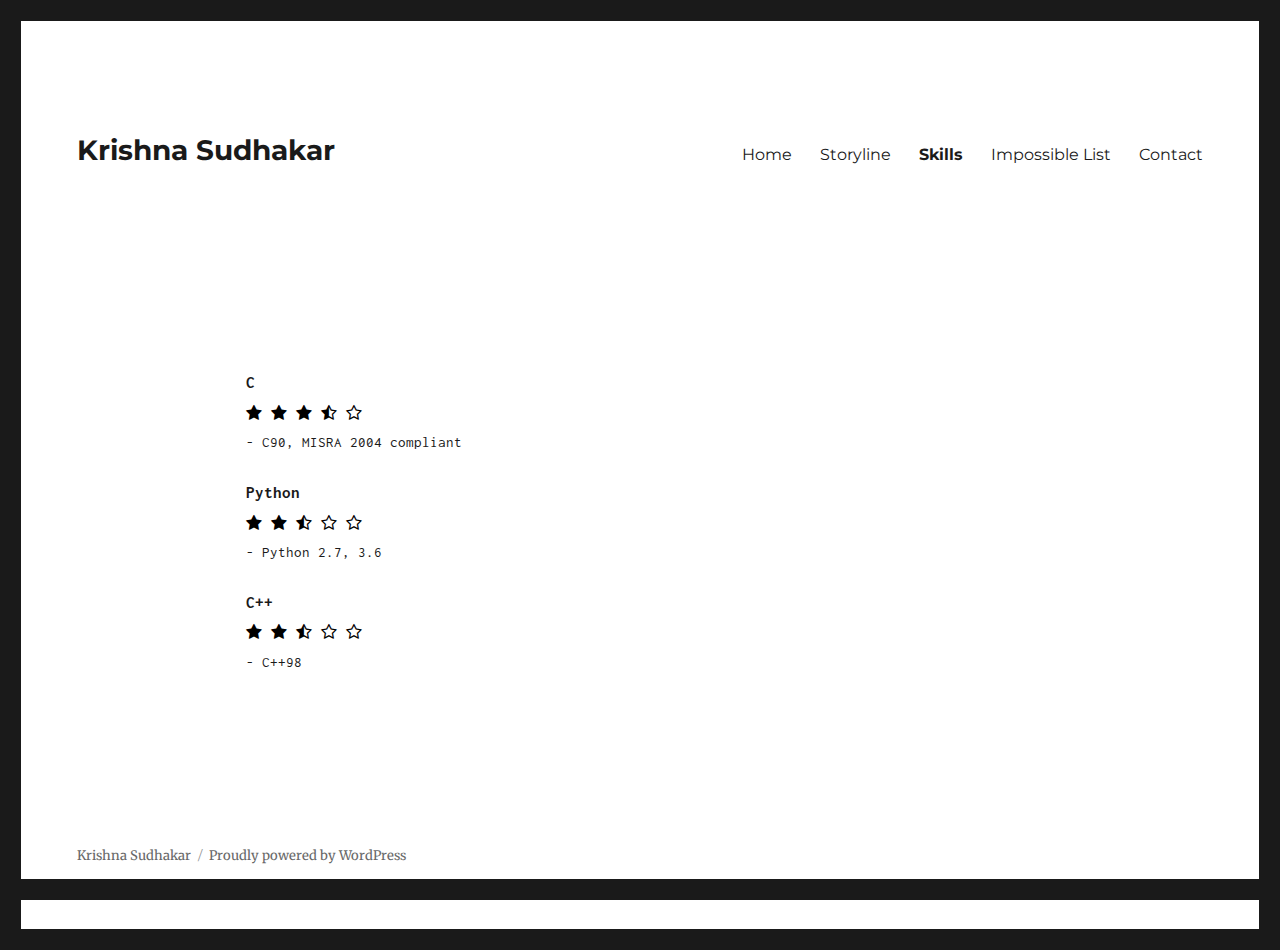
<file: skills/index.html>
<!DOCTYPE html>
<html lang="en-GB" class="no-js">
<head>
	<meta charset="UTF-8">
	<meta name="viewport" content="width=device-width, initial-scale=1">
	<link rel="profile" href="http://gmpg.org/xfn/11">
		<script>(function(html){html.className = html.className.replace(/\bno-js\b/,'js')})(document.documentElement);</script>
<title>Skills &#8211; Krishna Sudhakar</title>
<link rel='dns-prefetch' href='//maxcdn.bootstrapcdn.com' />
<link rel='dns-prefetch' href='//fonts.googleapis.com' />
<link rel='dns-prefetch' href='//s.w.org' />
<link rel="alternate" type="application/rss+xml" title="Krishna Sudhakar &raquo; Feed" href="./../feed/index.html" />
<link rel="alternate" type="application/rss+xml" title="Krishna Sudhakar &raquo; Comments Feed" href="./../comments/feed/index.html" />
		<script type="text/javascript">
			window._wpemojiSettings = {"baseUrl":"https:\/\/s.w.org\/images\/core\/emoji\/2.2.1\/72x72\/","ext":".png","svgUrl":"https:\/\/s.w.org\/images\/core\/emoji\/2.2.1\/svg\/","svgExt":".svg","source":{"concatemoji":".\/wp-includes\/js\/wp-emoji-release.min.js?ver=4.7.3"}};
			!function(a,b,c){function d(a){var b,c,d,e,f=String.fromCharCode;if(!k||!k.fillText)return!1;switch(k.clearRect(0,0,j.width,j.height),k.textBaseline="top",k.font="600 32px Arial",a){case"flag":return k.fillText(f(55356,56826,55356,56819),0,0),!(j.toDataURL().length<3e3)&&(k.clearRect(0,0,j.width,j.height),k.fillText(f(55356,57331,65039,8205,55356,57096),0,0),b=j.toDataURL(),k.clearRect(0,0,j.width,j.height),k.fillText(f(55356,57331,55356,57096),0,0),c=j.toDataURL(),b!==c);case"emoji4":return k.fillText(f(55357,56425,55356,57341,8205,55357,56507),0,0),d=j.toDataURL(),k.clearRect(0,0,j.width,j.height),k.fillText(f(55357,56425,55356,57341,55357,56507),0,0),e=j.toDataURL(),d!==e}return!1}function e(a){var c=b.createElement("script");c.src=a,c.defer=c.type="text/javascript",b.getElementsByTagName("head")[0].appendChild(c)}var f,g,h,i,j=b.createElement("canvas"),k=j.getContext&&j.getContext("2d");for(i=Array("flag","emoji4"),c.supports={everything:!0,everythingExceptFlag:!0},h=0;h<i.length;h++)c.supports[i[h]]=d(i[h]),c.supports.everything=c.supports.everything&&c.supports[i[h]],"flag"!==i[h]&&(c.supports.everythingExceptFlag=c.supports.everythingExceptFlag&&c.supports[i[h]]);c.supports.everythingExceptFlag=c.supports.everythingExceptFlag&&!c.supports.flag,c.DOMReady=!1,c.readyCallback=function(){c.DOMReady=!0},c.supports.everything||(g=function(){c.readyCallback()},b.addEventListener?(b.addEventListener("DOMContentLoaded",g,!1),a.addEventListener("load",g,!1)):(a.attachEvent("onload",g),b.attachEvent("onreadystatechange",function(){"complete"===b.readyState&&c.readyCallback()})),f=c.source||{},f.concatemoji?e(f.concatemoji):f.wpemoji&&f.twemoji&&(e(f.twemoji),e(f.wpemoji)))}(window,document,window._wpemojiSettings);
		</script>
		<style type="text/css">
img.wp-smiley,
img.emoji {
	display: inline !important;
	border: none !important;
	box-shadow: none !important;
	height: 1em !important;
	width: 1em !important;
	margin: 0 .07em !important;
	vertical-align: -0.1em !important;
	background: none !important;
	padding: 0 !important;
}
</style>
<link rel='stylesheet' id='rb-font-awesome-css'  href='//maxcdn.bootstrapcdn.com/font-awesome/4.5.0/css/font-awesome.min.css?ver=4.5.0' type='text/css' media='all' />
<link rel='stylesheet' id='rb-styles-css'  href='./../wp-content/plugins/resume-builder/css/resume-builder-styles.css?ver=4.7.3' type='text/css' media='all' />
<link rel='stylesheet' id='twentysixteen-fonts-css'  href='https://fonts.googleapis.com/css?family=Merriweather%3A400%2C700%2C900%2C400italic%2C700italic%2C900italic%7CMontserrat%3A400%2C700%7CInconsolata%3A400&#038;subset=latin%2Clatin-ext' type='text/css' media='all' />
<link rel='stylesheet' id='genericons-css'  href='./../wp-content/themes/twentysixteen/genericons/genericons.css?ver=3.4.1' type='text/css' media='all' />
<link rel='stylesheet' id='twentysixteen-style-css'  href='./../wp-content/themes/twentysixteen/style.css?ver=4.7.3' type='text/css' media='all' />
<!--[if lt IE 10]>
<link rel='stylesheet' id='twentysixteen-ie-css'  href='./wp-content/themes/twentysixteen/css/ie.css?ver=20160816' type='text/css' media='all' />
<![endif]-->
<!--[if lt IE 9]>
<link rel='stylesheet' id='twentysixteen-ie8-css'  href='./wp-content/themes/twentysixteen/css/ie8.css?ver=20160816' type='text/css' media='all' />
<![endif]-->
<!--[if lt IE 8]>
<link rel='stylesheet' id='twentysixteen-ie7-css'  href='./wp-content/themes/twentysixteen/css/ie7.css?ver=20160816' type='text/css' media='all' />
<![endif]-->
<script type='text/javascript' src='./../wp-includes/js/jquery/jquery.js?ver=1.12.4'></script>
<script type='text/javascript' src='./../wp-includes/js/jquery/jquery-migrate.min.js?ver=1.4.1'></script>
<!--[if lt IE 9]>
<script type='text/javascript' src='./wp-content/themes/twentysixteen/js/html5.js?ver=3.7.3'></script>
<![endif]-->
<link rel='https://api.w.org/' href='./../wp-json/index.html' />
<link rel="EditURI" type="application/rsd+xml" title="RSD" href="./../xmlrpc.php?rsd" />
<link rel="wlwmanifest" type="application/wlwmanifest+xml" href="./../wp-includes/wlwmanifest.xml" /> 
<meta name="generator" content="WordPress 4.7.3" />
<link rel="canonical" href="./index.html" />
<link rel='shortlink' href='./../index.html?p=28' />
<link rel="alternate" type="application/json+oembed" href="./../wp-json/oembed/1.0/embed/index.html?url=.%2Fskills%2F" />
<link rel="alternate" type="text/xml+oembed" href="./../wp-json/oembed/1.0/embed/index.html?url=.%2Fskills%2F&#038;format=xml" />
</head>

<body class="page-template-default page page-id-28 no-sidebar">
<div id="page" class="site">
	<div class="site-inner">
		<a class="skip-link screen-reader-text" href="#content">Skip to content</a>

		<header id="masthead" class="site-header" role="banner">
			<div class="site-header-main">
				<div class="site-branding">
					
											<p class="site-title"><a href="./../index.html" rel="home">Krishna Sudhakar</a></p>
									</div><!-- .site-branding -->

									<button id="menu-toggle" class="menu-toggle">Menu</button>

					<div id="site-header-menu" class="site-header-menu">
													<nav id="site-navigation" class="main-navigation" role="navigation" aria-label="Primary Menu">
								<div class="menu-menu-1-container"><ul id="menu-menu-1" class="primary-menu"><li id="menu-item-12" class="menu-item menu-item-type-post_type menu-item-object-page menu-item-home menu-item-12"><a href="./../index.html">Home</a></li>
<li id="menu-item-27" class="menu-item menu-item-type-post_type menu-item-object-page menu-item-27"><a href="./../storyline/index.html">Storyline</a></li>
<li id="menu-item-36" class="menu-item menu-item-type-post_type menu-item-object-page current-menu-item page_item page-item-28 current_page_item menu-item-36"><a href="./index.html">Skills</a></li>
<li id="menu-item-35" class="menu-item menu-item-type-post_type menu-item-object-page menu-item-35"><a href="./../impossible-list/index.html">Impossible List</a></li>
<li id="menu-item-34" class="menu-item menu-item-type-post_type menu-item-object-page menu-item-34"><a href="./../contact/index.html">Contact</a></li>
</ul></div>							</nav><!-- .main-navigation -->
						
											</div><!-- .site-header-menu -->
							</div><!-- .site-header-main -->

					</header><!-- .site-header -->

		<div id="content" class="site-content">

<div id="primary" class="content-area">
	<main id="main" class="site-main" role="main">
		
<article id="post-28" class="post-28 page type-page status-publish hentry">
	<header class="entry-header">
			</header><!-- .entry-header -->

	
	<div class="entry-content">
		<p><code><div class="rb-widget-experience">			<div class="rb-experience-item">
				<div class="rb-experience-title">C</div><div class="rb-experience-rating" data-read-only="true" data-score="3.5"></div><div class="rb-experience-description"><p>- C90, MISRA 2004 compliant</p>
</div>			</div>
						<div class="rb-experience-item">
				<div class="rb-experience-title">Python</div><div class="rb-experience-rating" data-read-only="true" data-score="2.5"></div><div class="rb-experience-description"><p>- Python 2.7, 3.6</p>
</div>			</div>
						<div class="rb-experience-item">
				<div class="rb-experience-title">C++</div><div class="rb-experience-rating" data-read-only="true" data-score="2.5"></div><div class="rb-experience-description"><p>- C++98</p>
</div>			</div>
			</div></code></p>
	</div><!-- .entry-content -->

	
</article><!-- #post-## -->

	</main><!-- .site-main -->

	
</div><!-- .content-area -->



		</div><!-- .site-content -->

		<footer id="colophon" class="site-footer" role="contentinfo">
							<nav class="main-navigation" role="navigation" aria-label="Footer Primary Menu">
					<div class="menu-menu-1-container"><ul id="menu-menu-2" class="primary-menu"><li class="menu-item menu-item-type-post_type menu-item-object-page menu-item-home menu-item-12"><a href="./../index.html">Home</a></li>
<li class="menu-item menu-item-type-post_type menu-item-object-page menu-item-27"><a href="./../storyline/index.html">Storyline</a></li>
<li class="menu-item menu-item-type-post_type menu-item-object-page current-menu-item page_item page-item-28 current_page_item menu-item-36"><a href="./index.html">Skills</a></li>
<li class="menu-item menu-item-type-post_type menu-item-object-page menu-item-35"><a href="./../impossible-list/index.html">Impossible List</a></li>
<li class="menu-item menu-item-type-post_type menu-item-object-page menu-item-34"><a href="./../contact/index.html">Contact</a></li>
</ul></div>				</nav><!-- .main-navigation -->
			
			
			<div class="site-info">
								<span class="site-title"><a href="./../index.html" rel="home">Krishna Sudhakar</a></span>
				<a href="https://wordpress.org/">Proudly powered by WordPress</a>
			</div><!-- .site-info -->
		</footer><!-- .site-footer -->
	</div><!-- .site-inner -->
</div><!-- .site -->

<script type='text/javascript' src='./../wp-content/plugins/resume-builder/js/jquery.raty.js?ver=1.0'></script>
<script type='text/javascript' src='./../wp-content/plugins/resume-builder/js/functions.js?ver=1.0'></script>
<script type='text/javascript' src='./../wp-content/themes/twentysixteen/js/skip-link-focus-fix.js?ver=20160816'></script>
<script type='text/javascript'>
/* <![CDATA[ */
var screenReaderText = {"expand":"expand child menu","collapse":"collapse child menu"};
/* ]]> */
</script>
<script type='text/javascript' src='./../wp-content/themes/twentysixteen/js/functions.js?ver=20160816'></script>
<script type='text/javascript' src='./../wp-includes/js/wp-embed.min.js?ver=4.7.3'></script>
</body>
</html>
</file>
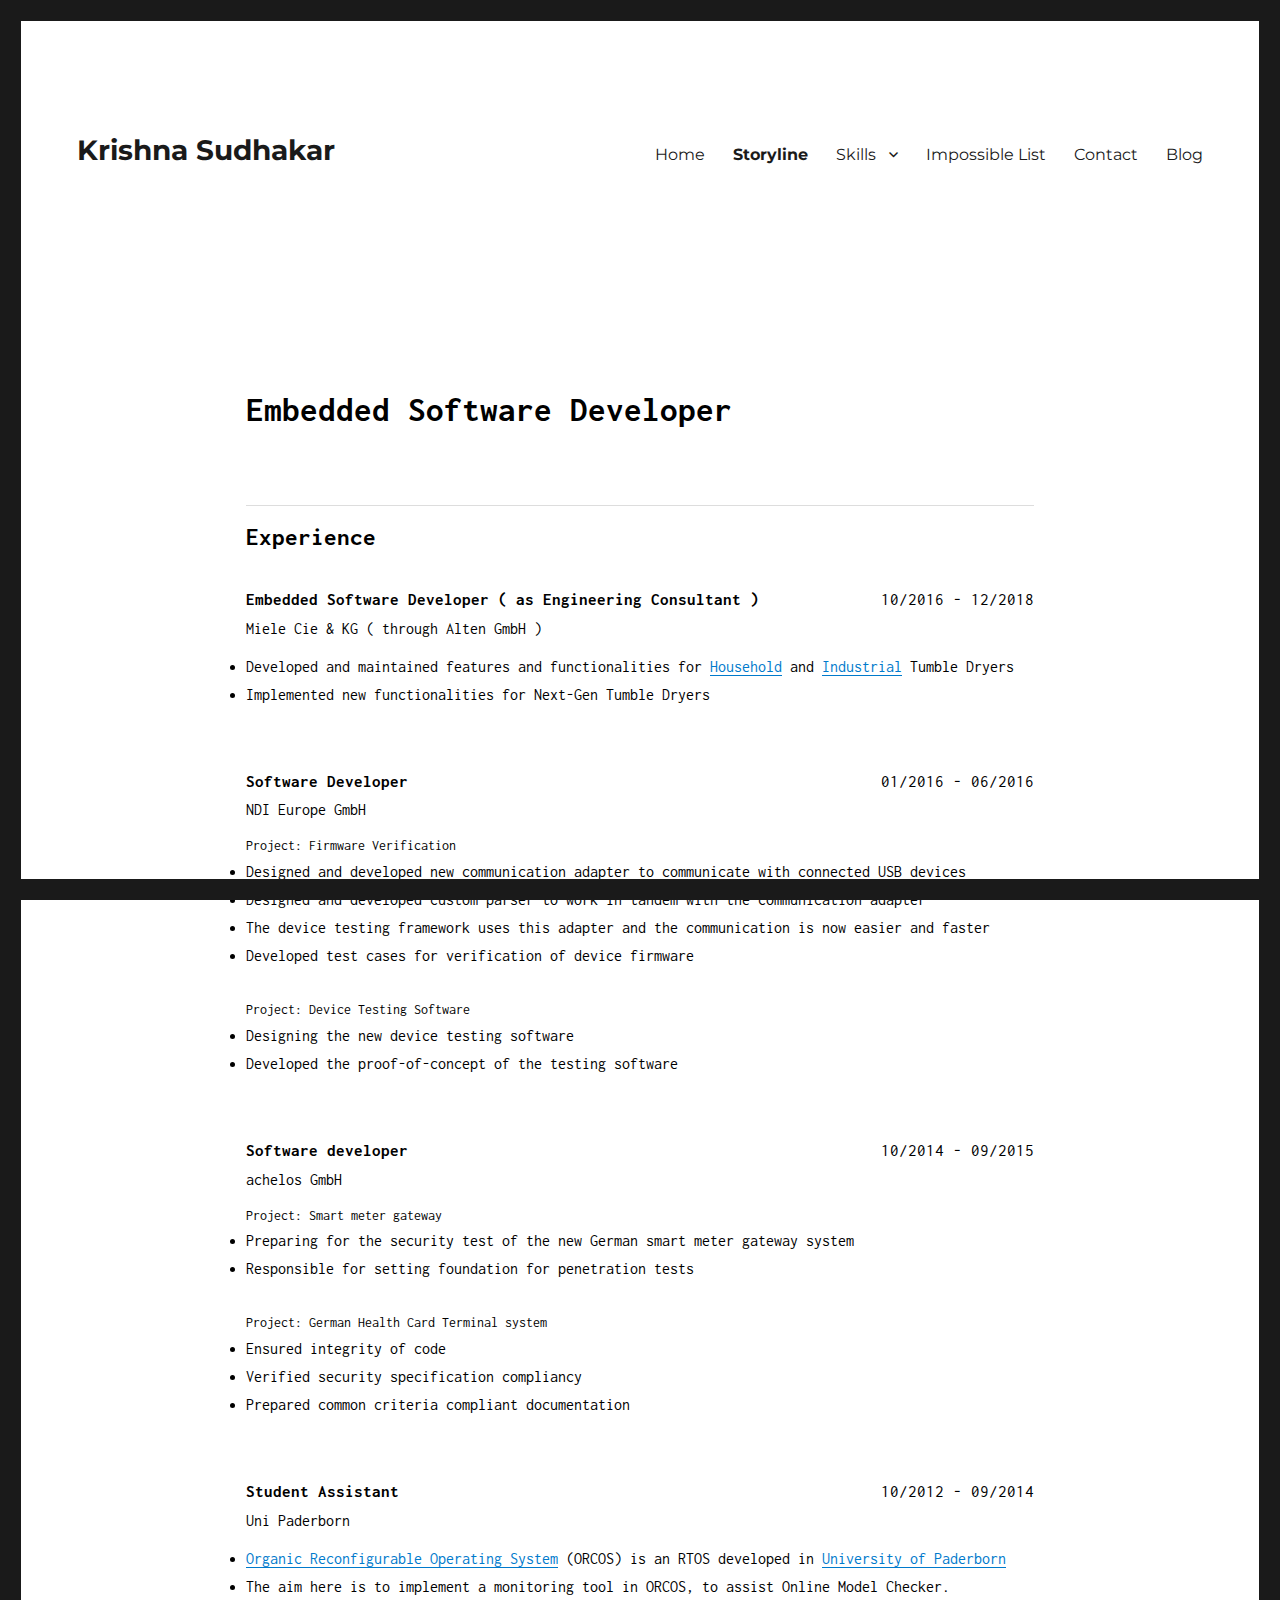
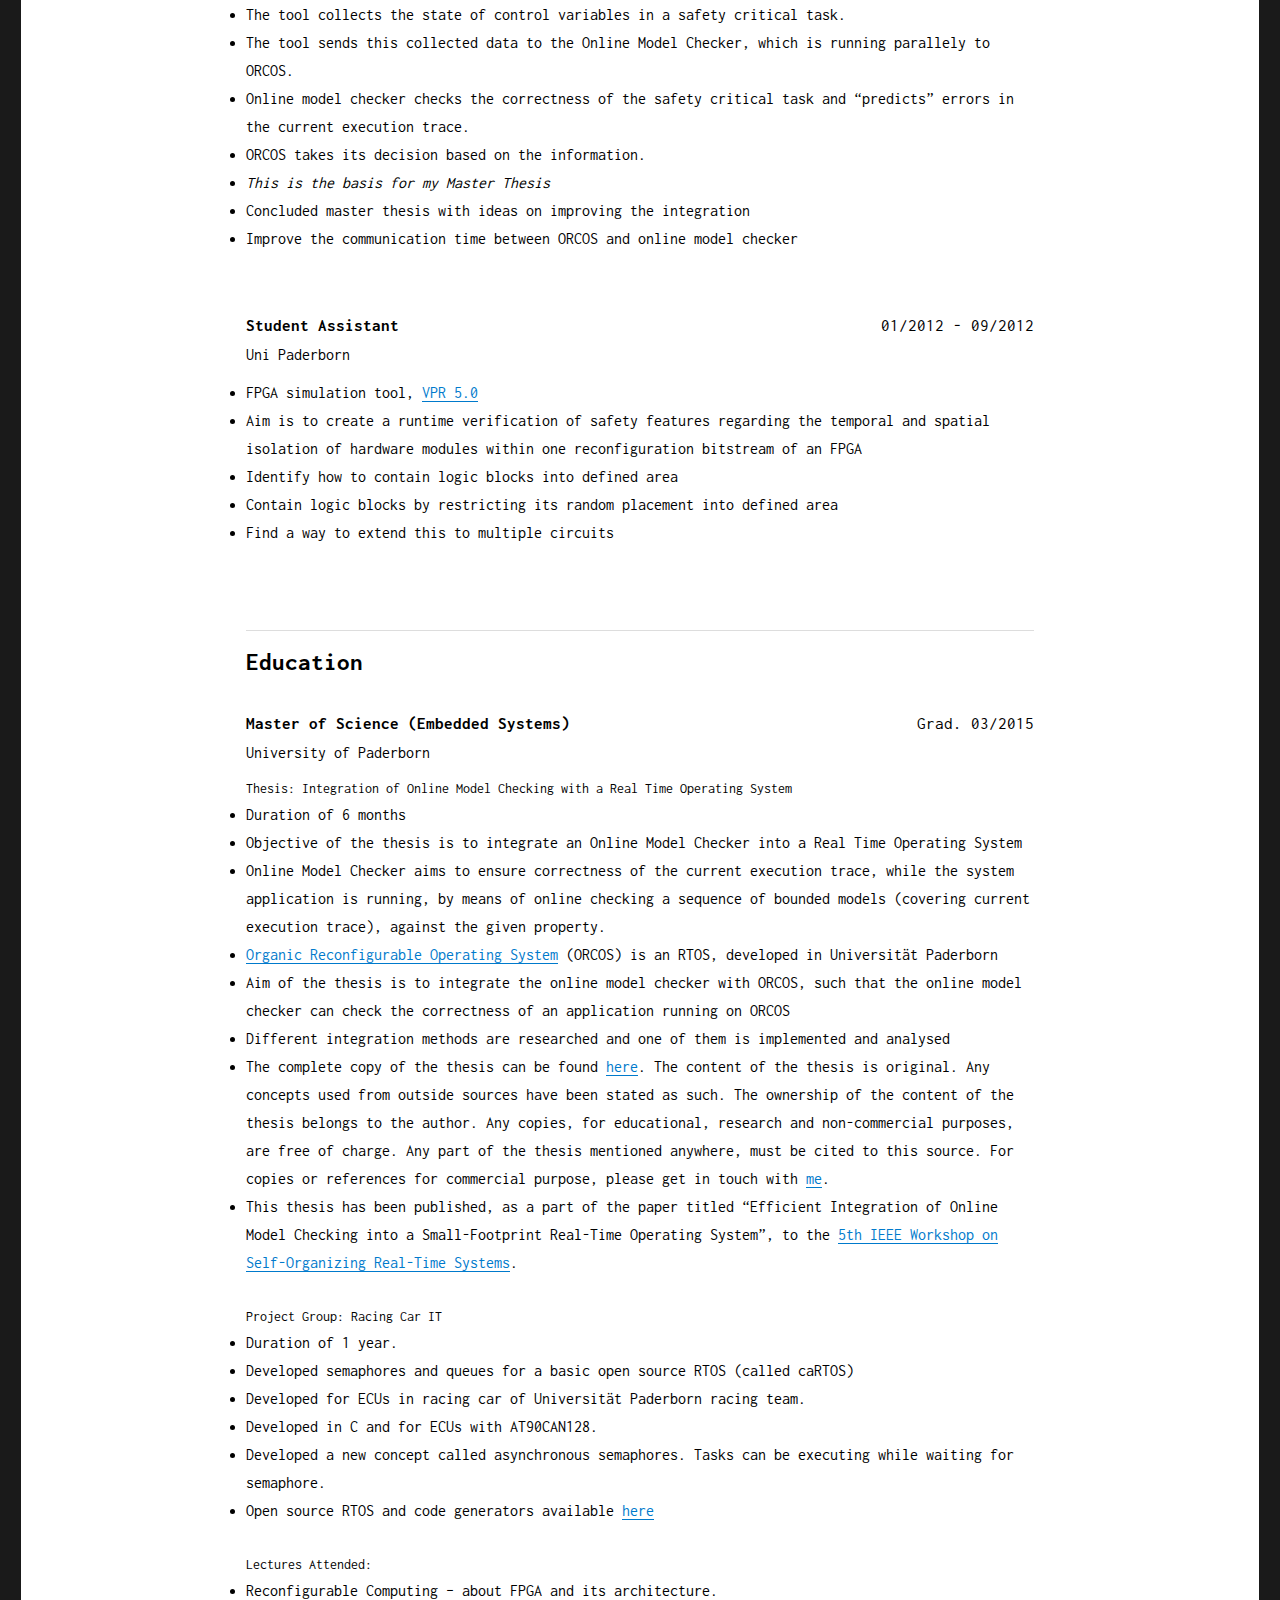
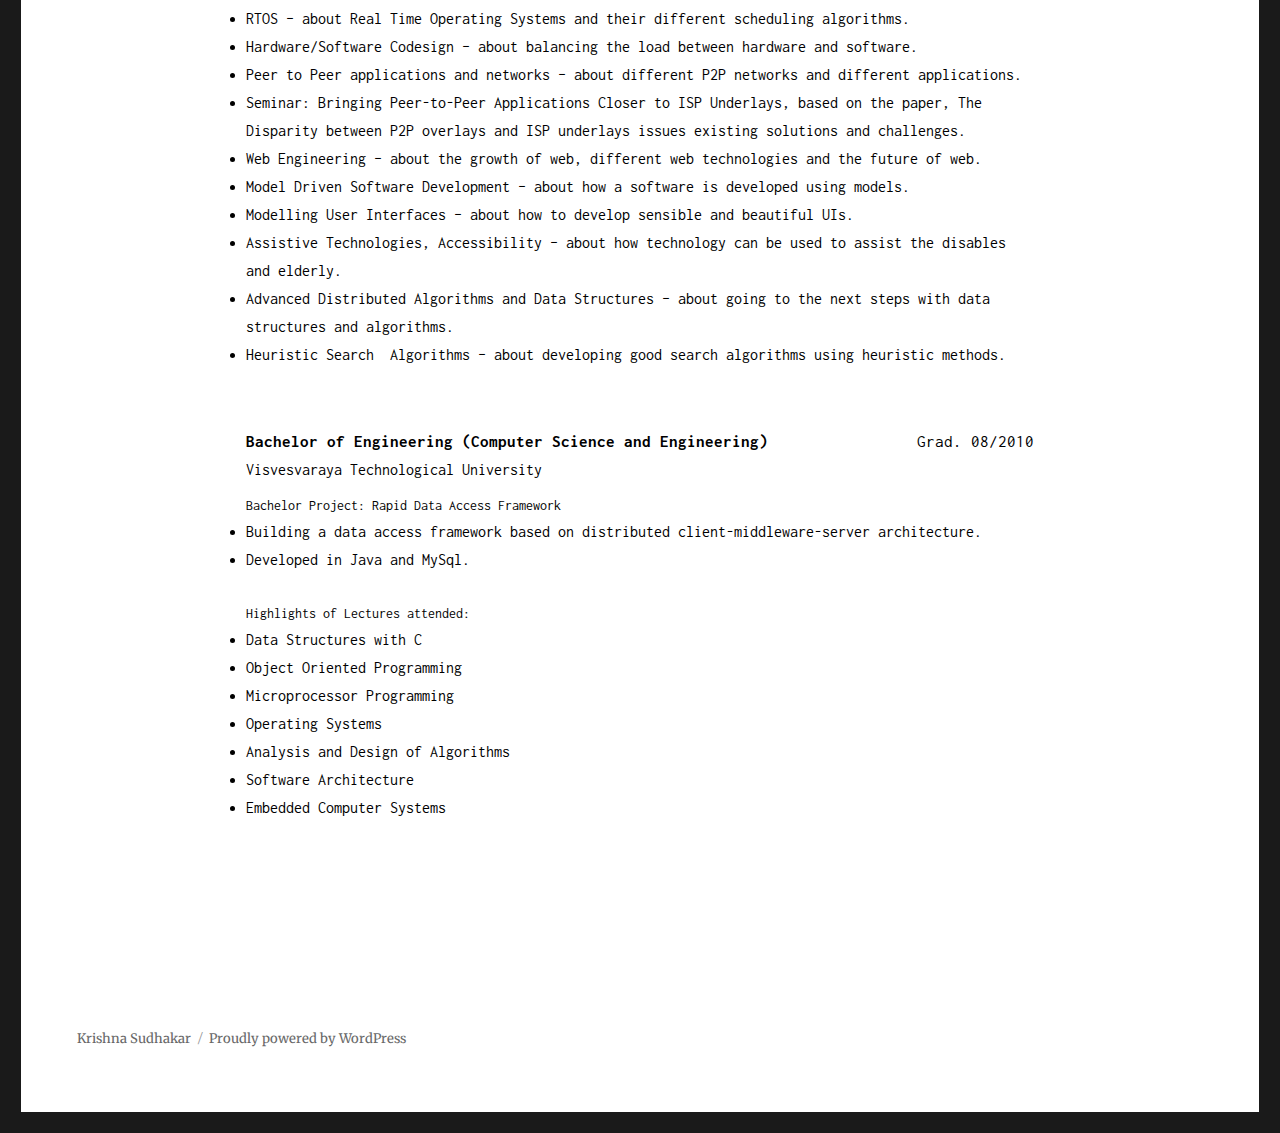
<file: storyline/index.html>
<!DOCTYPE html>
<html lang="en-GB" class="no-js">
<head>
	<meta charset="UTF-8">
	<meta name="viewport" content="width=device-width, initial-scale=1">
	<link rel="profile" href="http://gmpg.org/xfn/11">
		<script>(function(html){html.className = html.className.replace(/\bno-js\b/,'js')})(document.documentElement);</script>
<title>Storyline &#8211; Krishna Sudhakar</title>
<link rel='dns-prefetch' href='//maxcdn.bootstrapcdn.com' />
<link rel='dns-prefetch' href='//fonts.googleapis.com' />
<link rel='dns-prefetch' href='//s.w.org' />
<link rel="alternate" type="application/rss+xml" title="Krishna Sudhakar &raquo; Feed" href="./../feed/index.html" />
<link rel="alternate" type="application/rss+xml" title="Krishna Sudhakar &raquo; Comments Feed" href="./../comments/feed/index.html" />
		<script type="text/javascript">
			window._wpemojiSettings = {"baseUrl":"https:\/\/s.w.org\/images\/core\/emoji\/2.2.1\/72x72\/","ext":".png","svgUrl":"https:\/\/s.w.org\/images\/core\/emoji\/2.2.1\/svg\/","svgExt":".svg","source":{"concatemoji":".\/wp-includes\/js\/wp-emoji-release.min.js?ver=4.7.3"}};
			!function(a,b,c){function d(a){var b,c,d,e,f=String.fromCharCode;if(!k||!k.fillText)return!1;switch(k.clearRect(0,0,j.width,j.height),k.textBaseline="top",k.font="600 32px Arial",a){case"flag":return k.fillText(f(55356,56826,55356,56819),0,0),!(j.toDataURL().length<3e3)&&(k.clearRect(0,0,j.width,j.height),k.fillText(f(55356,57331,65039,8205,55356,57096),0,0),b=j.toDataURL(),k.clearRect(0,0,j.width,j.height),k.fillText(f(55356,57331,55356,57096),0,0),c=j.toDataURL(),b!==c);case"emoji4":return k.fillText(f(55357,56425,55356,57341,8205,55357,56507),0,0),d=j.toDataURL(),k.clearRect(0,0,j.width,j.height),k.fillText(f(55357,56425,55356,57341,55357,56507),0,0),e=j.toDataURL(),d!==e}return!1}function e(a){var c=b.createElement("script");c.src=a,c.defer=c.type="text/javascript",b.getElementsByTagName("head")[0].appendChild(c)}var f,g,h,i,j=b.createElement("canvas"),k=j.getContext&&j.getContext("2d");for(i=Array("flag","emoji4"),c.supports={everything:!0,everythingExceptFlag:!0},h=0;h<i.length;h++)c.supports[i[h]]=d(i[h]),c.supports.everything=c.supports.everything&&c.supports[i[h]],"flag"!==i[h]&&(c.supports.everythingExceptFlag=c.supports.everythingExceptFlag&&c.supports[i[h]]);c.supports.everythingExceptFlag=c.supports.everythingExceptFlag&&!c.supports.flag,c.DOMReady=!1,c.readyCallback=function(){c.DOMReady=!0},c.supports.everything||(g=function(){c.readyCallback()},b.addEventListener?(b.addEventListener("DOMContentLoaded",g,!1),a.addEventListener("load",g,!1)):(a.attachEvent("onload",g),b.attachEvent("onreadystatechange",function(){"complete"===b.readyState&&c.readyCallback()})),f=c.source||{},f.concatemoji?e(f.concatemoji):f.wpemoji&&f.twemoji&&(e(f.twemoji),e(f.wpemoji)))}(window,document,window._wpemojiSettings);
		</script>
		<style type="text/css">
img.wp-smiley,
img.emoji {
	display: inline !important;
	border: none !important;
	box-shadow: none !important;
	height: 1em !important;
	width: 1em !important;
	margin: 0 .07em !important;
	vertical-align: -0.1em !important;
	background: none !important;
	padding: 0 !important;
}
</style>
<link rel='stylesheet' id='rb-font-awesome-css'  href='//maxcdn.bootstrapcdn.com/font-awesome/4.5.0/css/font-awesome.min.css?ver=4.5.0' type='text/css' media='all' />
<link rel='stylesheet' id='rb-styles-css'  href='./../wp-content/plugins/resume-builder/css/resume-builder-styles.css?ver=4.7.3' type='text/css' media='all' />
<link rel='stylesheet' id='twentysixteen-fonts-css'  href='https://fonts.googleapis.com/css?family=Merriweather%3A400%2C700%2C900%2C400italic%2C700italic%2C900italic%7CMontserrat%3A400%2C700%7CInconsolata%3A400&#038;subset=latin%2Clatin-ext' type='text/css' media='all' />
<link rel='stylesheet' id='genericons-css'  href='./../wp-content/themes/twentysixteen/genericons/genericons.css?ver=3.4.1' type='text/css' media='all' />
<link rel='stylesheet' id='twentysixteen-style-css'  href='./../wp-content/themes/twentysixteen/style.css?ver=4.7.3' type='text/css' media='all' />
<!--[if lt IE 10]>
<link rel='stylesheet' id='twentysixteen-ie-css'  href='./wp-content/themes/twentysixteen/css/ie.css?ver=20160816' type='text/css' media='all' />
<![endif]-->
<!--[if lt IE 9]>
<link rel='stylesheet' id='twentysixteen-ie8-css'  href='./wp-content/themes/twentysixteen/css/ie8.css?ver=20160816' type='text/css' media='all' />
<![endif]-->
<!--[if lt IE 8]>
<link rel='stylesheet' id='twentysixteen-ie7-css'  href='./wp-content/themes/twentysixteen/css/ie7.css?ver=20160816' type='text/css' media='all' />
<![endif]-->
<script type='text/javascript' src='./../wp-includes/js/jquery/jquery.js?ver=1.12.4'></script>
<script type='text/javascript' src='./../wp-includes/js/jquery/jquery-migrate.min.js?ver=1.4.1'></script>
<!--[if lt IE 9]>
<script type='text/javascript' src='./wp-content/themes/twentysixteen/js/html5.js?ver=3.7.3'></script>
<![endif]-->
<link rel='https://api.w.org/' href='./../wp-json/index.html' />
<link rel="EditURI" type="application/rsd+xml" title="RSD" href="./../xmlrpc.php?rsd" />
<link rel="wlwmanifest" type="application/wlwmanifest+xml" href="./../wp-includes/wlwmanifest.xml" /> 
<meta name="generator" content="WordPress 4.7.3" />
<link rel="canonical" href="./index.html" />
<link rel='shortlink' href='./../index.html?p=25' />
<link rel="alternate" type="application/json+oembed" href="./../wp-json/oembed/1.0/embed/index.html?url=.%2Fstoryline%2F" />
<link rel="alternate" type="text/xml+oembed" href="./../wp-json/oembed/1.0/embed/index.html?url=.%2Fstoryline%2F&#038;format=xml" />
</head>

<body class="page-template-default page page-id-25 no-sidebar">
<div id="page" class="site">
	<div class="site-inner">
		<a class="skip-link screen-reader-text" href="#content">Skip to content</a>

		<header id="masthead" class="site-header" role="banner">
			<div class="site-header-main">
				<div class="site-branding">
					
											<p class="site-title"><a href="./../index.html" rel="home">Krishna Sudhakar</a></p>
									</div><!-- .site-branding -->

									<button id="menu-toggle" class="menu-toggle">Menu</button>

					<div id="site-header-menu" class="site-header-menu">
													<nav id="site-navigation" class="main-navigation" role="navigation" aria-label="Primary Menu">
								<div class="menu-menu-1-container"><ul id="menu-menu-1" class="primary-menu"><li id="menu-item-12" class="menu-item menu-item-type-post_type menu-item-object-page menu-item-home menu-item-12"><a href="./../index.html">Home</a></li>
<li id="menu-item-27" class="menu-item menu-item-type-post_type menu-item-object-page current-menu-item page_item page-item-25 current_page_item menu-item-27"><a href="./index.html">Storyline</a></li>
<li id="menu-item-79" class="menu-item menu-item-type-custom menu-item-object-custom menu-item-has-children menu-item-79"><a href="#">Skills</a>
<ul class="sub-menu">
	<li id="menu-item-36" class="menu-item menu-item-type-post_type menu-item-object-page menu-item-36"><a href="./../languages/index.html">Languages</a></li>
	<li id="menu-item-78" class="menu-item menu-item-type-post_type menu-item-object-page menu-item-78"><a href="./../accomplishments/index.html">Accomplishments</a></li>
</ul>
</li>
<li id="menu-item-35" class="menu-item menu-item-type-post_type menu-item-object-page menu-item-35"><a href="./../impossible-list/index.html">Impossible List</a></li>
<li id="menu-item-34" class="menu-item menu-item-type-post_type menu-item-object-page menu-item-34"><a href="./../contact/index.html">Contact</a></li>
<li id="menu-item-75" class="menu-item menu-item-type-custom menu-item-object-custom menu-item-75"><a href="https://carnalmind.wordpress.com/blog/">Blog</a></li>
</ul></div>							</nav><!-- .main-navigation -->
						
											</div><!-- .site-header-menu -->
							</div><!-- .site-header-main -->

					</header><!-- .site-header -->

		<div id="content" class="site-content">

<div id="primary" class="content-area">
	<main id="main" class="site-main" role="main">
		
<article id="post-25" class="post-25 page type-page status-publish hentry">
	<header class="entry-header">
			</header><!-- .entry-header -->

	
	<div class="entry-content">
		<p><code><div class="rb-resume-block">		<div class="rb-about">
			<div class="rb-about-text"><div class="rb-title">Embedded Software Developer</div></div>		</div><!-- /article -->
				<div class="rb-experience">
			<div class="rb-section-title">Experience</div>						<div class="rb-experience-item">
							<div class="rb-experience-head"><div class="rb-right"><p>10/2016 - 12/2018</p>
</div><div class="rb-title">Embedded Software Developer ( as Engineering Consultant )</div><div class="rb-subtitle">Miele Cie & KG ( through Alten GmbH )</div></div><div class="rb-description"><ul>
<li>Developed and maintained features and functionalities for <a href="https://www.miele.de/haushalt/trockner-1570.htm" target="_blank">Household</a> and <a href="https://www.miele.de/professional/trockner-391.htm">Industrial</a> Tumble Dryers</li>
<li>Implemented new functionalities for Next-Gen Tumble Dryers</li>
</ul>
</div>						</div>
												<div class="rb-experience-item">
							<div class="rb-experience-head"><div class="rb-right"><p>01/2016 - 06/2016</p>
</div><div class="rb-title">Software Developer</div><div class="rb-subtitle">NDI Europe GmbH</div></div><div class="rb-description"><p>Project: Firmware Verification</p>
<ul>
<li>Designed and developed new communication adapter to communicate with connected USB devices</li>
<li>Designed and developed custom parser to work in tandem with the communication adapter</li>
<li>The device testing framework uses this adapter and the communication is now easier and faster</li>
<li>Developed test cases for verification of device firmware</li>
</ul>
<p>Project: Device Testing Software</p>
<ul>
<li>Designing the new device testing software</li>
<li>Developed the proof-of-concept of the testing software</li>
</ul>
</div>						</div>
												<div class="rb-experience-item">
							<div class="rb-experience-head"><div class="rb-right"><p>10/2014 - 09/2015</p>
</div><div class="rb-title">Software developer</div><div class="rb-subtitle">achelos GmbH</div></div><div class="rb-description"><p>Project: Smart meter gateway</p>
<ul>
<li>Preparing for the security test of the new German smart meter gateway system</li>
<li>Responsible for setting foundation for penetration tests</li>
</ul>
<p>Project: German Health Card Terminal system</p>
<ul>
<li>Ensured integrity of code</li>
<li>Verified security specification compliancy</li>
<li>Prepared common criteria compliant documentation</li>
</ul>
</div>						</div>
												<div class="rb-experience-item">
							<div class="rb-experience-head"><div class="rb-right"><p>10/2012 - 09/2014</p>
</div><div class="rb-title">Student Assistant</div><div class="rb-subtitle">Uni Paderborn</div></div><div class="rb-description"><ul>
<li><a id="0D31C642-3B13-49BF-AE5E-F77C67BEBF7D" href="http://orcos.cs.uni-paderborn.de/orcos/www/">Organic Reconfigurable Operating System</a> (ORCOS) is an RTOS developed in <a href="http://www.upb.de">University of Paderborn</a></li>
<li>The aim here is to implement a monitoring tool in ORCOS, to assist Online Model Checker.</li>
<li>The tool collects the state of control variables in a safety critical task.</li>
<li>The tool sends this collected data to the Online Model Checker, which is running parallely to ORCOS.</li>
<li>Online model checker checks the correctness of the safety critical task and “predicts” errors in the current execution trace.</li>
<li>ORCOS takes its decision based on the information.</li>
<li><em>This is the basis for my Master Thesis</em></li>
<li>Concluded master thesis with ideas on improving the integration</li>
<li>Improve the communication time between ORCOS and online model checker</li>
</ul>
</div>						</div>
												<div class="rb-experience-item">
							<div class="rb-experience-head"><div class="rb-right"><p>01/2012 - 09/2012</p>
</div><div class="rb-title">Student Assistant</div><div class="rb-subtitle">Uni Paderborn</div></div><div class="rb-description"><ul>
<li>FPGA simulation tool, <a id="59F5E19F-6910-4013-813C-098628733BA1" href="http://www.eecg.toronto.edu/vpr/">VPR 5.0</a></li>
<li>Aim is to create a runtime verification of safety features regarding the temporal and spatial isolation of hardware modules within one reconfiguration bitstream of an FPGA</li>
<li>Identify how to contain logic blocks into defined area</li>
<li>Contain logic blocks by restricting its random placement into defined area</li>
<li>Find a way to extend this to multiple circuits</li>
</ul>
</div>						</div>
								</div><!-- /article -->
				<div class="rb-experience">
			<div class="rb-section-title">Education</div>						<div class="rb-experience-item">
							<div class="rb-experience-head"><div class="rb-right"><p>Grad. 03/2015</p>
</div><div class="rb-title">Master of Science (Embedded Systems)</div><div class="rb-subtitle">University of Paderborn</div></div><div class="rb-description"><p>Thesis: Integration of Online Model Checking with a Real Time Operating System</p>
<ul>
<li>Duration of 6 months</li>
<li>Objective of the thesis is to integrate an Online Model Checker into a Real Time Operating System</li>
<li>Online Model Checker aims to ensure correctness of the current execution trace, while the system application is running, by means of online checking a sequence of bounded models (covering current execution trace), against the given property.</li>
<li><a href="http://orcos.cs.uni-paderborn.de/orcos/www/">Organic Reconfigurable Operating System</a> (ORCOS) is an RTOS, developed in Universität Paderborn</li>
<li>Aim of the thesis is to integrate the online model checker with ORCOS, such that the online model checker can check the correctness of an application running on ORCOS</li>
<li>Different integration methods are researched and one of them is implemented and analysed</li>
<li>The complete copy of the thesis can be found <a href="https://dl.dropboxusercontent.com/u/1525324/CDN/Integrating_OLMC_with_RTOS.pdf">here</a>. The content of the thesis is original. Any concepts used from outside sources have been stated as such. The ownership of the content of the thesis belongs to the author. Any copies, for educational, research and non-commercial purposes, are free of charge. Any part of the thesis mentioned anywhere, must be cited to this source. For copies or references for commercial purpose, please get in touch with <a href="mailto:s.krishna1989@gmail.com">me</a>.</li>
<li>This thesis has been published, as a part of the paper titled “Efficient Integration of Online Model Checking into a Small-Footprint Real-Time Operating System”, to the <a href="http://www.es.cs.uni-frankfurt.de/index.php?id=sort2014">5th IEEE Workshop on Self-Organizing Real-Time Systems</a>.</li>
</ul>
<p>Project Group: Racing Car IT</p>
<ul>
<li>Duration of 1 year.</li>
<li>Developed semaphores and queues for a basic open source RTOS (called caRTOS)</li>
<li>Developed for ECUs in racing car of Universität Paderborn racing team.</li>
<li>Developed in C and for ECUs with AT90CAN128.</li>
<li>Developed a new concept called asynchronous semaphores. Tasks can be executing while waiting for semaphore.</li>
<li>Open source RTOS and code generators available <a href="https://github.com/BBBSnowball/upbracing-codegen">here</a></li>
</ul>
<p>Lectures Attended:</p>
<ul>
<li>Reconfigurable Computing – about FPGA and its architecture.</li>
<li>RTOS – about Real Time Operating Systems and their different scheduling algorithms.</li>
<li>Hardware/Software Codesign – about balancing the load between hardware and software.</li>
<li>Peer to Peer applications and networks – about different P2P networks and different applications.</li>
<li>Seminar: Bringing Peer-to-Peer Applications Closer to ISP Underlays, based on the paper, The Disparity between P2P overlays and ISP underlays issues existing solutions and challenges.</li>
<li>Web Engineering – about the growth of web, different web technologies and the future of web.</li>
<li>Model Driven Software Development – about how a software is developed using models.</li>
<li>Modelling User Interfaces – about how to develop sensible and beautiful UIs.</li>
<li>Assistive Technologies, Accessibility – about how technology can be used to assist the disables and elderly.</li>
<li>Advanced Distributed Algorithms and Data Structures – about going to the next steps with data structures and algorithms.</li>
<li>Heuristic Search  Algorithms – about developing good search algorithms using heuristic methods.</li>
</ul>
</div>						</div>
												<div class="rb-experience-item">
							<div class="rb-experience-head"><div class="rb-right"><p>Grad. 08/2010</p>
</div><div class="rb-title">Bachelor of Engineering (Computer Science and Engineering)</div><div class="rb-subtitle">Visvesvaraya Technological University</div></div><div class="rb-description"><p>Bachelor Project: Rapid Data Access Framework</p>
<ul>
<li>Building a data access framework based on distributed client-middleware-server architecture.</li>
<li>Developed in Java and MySql.</li>
</ul>
<p>Highlights of Lectures attended:</p>
<ul>
<li>Data Structures with C</li>
<li>Object Oriented Programming</li>
<li>Microprocessor Programming</li>
<li>Operating Systems</li>
<li>Analysis and Design of Algorithms</li>
<li>Software Architecture</li>
<li>Embedded Computer Systems</li>
</ul>
</div>						</div>
								</div><!-- /article -->
		</div></code></p>
	</div><!-- .entry-content -->

	
</article><!-- #post-## -->

	</main><!-- .site-main -->

	
</div><!-- .content-area -->



		</div><!-- .site-content -->

		<footer id="colophon" class="site-footer" role="contentinfo">
							<nav class="main-navigation" role="navigation" aria-label="Footer Primary Menu">
					<div class="menu-menu-1-container"><ul id="menu-menu-2" class="primary-menu"><li class="menu-item menu-item-type-post_type menu-item-object-page menu-item-home menu-item-12"><a href="./../index.html">Home</a></li>
<li class="menu-item menu-item-type-post_type menu-item-object-page current-menu-item page_item page-item-25 current_page_item menu-item-27"><a href="./index.html">Storyline</a></li>
<li class="menu-item menu-item-type-custom menu-item-object-custom menu-item-has-children menu-item-79"><a href="#">Skills</a>
<ul class="sub-menu">
	<li class="menu-item menu-item-type-post_type menu-item-object-page menu-item-36"><a href="./../languages/index.html">Languages</a></li>
	<li class="menu-item menu-item-type-post_type menu-item-object-page menu-item-78"><a href="./../accomplishments/index.html">Accomplishments</a></li>
</ul>
</li>
<li class="menu-item menu-item-type-post_type menu-item-object-page menu-item-35"><a href="./../impossible-list/index.html">Impossible List</a></li>
<li class="menu-item menu-item-type-post_type menu-item-object-page menu-item-34"><a href="./../contact/index.html">Contact</a></li>
<li class="menu-item menu-item-type-custom menu-item-object-custom menu-item-75"><a href="https://carnalmind.wordpress.com/blog/">Blog</a></li>
</ul></div>				</nav><!-- .main-navigation -->
			
			
			<div class="site-info">
								<span class="site-title"><a href="./../index.html" rel="home">Krishna Sudhakar</a></span>
				<a href="https://wordpress.org/">Proudly powered by WordPress</a>
			</div><!-- .site-info -->
		</footer><!-- .site-footer -->
	</div><!-- .site-inner -->
</div><!-- .site -->

<script type='text/javascript' src='./../wp-content/plugins/resume-builder/js/jquery.raty.js?ver=1.0'></script>
<script type='text/javascript' src='./../wp-content/plugins/resume-builder/js/functions.js?ver=1.0'></script>
<script type='text/javascript' src='./../wp-content/themes/twentysixteen/js/skip-link-focus-fix.js?ver=20160816'></script>
<script type='text/javascript'>
/* <![CDATA[ */
var screenReaderText = {"expand":"expand child menu","collapse":"collapse child menu"};
/* ]]> */
</script>
<script type='text/javascript' src='./../wp-content/themes/twentysixteen/js/functions.js?ver=20160816'></script>
<script type='text/javascript' src='./../wp-includes/js/wp-embed.min.js?ver=4.7.3'></script>
</body>
</html>
</file>
<file: wp-content/plugins/resume-builder/css/resume-builder-styles.css>
/* Resume Builder - Front-End Styling */

/* Layout */
.rb-resume-left { line-height:1.7; width:65%; float:left; }
.rb-resume-right { line-height:1.7; width:25%; float:right; }

/* Introduction */
.rb-resume-block { color:#000000; padding:20px 0 0 0; }
.rb-resume-block .rb-about:after { content:" "; clear:both; display:block; margin:0 0 30px; }
.rb-resume-block .rb-about-image { float:left; width:35%; margin-right:5%; }
.rb-resume-block .rb-about-image img { width:100%; height:auto; }
.rb-resume-block .rb-about .rb-about-text { color:#000000; overflow: hidden; position: relative; top: -4px; }
.rb-resume-block .rb-about .rb-about-text .rb-title { background-color: #fff; font-weight:bold; line-height:1.2; padding-bottom: 15px; font-size:35px; margin:0; }
.rb-resume-block .rb-about .rb-about-text .rb-subtitle { padding-bottom: 13px; font-size:19px; line-height:1.5; margin:0; }
.rb-resume-block .rb-about .rb-about-text .rb-description { padding-bottom: 22px; margin:0; }
.rb-resume-block .rb-about .rb-about-text .rb-description p { font-weight:14px; line-height:1.7; padding:0; margin:0; }

/* Experience */
.rb-resume-block .rb-experience { color:#000000; padding:25px 0 0 0; }
.rb-resume-block .rb-experience .rb-text-block { color:#000000; padding:10px 0 0; margin:0; }
.rb-resume-block .rb-experience .rb-section-title { color:#000000; border-top:1px solid #ddd; font-weight:bold; padding:10px 0 25px; font-size:25px; margin:0; }

.rb-resume-block .rb-experience-item { padding-bottom: 30px; }
.rb-resume-block .rb-experience-item .rb-title { font-size: 17px; font-weight:bold; padding:0; }
.rb-resume-block .rb-experience-item .rb-right { float: right; font-size: 17px; padding:0; }
.rb-resume-block .rb-experience-item .rb-subtitle { color: #000; }
.rb-resume-block .rb-experience-item .rb-description { padding-top:10px; margin:0; }
.rb-resume-block .rb-experience-item .rb-description p { font-size:14px; line-height:1.7; padding:0; margin:0; }

.rb-resume-block .rb-btn, .widget .rb-resume-block .rb-btn {
	display: inline-block;
	font-weight: bold;
	text-transform: uppercase;
	padding: 5px 14px 5px;
    -webkit-transition: .2s;
    transition: .2s;
    background-color: #fff;
	border: 2px solid #E04C38;
	text-decoration: none;
	color: #ffffff;
	box-sizing:border-box;
	line-height:1.9;
}
.rb-resume-block .rb-buttons .rb-btn + .rb-btn { margin-left: 10px; }
.rb-resume-block .rb-btn.rb-btn-white { background-color: transparent; border-color: #333; color: #333; }
.rb-resume-block .rb-btn:hover, .widget .rb-resume-block .rb-btn:hover { text-decoration: none; background:#333; color:#fff; border-color:#333; }
.widget .rb-resume-block .rb-buttons .rb-btn + .rb-btn { margin:10px 0 0 0; }
.widget .rb-resume-block .rb-btn { width:100%; display:block; margin:0; }

/* Widget Styling */
.rb-widget-experience { font-size: 15px; }
.rb-widget-experience .rb-experience-title { padding:0 0 5px; font-size:17px; line-height:1.5; font-weight:bold; }
.rb-experience-rating { color: #000; font-size: 17px; padding:0 0 5px; line-height:1.5; }
.rb-widget-experience .rb-experience-description p { font-weight:14px; line-height:1.5; }

.widget .rb-contact-block, .widget .rb-contact-block li { list-style:none; }
.widget .rb-contact-block li { min-height: 35px; margin-bottom: 11px; }
.widget .rb-contact-block li span { font-size:16px; background:#eee; float: left; border-radius: 50%; width: 35px; height: 35px; line-height: 35px; text-align: center; margin: -5px 17px 0 0; }

.widget .rb-resume-block { padding:0; }
.widget .rb-resume-block .rb-about:after { margin:0 0 20px; }
.widget .rb-resume-block .rb-about-image { float:none; margin:0 0 20px; max-width:100%; height:auto; }
.widget .rb-resume-block .rb-about-image img { width:100%; max-width:100%; height:auto; }
.widget .rb-resume-block .rb-about .rb-about-text { position: relative; top:0; }
.widget .rb-resume-block .rb-about .rb-about-text .rb-title { font-size:25px; }
.widget .rb-resume-block .rb-about .rb-about-text .rb-subtitle { font-size:16px; }
.widget .rb-resume-block .rb-about .rb-about-text .rb-description p { font-weight:14px; line-height:1.7; padding:0; margin:0; }

.widget .rb-resume-block .rb-experience .rb-section-title { color:#E04C38; border-top:1px solid #000; font-weight:bold; padding:10px 0 25px; font-size:20px; margin:0; }
.widget .rb-resume-block .rb-experience-item { padding-bottom: 20px; }
.widget .rb-resume-block .rb-experience-item .rb-title { font-size: 15px; line-height:1.6; }
.widget .rb-resume-block .rb-experience-item .rb-right { float:none; display:block; font-size: 15px; padding:0; }
.widget .rb-resume-block .rb-experience-item .rb-right p { margin:0; }
.widget .rb-resume-block .rb-experience-item .rb-subtitle { padding-top:7px; }
.widget .rb-resume-block .rb-experience-item .rb-description p { font-size:13px; }

/* Rating Stars */
.star-on-png, .star-off-png, .star-half-png {
  -moz-osx-font-smoothing: grayscale;
  -webkit-font-smoothing: antialiased;
  font-family: "FontAwesome";
  font-style: normal;
  font-variant: normal;
  font-weight: normal;
  line-height: 1;
  speak: none;
  text-transform: none;
}
.star-on-png:before { content: "\f005"; }
.star-off-png:before { content: "\f006"; }
.star-half-png:before { content: "\f123"; }


@media (max-width: 790px) {

	.rb-resume-block .rb-buttons .rb-btn + .rb-btn { margin:10px 0 0 0; }
	.rb-resume-block .rb-btn { width:100%; display:block; margin:0; text-align:center; }
	
	.rb-resume-left { width:100%; float:none; margin:0 0 30px; }
	.rb-resume-right { width:100%; float:none; }

}

@media (max-width: 600px) {

	.rb-experience-title { padding:0 0 5px; font-size:17px; line-height:1.5; font-weight:bold; }
	.rb-experience-rating { color: #000; font-size: 17px; padding:0 0 5px; line-height:1.5; }
	.rb-widget-experience .rb-experience-description p { font-weight:14px; line-height:1.5; }
	
	.rb-contact-block, .rb-contact-block li { list-style:none; }
	.rb-contact-block li { min-height: 35px; margin-bottom: 11px; }
	.rb-contact-block li span { font-size:16px; background:#eee; float: left; border-radius: 50%; width: 35px; height: 35px; line-height: 35px; text-align: center; margin: -5px 17px 0 0; }
	
	.rb-resume-block .rb-about:after { margin:0 0 20px; }
	.rb-resume-block .rb-about-image { float:none; margin:0 auto 20px; width:50%; max-width:50%; height:auto; }
	.rb-resume-block .rb-about-image img { width:100%; max-width:100%; height:auto; }
	.rb-resume-block .rb-about .rb-about-text { position: relative; top:0; text-align:center; }
	.rb-resume-block .rb-about .rb-about-text .rb-title { font-size:25px; }
	.rb-resume-block .rb-about .rb-about-text .rb-subtitle { font-size:16px; }
	.rb-resume-block .rb-about .rb-about-text .rb-description p { font-weight:14px; line-height:1.7; padding:0; margin:0; }
	
	.rb-resume-block .rb-experience .rb-section-title { color:#000; border-top:1px solid #ddd; font-weight:bold; padding:10px 0 25px; font-size:20px; margin:0; }
	.rb-resume-block .rb-experience-item { padding-bottom: 20px; }
	.rb-resume-block .rb-experience-item .rb-title { font-size: 15px; line-height:1.6; }
	.rb-resume-block .rb-experience-item .rb-right { float:none; display:block; font-size: 15px; padding:0; }
	.rb-resume-block .rb-experience-item .rb-right p { margin:0; }
	.rb-resume-block .rb-experience-item .rb-subtitle { padding-top:7px; }
	.rb-resume-block .rb-experience-item .rb-description p { font-size:13px; }

}

@media (max-width: 480px) {

	.rb-resume-block .rb-about-image { width:100%; max-width:100%; }
	.rb-resume-block .rb-about .rb-about-text { text-align:left; }

}
</file>
<file: wp-content/themes/twentysixteen/genericons/genericons.css>
/**

	Genericons

*/


/* IE8 and below use EOT and allow cross-site embedding. 
   IE9 uses WOFF which is base64 encoded to allow cross-site embedding.
   So unfortunately, IE9 will throw a console error, but it'll still work.
   When the font is base64 encoded, cross-site embedding works in Firefox */
@font-face {
  font-family: "Genericons";
  src: url("./Genericons.eot");
  src: url("./Genericons.eot?") format("embedded-opentype");
  font-weight: normal;
  font-style: normal;
}

@font-face {
  font-family: "Genericons";
  src: url("[data-uri]") format("woff"),
       url("./Genericons.ttf") format("truetype"),
       url("./Genericons.svg#Genericons") format("svg");
  font-weight: normal;
  font-style: normal;
}

@media screen and (-webkit-min-device-pixel-ratio:0) {
  @font-face {
    font-family: "Genericons";
    src: url("./Genericons.svg#Genericons") format("svg");
  }
}


/**
 * All Genericons
 */

.genericon {
	font-size: 16px;
	vertical-align: top;
	text-align: center;
	-moz-transition: color .1s ease-in 0;
	-webkit-transition: color .1s ease-in 0;
	display: inline-block;
	font-family: "Genericons";
	font-style: normal;
	font-weight: normal;
	font-variant: normal;
	line-height: 1;
	text-decoration: inherit;
	text-transform: none;
	-moz-osx-font-smoothing: grayscale;
	-webkit-font-smoothing: antialiased;
	speak: none;
}


/**
 * Helper classes
 */

.genericon-rotate-90 {
	-webkit-transform: rotate(90deg);
	-moz-transform: rotate(90deg);
	-ms-transform: rotate(90deg);
	-o-transform: rotate(90deg);
	transform: rotate(90deg);
	filter: progid:DXImageTransform.Microsoft.BasicImage(rotation=1);
}

.genericon-rotate-180 {
	-webkit-transform: rotate(180deg);
	-moz-transform: rotate(180deg);
	-ms-transform: rotate(180deg);
	-o-transform: rotate(180deg);
	transform: rotate(180deg);
	filter: progid:DXImageTransform.Microsoft.BasicImage(rotation=2);
}

.genericon-rotate-270 {
	-webkit-transform: rotate(270deg);
	-moz-transform: rotate(270deg);
	-ms-transform: rotate(270deg);
	-o-transform: rotate(270deg);
	transform: rotate(270deg);
	filter: progid:DXImageTransform.Microsoft.BasicImage(rotation=3);
}

.genericon-flip-horizontal {
	-webkit-transform: scale(-1, 1);
	-moz-transform: scale(-1, 1);
	-ms-transform: scale(-1, 1);
	-o-transform: scale(-1, 1);
	transform: scale(-1, 1);
}

.genericon-flip-vertical {
	-webkit-transform: scale(1, -1);
	-moz-transform: scale(1, -1);
	-ms-transform: scale(1, -1);
	-o-transform: scale(1, -1);
	transform: scale(1, -1);
}


/**
 * Individual icons
 */

.genericon-404:before { content: "\f423"; }
.genericon-activity:before { content: "\f508"; }
.genericon-anchor:before { content: "\f509"; }
.genericon-aside:before { content: "\f101"; }
.genericon-attachment:before { content: "\f416"; }
.genericon-audio:before { content: "\f109"; }
.genericon-bold:before { content: "\f471"; }
.genericon-book:before { content: "\f444"; }
.genericon-bug:before { content: "\f50a"; }
.genericon-cart:before { content: "\f447"; }
.genericon-category:before { content: "\f301"; }
.genericon-chat:before { content: "\f108"; }
.genericon-checkmark:before { content: "\f418"; }
.genericon-close:before { content: "\f405"; }
.genericon-close-alt:before { content: "\f406"; }
.genericon-cloud:before { content: "\f426"; }
.genericon-cloud-download:before { content: "\f440"; }
.genericon-cloud-upload:before { content: "\f441"; }
.genericon-code:before { content: "\f462"; }
.genericon-codepen:before { content: "\f216"; }
.genericon-cog:before { content: "\f445"; }
.genericon-collapse:before { content: "\f432"; }
.genericon-comment:before { content: "\f300"; }
.genericon-day:before { content: "\f305"; }
.genericon-digg:before { content: "\f221"; }
.genericon-document:before { content: "\f443"; }
.genericon-dot:before { content: "\f428"; }
.genericon-downarrow:before { content: "\f502"; }
.genericon-download:before { content: "\f50b"; }
.genericon-draggable:before { content: "\f436"; }
.genericon-dribbble:before { content: "\f201"; }
.genericon-dropbox:before { content: "\f225"; }
.genericon-dropdown:before { content: "\f433"; }
.genericon-dropdown-left:before { content: "\f434"; }
.genericon-edit:before { content: "\f411"; }
.genericon-ellipsis:before { content: "\f476"; }
.genericon-expand:before { content: "\f431"; }
.genericon-external:before { content: "\f442"; }
.genericon-facebook:before { content: "\f203"; }
.genericon-facebook-alt:before { content: "\f204"; }
.genericon-fastforward:before { content: "\f458"; }
.genericon-feed:before { content: "\f413"; }
.genericon-flag:before { content: "\f468"; }
.genericon-flickr:before { content: "\f211"; }
.genericon-foursquare:before { content: "\f226"; }
.genericon-fullscreen:before { content: "\f474"; }
.genericon-gallery:before { content: "\f103"; }
.genericon-github:before { content: "\f200"; }
.genericon-googleplus:before { content: "\f206"; }
.genericon-googleplus-alt:before { content: "\f218"; }
.genericon-handset:before { content: "\f50c"; }
.genericon-heart:before { content: "\f461"; }
.genericon-help:before { content: "\f457"; }
.genericon-hide:before { content: "\f404"; }
.genericon-hierarchy:before { content: "\f505"; }
.genericon-home:before { content: "\f409"; }
.genericon-image:before { content: "\f102"; }
.genericon-info:before { content: "\f455"; }
.genericon-instagram:before { content: "\f215"; }
.genericon-italic:before { content: "\f472"; }
.genericon-key:before { content: "\f427"; }
.genericon-leftarrow:before { content: "\f503"; }
.genericon-link:before { content: "\f107"; }
.genericon-linkedin:before { content: "\f207"; }
.genericon-linkedin-alt:before { content: "\f208"; }
.genericon-location:before { content: "\f417"; }
.genericon-lock:before { content: "\f470"; }
.genericon-mail:before { content: "\f410"; }
.genericon-maximize:before { content: "\f422"; }
.genericon-menu:before { content: "\f419"; }
.genericon-microphone:before { content: "\f50d"; }
.genericon-minimize:before { content: "\f421"; }
.genericon-minus:before { content: "\f50e"; }
.genericon-month:before { content: "\f307"; }
.genericon-move:before { content: "\f50f"; }
.genericon-next:before { content: "\f429"; }
.genericon-notice:before { content: "\f456"; }
.genericon-paintbrush:before { content: "\f506"; }
.genericon-path:before { content: "\f219"; }
.genericon-pause:before { content: "\f448"; }
.genericon-phone:before { content: "\f437"; }
.genericon-picture:before { content: "\f473"; }
.genericon-pinned:before { content: "\f308"; }
.genericon-pinterest:before { content: "\f209"; }
.genericon-pinterest-alt:before { content: "\f210"; }
.genericon-play:before { content: "\f452"; }
.genericon-plugin:before { content: "\f439"; }
.genericon-plus:before { content: "\f510"; }
.genericon-pocket:before { content: "\f224"; }
.genericon-polldaddy:before { content: "\f217"; }
.genericon-portfolio:before { content: "\f460"; }
.genericon-previous:before { content: "\f430"; }
.genericon-print:before { content: "\f469"; }
.genericon-quote:before { content: "\f106"; }
.genericon-rating-empty:before { content: "\f511"; }
.genericon-rating-full:before { content: "\f512"; }
.genericon-rating-half:before { content: "\f513"; }
.genericon-reddit:before { content: "\f222"; }
.genericon-refresh:before { content: "\f420"; }
.genericon-reply:before { content: "\f412"; }
.genericon-reply-alt:before { content: "\f466"; }
.genericon-reply-single:before { content: "\f467"; }
.genericon-rewind:before { content: "\f459"; }
.genericon-rightarrow:before { content: "\f501"; }
.genericon-search:before { content: "\f400"; }
.genericon-send-to-phone:before { content: "\f438"; }
.genericon-send-to-tablet:before { content: "\f454"; }
.genericon-share:before { content: "\f415"; }
.genericon-show:before { content: "\f403"; }
.genericon-shuffle:before { content: "\f514"; }
.genericon-sitemap:before { content: "\f507"; }
.genericon-skip-ahead:before { content: "\f451"; }
.genericon-skip-back:before { content: "\f450"; }
.genericon-skype:before { content: "\f220"; }
.genericon-spam:before { content: "\f424"; }
.genericon-spotify:before { content: "\f515"; }
.genericon-standard:before { content: "\f100"; }
.genericon-star:before { content: "\f408"; }
.genericon-status:before { content: "\f105"; }
.genericon-stop:before { content: "\f449"; }
.genericon-stumbleupon:before { content: "\f223"; }
.genericon-subscribe:before { content: "\f463"; }
.genericon-subscribed:before { content: "\f465"; }
.genericon-summary:before { content: "\f425"; }
.genericon-tablet:before { content: "\f453"; }
.genericon-tag:before { content: "\f302"; }
.genericon-time:before { content: "\f303"; }
.genericon-top:before { content: "\f435"; }
.genericon-trash:before { content: "\f407"; }
.genericon-tumblr:before { content: "\f214"; }
.genericon-twitch:before { content: "\f516"; }
.genericon-twitter:before { content: "\f202"; }
.genericon-unapprove:before { content: "\f446"; }
.genericon-unsubscribe:before { content: "\f464"; }
.genericon-unzoom:before { content: "\f401"; }
.genericon-uparrow:before { content: "\f500"; }
.genericon-user:before { content: "\f304"; }
.genericon-video:before { content: "\f104"; }
.genericon-videocamera:before { content: "\f517"; }
.genericon-vimeo:before { content: "\f212"; }
.genericon-warning:before { content: "\f414"; }
.genericon-website:before { content: "\f475"; }
.genericon-week:before { content: "\f306"; }
.genericon-wordpress:before { content: "\f205"; }
.genericon-xpost:before { content: "\f504"; }
.genericon-youtube:before { content: "\f213"; }
.genericon-zoom:before { content: "\f402"; }
</file>
<file: wp-content/themes/twentysixteen/style.css>
/*
Theme Name: Twenty Sixteen
Theme URI: https://wordpress.org/themes/twentysixteen/
Author: the WordPress team
Author URI: https://wordpress.org/
Description: Twenty Sixteen is a modernized take on an ever-popular WordPress layout — the horizontal masthead with an optional right sidebar that works perfectly for blogs and websites. It has custom color options with beautiful default color schemes, a harmonious fluid grid using a mobile-first approach, and impeccable polish in every detail. Twenty Sixteen will make your WordPress look beautiful everywhere.
Version: 1.3
License: GNU General Public License v2 or later
License URI: http://www.gnu.org/licenses/gpl-2.0.html
Tags: one-column, two-columns, right-sidebar, accessibility-ready, custom-background, custom-colors, custom-header, custom-menu, editor-style, featured-images, flexible-header, microformats, post-formats, rtl-language-support, sticky-post, threaded-comments, translation-ready, blog
Text Domain: twentysixteen

This theme, like WordPress, is licensed under the GPL.
Use it to make something cool, have fun, and share what you've learned with others.
*/


/**
 * Table of Contents
 *
 * 1.0 - Normalize
 * 2.0 - Genericons
 * 3.0 - Typography
 * 4.0 - Elements
 * 5.0 - Forms
 * 6.0 - Navigation
 *   6.1 - Links
 *   6.2 - Menus
 * 7.0 - Accessibility
 * 8.0 - Alignments
 * 9.0 - Clearings
 * 10.0 - Widgets
 * 11.0 - Content
 *    11.1 - Header
 *    11.2 - Posts and pages
 *    11.3 - Post Formats
 *    11.4 - Comments
 *    11.5 - Sidebar
 *    11.6 - Footer
 * 12.0 - Media
 *    12.1 - Captions
 *    12.2 - Galleries
 * 13.0 - Multisite
 * 14.0 - Media Queries
 *    14.1 - >= 710px
 *    14.2 - >= 783px
 *    14.3 - >= 910px
 *    14.4 - >= 985px
 *    14.5 - >= 1200px
 * 15.0 - Print
 */


/**
 * 1.0 - Normalize
 *
 * Normalizing styles have been helped along thanks to the fine work of
 * Nicolas Gallagher and Jonathan Neal http://necolas.github.com/normalize.css/
 */

html {
	font-family: sans-serif;
	-webkit-text-size-adjust: 100%;
	-ms-text-size-adjust: 100%;
}

body {
	margin: 0;
}

article,
aside,
details,
figcaption,
figure,
footer,
header,
main,
menu,
nav,
section,
summary {
	display: block;
}

audio,
canvas,
progress,
video {
	display: inline-block;
	vertical-align: baseline;
}

audio:not([controls]) {
	display: none;
	height: 0;
}

[hidden],
template {
	display: none;
}

a {
	background-color: transparent;
}

abbr[title] {
	border-bottom: 1px dotted;
}

b,
strong {
	font-weight: 700;
}

small {
	font-size: 80%;
}

sub,
sup {
	font-size: 75%;
	line-height: 0;
	position: relative;
	vertical-align: baseline;
}

sup {
	top: -0.5em;
}

sub {
	bottom: -0.25em;
}

img {
	border: 0;
}

svg:not(:root) {
	overflow: hidden;
}

figure {
	margin: 0;
}

hr {
	-webkit-box-sizing: content-box;
	-moz-box-sizing: content-box;
	box-sizing: content-box;
}

code,
kbd,
pre,
samp {
	font-size: 1em;
}

button,
input,
optgroup,
select,
textarea {
	color: inherit;
	font: inherit;
	margin: 0;
}

select {
	text-transform: none;
}

button {
	overflow: visible;
}

button,
input,
select,
textarea {
	max-width: 100%;
}

button,
html input[type="button"],
input[type="reset"],
input[type="submit"] {
	-webkit-appearance: button;
	cursor: pointer;
}

button[disabled],
html input[disabled] {
	cursor: default;
	opacity: .5;
}

button::-moz-focus-inner,
input::-moz-focus-inner {
	border: 0;
	padding: 0;
}

input[type="checkbox"],
input[type="radio"] {
	-webkit-box-sizing: border-box;
	-moz-box-sizing: border-box;
	box-sizing: border-box;
	margin-right: 0.4375em;
	padding: 0;
}

input[type="date"]::-webkit-inner-spin-button,
input[type="date"]::-webkit-outer-spin-button,
input[type="time"]::-webkit-inner-spin-button,
input[type="time"]::-webkit-outer-spin-button,
input[type="datetime-local"]::-webkit-inner-spin-button,
input[type="datetime-local"]::-webkit-outer-spin-button,
input[type="week"]::-webkit-inner-spin-button,
input[type="week"]::-webkit-outer-spin-button,
input[type="month"]::-webkit-inner-spin-button,
input[type="month"]::-webkit-outer-spin-button,
input[type="number"]::-webkit-inner-spin-button,
input[type="number"]::-webkit-outer-spin-button {
	height: auto;
}

input[type="search"] {
	-webkit-appearance: textfield;
}

input[type="search"]::-webkit-search-cancel-button,
input[type="search"]::-webkit-search-decoration {
	-webkit-appearance: none;
}

fieldset {
	border: 1px solid #d1d1d1;
	margin: 0 0 1.75em;
	min-width: inherit;
	padding: 0.875em;
}

fieldset > :last-child {
	margin-bottom: 0;
}

legend {
	border: 0;
	padding: 0;
}

textarea {
	overflow: auto;
	vertical-align: top;
}

optgroup {
	font-weight: bold;
}


/**
 * 2.0 - Genericons
 */

.menu-item-has-children a:after,
.social-navigation a:before,
.dropdown-toggle:after,
.bypostauthor > article .fn:after,
.comment-reply-title small a:before,
.pagination .prev:before,
.pagination .next:before,
.pagination .nav-links:before,
.pagination .nav-links:after,
.search-submit:before {
	-moz-osx-font-smoothing: grayscale;
	-webkit-font-smoothing: antialiased;
	display: inline-block;
	font-family: "Genericons";
	font-size: 16px;
	font-style: normal;
	font-variant: normal;
	font-weight: normal;
	line-height: 1;
	speak: none;
	text-align: center;
	text-decoration: inherit;
	text-transform: none;
	vertical-align: top;
}


/**
 * 3.0 - Typography
 */

body,
button,
input,
select,
textarea {
	color: #1a1a1a;
	font-family: Merriweather, Georgia, serif;
	font-size: 16px;
	font-size: 1rem;
	line-height: 1.75;
}

h1,
h2,
h3,
h4,
h5,
h6 {
	clear: both;
	font-weight: 700;
	margin: 0;
	text-rendering: optimizeLegibility;
}

p {
	margin: 0 0 1.75em;
}

dfn,
cite,
em,
i {
	font-style: italic;
}

blockquote {
	border: 0 solid #1a1a1a;
	border-left-width: 4px;
	color: #686868;
	font-size: 19px;
	font-size: 1.1875rem;
	font-style: italic;
	line-height: 1.4736842105;
	margin: 0 0 1.4736842105em;
	overflow: hidden;
	padding: 0 0 0 1.263157895em;
}

blockquote,
q {
	quotes: none;
}

blockquote:before,
blockquote:after,
q:before,
q:after {
	content: "";
}

blockquote p {
	margin-bottom: 1.4736842105em;
}

blockquote cite,
blockquote small {
	color: #1a1a1a;
	display: block;
	font-size: 16px;
	font-size: 1rem;
	line-height: 1.75;
}

blockquote cite:before,
blockquote small:before {
	content: "\2014\00a0";
}

blockquote em,
blockquote i,
blockquote cite {
	font-style: normal;
}

blockquote strong,
blockquote b {
	font-weight: 400;
}

blockquote > :last-child {
	margin-bottom: 0;
}

address {
	font-style: italic;
	margin: 0 0 1.75em;
}

code,
kbd,
tt,
var,
samp,
pre {
	font-family: Inconsolata, monospace;
}

pre {
	border: 1px solid #d1d1d1;
	font-size: 16px;
	font-size: 1rem;
	line-height: 1.3125;
	margin: 0 0 1.75em;
	max-width: 100%;
	overflow: auto;
	padding: 1.75em;
	white-space: pre;
	white-space: pre-wrap;
	word-wrap: break-word;
}

code {
	background-color: #fff;
	padding: 0.125em 0.25em;
}

abbr,
acronym {
	border-bottom: 1px dotted #d1d1d1;
	cursor: help;
}

mark,
ins {
	background: #007acc;
	color: #fff;
	padding: 0.125em 0.25em;
	text-decoration: none;
}

big {
	font-size: 125%;
}


/**
 * 4.0 - Elements
 */

html {
	-webkit-box-sizing: border-box;
	-moz-box-sizing: border-box;
	box-sizing: border-box;
}

*,
*:before,
*:after {
	/* Inherit box-sizing to make it easier to change the property for components that leverage other behavior; see http://css-tricks.com/inheriting-box-sizing-probably-slightly-better-best-practice/ */
	-webkit-box-sizing: inherit;
	-moz-box-sizing: inherit;
	box-sizing: inherit;
}

body {
	background: #1a1a1a;
	/* Fallback for when there is no custom background color defined. */
}

hr {
	background-color: #fff;
	border: 0;
	height: 1px;
	margin: 0 0 1.75em;
}

ul,
ol {
	margin: 0 0 1.75em 1.25em;
	padding: 0;
}

ul {
	list-style: disc;
}

ol {
	list-style: decimal;
	margin-left: 1.5em;
}

li > ul,
li > ol {
	margin-bottom: 0;
}

dl {
	margin: 0 0 1.75em;
}

dt {
	font-weight: 700;
}

dd {
	margin: 0 0 1.75em;
}

img {
	height: auto;
	/* Make sure images are scaled correctly. */
	max-width: 100%;
	/* Adhere to container width. */
	vertical-align: middle;
}

del {
	opacity: 0.8;
}

table,
th,
td {
	border: 1px solid #d1d1d1;
}

table {
	border-collapse: separate;
	border-spacing: 0;
	border-width: 1px 0 0 1px;
	margin: 0 0 1.75em;
	table-layout: fixed;
	/* Prevents HTML tables from becoming too wide */
	width: 100%;
}

caption,
th,
td {
	font-weight: normal;
	text-align: left;
}

th {
	border-width: 0 1px 1px 0;
	font-weight: 700;
}

td {
	border-width: 0 1px 1px 0;
}

th,
td {
	padding: 0.4375em;
}

/* Placeholder text color -- selectors need to be separate to work. */
::-webkit-input-placeholder {
	color: #686868;
	font-family: Montserrat, "Helvetica Neue", sans-serif;
}

:-moz-placeholder {
	color: #686868;
	font-family: Montserrat, "Helvetica Neue", sans-serif;
}

::-moz-placeholder {
	color: #686868;
	font-family: Montserrat, "Helvetica Neue", sans-serif;
	opacity: 1;
	/* Since FF19 lowers the opacity of the placeholder by default */
}

:-ms-input-placeholder {
	color: #686868;
	font-family: Montserrat, "Helvetica Neue", sans-serif;
}


/**
 * 5.0 - Forms
 */

input {
	line-height: normal;
}

button,
button[disabled]:hover,
button[disabled]:focus,
input[type="button"],
input[type="button"][disabled]:hover,
input[type="button"][disabled]:focus,
input[type="reset"],
input[type="reset"][disabled]:hover,
input[type="reset"][disabled]:focus,
input[type="submit"],
input[type="submit"][disabled]:hover,
input[type="submit"][disabled]:focus {
	background: #1a1a1a;
	border: 0;
	border-radius: 2px;
	color: #fff;
	font-family: Montserrat, "Helvetica Neue", sans-serif;
	font-weight: 700;
	letter-spacing: 0.046875em;
	line-height: 1;
	padding: 0.84375em 0.875em 0.78125em;
	text-transform: uppercase;
}

button:hover,
button:focus,
input[type="button"]:hover,
input[type="button"]:focus,
input[type="reset"]:hover,
input[type="reset"]:focus,
input[type="submit"]:hover,
input[type="submit"]:focus {
	background: #007acc;
}

button:focus,
input[type="button"]:focus,
input[type="reset"]:focus,
input[type="submit"]:focus {
	outline: thin dotted;
	outline-offset: -4px;
}

input[type="date"],
input[type="time"],
input[type="datetime-local"],
input[type="week"],
input[type="month"],
input[type="text"],
input[type="email"],
input[type="url"],
input[type="password"],
input[type="search"],
input[type="tel"],
input[type="number"],
textarea {
	background: #f7f7f7;
	background-image: -webkit-linear-gradient(rgba(255, 255, 255, 0), rgba(255, 255, 255, 0));
	border: 1px solid #d1d1d1;
	border-radius: 2px;
	color: #686868;
	padding: 0.625em 0.4375em;
	width: 100%;
}

input[type="date"]:focus,
input[type="time"]:focus,
input[type="datetime-local"]:focus,
input[type="week"]:focus,
input[type="month"]:focus,
input[type="text"]:focus,
input[type="email"]:focus,
input[type="url"]:focus,
input[type="password"]:focus,
input[type="search"]:focus,
input[type="tel"]:focus,
input[type="number"]:focus,
textarea:focus {
	background-color: #fff;
	border-color: #007acc;
	color: #1a1a1a;
	outline: 0;
}

.post-password-form {
	margin-bottom: 1.75em;
}

.post-password-form label {
	color: #686868;
	display: block;
	font-family: Montserrat, "Helvetica Neue", sans-serif;
	font-size: 13px;
	font-size: 0.8125rem;
	letter-spacing: 0.076923077em;
	line-height: 1.6153846154;
	margin-bottom: 1.75em;
	text-transform: uppercase;
}

.post-password-form input[type="password"] {
	margin-top: 0.4375em;
}

.post-password-form > :last-child {
	margin-bottom: 0;
}

.search-form {
	position: relative;
}

input[type="search"].search-field {
	border-radius: 2px 0 0 2px;
	width: -webkit-calc(100% - 42px);
	width: calc(100% - 42px);
}

.search-submit:before {
	content: "\f400";
	font-size: 24px;
	left: 2px;
	line-height: 42px;
	position: relative;
	width: 40px;
}

.search-submit {
	border-radius: 0 2px 2px 0;
	bottom: 0;
	overflow: hidden;
	padding: 0;
	position: absolute;
	right: 0;
	top: 0;
	width: 42px;
}


/**
 * 6.0 - Navigation
 */

/**
 * 6.1 - Links
 */

a {
	color: #007acc;
	text-decoration: none;
}

a:hover,
a:focus,
a:active {
	color: #686868;
}

a:focus {
	outline: thin dotted;
}

a:hover,
a:active {
	outline: 0;
}

.entry-content a,
.entry-summary a,
.taxonomy-description a,
.logged-in-as a,
.comment-content a,
.pingback .comment-body > a,
.textwidget a,
.entry-footer a:hover,
.site-info a:hover {
	box-shadow: 0 1px 0 0 currentColor;
}

.entry-content a:hover,
.entry-content a:focus,
.entry-summary a:hover,
.entry-summary a:focus,
.taxonomy-description a:hover,
.taxonomy-description a:focus,
.logged-in-as a:hover,
.logged-in-as a:focus,
.comment-content a:hover,
.comment-content a:focus,
.pingback .comment-body > a:hover,
.pingback .comment-body > a:focus,
.textwidget a:hover,
.textwidget a:focus {
	box-shadow: none;
}


/**
 * 6.2 - Menus
 */

.site-header-menu {
	display: none;
	-webkit-flex: 0 1 100%;
	-ms-flex: 0 1 100%;
	flex: 0 1 100%;
	margin: 0.875em 0;
}

.site-header-menu.toggled-on,
.no-js .site-header-menu {
	display: block;
}

.main-navigation {
	font-family: Montserrat, "Helvetica Neue", sans-serif;
}

.site-footer .main-navigation {
	margin-bottom: 1.75em;
}

.main-navigation ul {
	list-style: none;
	margin: 0;
}

.main-navigation li {
	border-top: 1px solid #d1d1d1;
	position: relative;
}

.main-navigation a {
	color: #1a1a1a;
	display: block;
	line-height: 1.3125;
	outline-offset: -1px;
	padding: 0.84375em 0;
}

.main-navigation a:hover,
.main-navigation a:focus {
	color: #007acc;
}

.main-navigation .current-menu-item > a,
.main-navigation .current-menu-ancestor > a {
	font-weight: 700;
}

.main-navigation ul ul {
	display: none;
	margin-left: 0.875em;
}

.no-js .main-navigation ul ul {
	display: block;
}

.main-navigation ul .toggled-on {
	display: block;
}

.main-navigation .primary-menu {
	border-bottom: 1px solid #d1d1d1;
}

.main-navigation .menu-item-has-children > a {
	margin-right: 56px;
}

.dropdown-toggle {
	background-color: transparent;
	border: 0;
	border-radius: 0;
	color: #1a1a1a;
	content: "";
	height: 48px;
	padding: 0;
	position: absolute;
	right: 0;
	text-transform: none;
	top: 0;
	width: 48px;
}

.dropdown-toggle:after {
	border: 0 solid #d1d1d1;
	border-left-width: 1px;
	content: "\f431";
	font-size: 24px;
	left: 1px;
	position: relative;
	width: 48px;
}

.dropdown-toggle:hover,
.dropdown-toggle:focus {
	background-color: transparent;
	color: #007acc;
}

.dropdown-toggle:focus {
	outline: thin dotted;
	outline-offset: -1px;
}

.dropdown-toggle:focus:after {
	border-color: transparent;
}

.dropdown-toggle.toggled-on:after {
	content: "\f432";
}

.site-header .main-navigation + .social-navigation {
	margin-top: 1.75em;
}

.site-footer .social-navigation {
	margin-bottom: 1.75em;
}

.social-navigation ul {
	list-style: none;
	margin: 0 0 -0.4375em;
}

.social-navigation li {
	float: left;
	margin: 0 0.4375em 0.4375em 0;
}

.social-navigation a {
	border: 1px solid #d1d1d1;
	border-radius: 50%;
	color: #1a1a1a;
	display: block;
	height: 35px;
	position: relative;
	width: 35px;
}

.social-navigation a:before {
	content: "\f415";
	height: 33px;
	line-height: 33px;
	text-align: center;
	width: 33px;
}

.social-navigation a:hover:before,
.social-navigation a:focus:before {
	color: #007acc;
}

.social-navigation a[href*="codepen.io"]:before {
	content: "\f216";
}

.social-navigation a[href*="digg.com"]:before {
	content: "\f221";
}

.social-navigation a[href*="dribbble.com"]:before {
	content: "\f201";
}

.social-navigation a[href*="dropbox.com"]:before {
	content: "\f225";
}

.social-navigation a[href*="facebook.com"]:before {
	content: "\f203";
}

.social-navigation a[href*="flickr.com"]:before {
	content: "\f211";
}

.social-navigation a[href*="foursquare.com"]:before {
	content: "\f226";
}

.social-navigation a[href*="plus.google.com"]:before {
	content: "\f206";
}

.social-navigation a[href*="github.com"]:before {
	content: "\f200";
}

.social-navigation a[href*="instagram.com"]:before {
	content: "\f215";
}

.social-navigation a[href*="linkedin.com"]:before {
	content: "\f208";
}

.social-navigation a[href*="path.com"]:before {
	content: "\f219";
}

.social-navigation a[href*="pinterest.com"]:before {
	content: "\f210";
}

.social-navigation a[href*="getpocket.com"]:before {
	content: "\f224";
}

.social-navigation a[href*="polldaddy.com"]:before {
	content: "\f217";
}

.social-navigation a[href*="reddit.com"]:before {
	content: "\f222";
}

.social-navigation a[href*="skype.com"]:before {
	content: "\f220";
}

.social-navigation a[href*="stumbleupon.com"]:before {
	content: "\f223";
}

.social-navigation a[href*="tumblr.com"]:before {
	content: "\f214";
}

.social-navigation a[href*="twitter.com"]:before {
	content: "\f202";
}

.social-navigation a[href*="vimeo.com"]:before {
	content: "\f212";
}

.social-navigation a[href*="wordpress.com"]:before,
.social-navigation a[href*="wordpress.org"]:before {
	content: "\f205";
}

.social-navigation a[href*="youtube.com"]:before {
	content: "\f213";
}

.social-navigation a[href^="mailto:"]:before {
	content: "\f410";
}

.social-navigation a[href*="spotify.com"]:before {
	content: "\f515";
}

.social-navigation a[href*="twitch.tv"]:before {
	content: "\f516";
}

.social-navigation a[href$="/feed/"]:before {
	content: "\f413";
}

.post-navigation {
	border-top: 4px solid #1a1a1a;
	border-bottom: 4px solid #1a1a1a;
	clear: both;
	font-family: Montserrat, "Helvetica Neue", sans-serif;
	margin: 0 7.6923% 3.5em;
}

.post-navigation a {
	color: #1a1a1a;
	display: block;
	padding: 1.75em 0;
}

.post-navigation span {
	display: block;
}

.post-navigation .meta-nav {
	color: #686868;
	font-size: 13px;
	font-size: 0.8125rem;
	letter-spacing: 0.076923077em;
	line-height: 1.6153846154;
	margin-bottom: 0.5384615385em;
	text-transform: uppercase;
}

.post-navigation .post-title {
	display: inline;
	font-family: Montserrat, "Helvetica Neue", sans-serif;
	font-size: 23px;
	font-size: 1.4375rem;
	font-weight: 700;
	line-height: 1.2173913043;
	text-rendering: optimizeLegibility;
}

.post-navigation a:hover .post-title,
.post-navigation a:focus .post-title {
	color: #007acc;
}

.post-navigation div + div {
	border-top: 4px solid #1a1a1a;
}

.pagination {
	border-top: 4px solid #1a1a1a;
	font-family: Montserrat, "Helvetica Neue", sans-serif;
	font-size: 19px;
	font-size: 1.1875rem;
	margin: 0 7.6923% 2.947368421em;
	min-height: 56px;
	position: relative;
}

.pagination:before,
.pagination:after {
	background-color: #1a1a1a;
	content: "";
	height: 52px;
	position: absolute;
	top:0;
	width: 52px;
	z-index: 0;
}

.pagination:before {
	right: 0;
}

.pagination:after {
	right: 54px;
}

.pagination a:hover,
.pagination a:focus {
	color: #1a1a1a;
}

.pagination .nav-links {
	padding-right: 106px;
	position: relative;
}

.pagination .nav-links:before,
.pagination .nav-links:after {
	color: #fff;
	font-size: 32px;
	line-height: 51px;
	opacity: 0.3;
	position: absolute;
	width: 52px;
	z-index: 1;
}

.pagination .nav-links:before {
	content: "\f429";
	right: -1px;
}

.pagination .nav-links:after {
	content: "\f430";
	right: 55px;
}

/* reset screen-reader-text */
.pagination .current .screen-reader-text {
	position: static !important;
}

.pagination .page-numbers {
	display: none;
	letter-spacing: 0.013157895em;
	line-height: 1;
	margin: 0 0.7368421053em 0 -0.7368421053em;
	padding: 0.8157894737em 0.7368421053em 0.3947368421em;
	text-transform: uppercase;
}

.pagination .current {
	display: inline-block;
	font-weight: 700;
}

.pagination .prev,
.pagination .next {
	background-color: #1a1a1a;
	color: #fff;
	display: inline-block;
	height: 52px;
	margin: 0;
	overflow: hidden;
	padding: 0;
	position: absolute;
	top: 0;
	width: 52px;
	z-index: 2;
}

.pagination .prev:before,
.pagination .next:before {
	font-size: 32px;
	height: 53px;
	line-height: 52px;
	position: relative;
	width: 53px;
}

.pagination .prev:hover,
.pagination .prev:focus,
.pagination .next:hover,
.pagination .next:focus {
	background-color: #007acc;
	color: #fff;
}

.pagination .prev:focus,
.pagination .next:focus {
	outline: 0;
}

.pagination .prev {
	right: 54px;
}

.pagination .prev:before {
	content: "\f430";
	left: -1px;
	top: -1px;
}

.pagination .next {
	right: 0;
}

.pagination .next:before {
	content: "\f429";
	right: -1px;
	top: -1px;
}

.image-navigation,
.comment-navigation {
	border-top: 1px solid #d1d1d1;
	border-bottom: 1px solid #d1d1d1;
	color: #686868;
	font-family: Montserrat, "Helvetica Neue", sans-serif;
	font-size: 13px;
	font-size: 0.8125rem;
	line-height: 1.6153846154;
	margin: 0 7.6923% 2.1538461538em;
	padding: 1.0769230769em 0;
}

.comment-navigation {
	margin-right: 0;
	margin-left: 0;
}

.comments-title + .comment-navigation {
	border-bottom: 0;
	margin-bottom: 0;
}

.image-navigation .nav-previous:not(:empty),
.image-navigation .nav-next:not(:empty),
.comment-navigation .nav-previous:not(:empty),
.comment-navigation .nav-next:not(:empty) {
	display: inline-block;
}

.image-navigation .nav-previous:not(:empty) + .nav-next:not(:empty):before,
.comment-navigation .nav-previous:not(:empty) + .nav-next:not(:empty):before {
	content: "\002f";
	display: inline-block;
	opacity: 0.7;
	padding: 0 0.538461538em;
}


/**
 * 7.0 - Accessibility
 */

/* Text meant only for screen readers */
.says,
.screen-reader-text {
	clip: rect(1px, 1px, 1px, 1px);
	height: 1px;
	overflow: hidden;
	position: absolute !important;
	width: 1px;
	/* many screen reader and browser combinations announce broken words as they would appear visually */
	word-wrap: normal !important;
}

/* must have higher specificity than alternative color schemes inline styles */
.site .skip-link {
	background-color: #f1f1f1;
	box-shadow: 0 0 1px 1px rgba(0, 0, 0, 0.2);
	color: #21759b;
	display: block;
	font-family: Montserrat, "Helvetica Neue", sans-serif;
	font-size: 14px;
	font-weight: 700;
	left: -9999em;
	outline: none;
	padding: 15px 23px 14px;
	text-decoration: none;
	text-transform: none;
	top: -9999em;
}

.logged-in .site .skip-link {
	box-shadow: 0 0 2px 2px rgba(0, 0, 0, 0.2);
	font-family: "Open Sans", sans-serif;
}

.site .skip-link:focus {
	clip: auto;
	height: auto;
	left: 6px;
	top: 7px;
	width: auto;
	z-index: 100000;
}


/**
 * 8.0 - Alignments
 */

.alignleft {
	float: left;
	margin: 0.375em 1.75em 1.75em 0;
}

.alignright {
	float: right;
	margin: 0.375em 0 1.75em 1.75em;
}

.aligncenter {
	clear: both;
	display: block;
	margin: 0 auto 1.75em;
}

blockquote.alignleft {
	margin: 0.3157894737em 1.4736842105em 1.473684211em 0;
}

blockquote.alignright {
	margin: 0.3157894737em 0 1.473684211em 1.4736842105em;
}

blockquote.aligncenter {
	margin-bottom: 1.473684211em;
}


/**
 * 9.0 - Clearings
 */

.clear:before,
.clear:after,
blockquote:before,
blockquote:after,
.entry-content:before,
.entry-content:after,
.entry-summary:before,
.entry-summary:after,
.comment-content:before,
.comment-content:after,
.site-content:before,
.site-content:after,
.site-main > article:before,
.site-main > article:after,
.primary-menu:before,
.primary-menu:after,
.social-links-menu:before,
.social-links-menu:after,
.textwidget:before,
.textwidget:after,
.content-bottom-widgets:before,
.content-bottom-widgets:after {
	content: "";
	display: table;
}

.clear:after,
blockquote:after,
.entry-content:after,
.entry-summary:after,
.comment-content:after,
.site-content:after,
.site-main > article:after,
.primary-menu:after,
.social-links-menu:after,
.textwidget:after,
.content-bottom-widgets:after {
	clear: both;
}


/**
 * 10.0 - Widgets
 */

.widget {
	border-top: 4px solid #1a1a1a;
	margin-bottom: 3.5em;
	padding-top: 1.75em;
}

.widget-area > :last-child,
.widget > :last-child {
	margin-bottom: 0;
}

.widget .widget-title {
	font-family: Montserrat, "Helvetica Neue", sans-serif;
	font-size: 16px;
	font-size: 1rem;
	letter-spacing: 0.046875em;
	line-height: 1.3125;
	margin: 0 0 1.75em;
	text-transform: uppercase;
}

.widget .widget-title:empty {
	margin-bottom: 0;
}

.widget-title a {
	color: #1a1a1a;
}

/* Calendar widget */
.widget.widget_calendar table {
	margin: 0;
}

.widget_calendar td,
.widget_calendar th {
	line-height: 2.5625;
	padding: 0;
	text-align: center;
}

.widget_calendar caption {
	font-weight: 900;
	margin-bottom: 1.75em;
}

.widget_calendar tbody a {
	background-color: #007acc;
	color: #fff;
	display: block;
	font-weight: 700;
}

.widget_calendar tbody a:hover,
.widget_calendar tbody a:focus {
	background-color: #686868;
	color: #fff;
}

/* Recent Posts widget */
.widget_recent_entries .post-date {
	color: #686868;
	display: block;
	font-family: Montserrat, "Helvetica Neue", sans-serif;
	font-size: 13px;
	font-size: 0.8125rem;
	line-height: 1.615384615;
	margin-bottom: 0.538461538em;
}

.widget_recent_entries li:last-child .post-date {
	margin-bottom: 0;
}

/* RSS widget */
.widget_rss .rsswidget img {
	margin-top: -0.375em;
}

.widget_rss .rss-date,
.widget_rss cite {
	color: #686868;
	display: block;
	font-family: Montserrat, "Helvetica Neue", sans-serif;
	font-size: 13px;
	font-size: 0.8125rem;
	font-style: normal;
	line-height: 1.615384615;
	margin-bottom: 0.538461538em;
}

.widget_rss .rssSummary:last-child {
	margin-bottom: 2.1538461538em;
}

.widget_rss li:last-child :last-child {
	margin-bottom: 0;
}

/* Tag Cloud widget */
.tagcloud a {
	border: 1px solid #d1d1d1;
	border-radius: 2px;
	display: inline-block;
	font-family: Montserrat, "Helvetica Neue", sans-serif;
	line-height: 1;
	margin: 0 0.1875em 0.4375em 0;
	padding: 0.5625em 0.4375em 0.5em;
}

.tagcloud a:hover,
.tagcloud a:focus {
	border-color: #007acc;
	color: #007acc;
	outline: 0;
}


/**
 * 11.0 - Content
 */

.site {
	background-color: #fff;
}

.site-inner {
	margin: 0 auto;
	max-width: 1320px;
	position: relative;
}

.site-content {
	word-wrap: break-word;
}

/* Do not show the outline on the skip link target. */
#content[tabindex="-1"]:focus {
	outline: 0;
}

.site-main {
	margin-bottom: 3.5em;
}

.site-main > :last-child {
	margin-bottom: 0;
}


/**
 * 11.1 - Header
 */

.site-header {
	padding: 2.625em 7.6923%;
}

.site-header-main {
	-webkit-align-items: center;
	-ms-flex-align: center;
	align-items: center;
	display: -webkit-flex;
	display: -ms-flexbox;
	display: flex;
	-webkit-flex-wrap: wrap;
	-ms-flex-wrap: wrap;
	flex-wrap: wrap;
}

.site-branding {
	margin: 0.875em auto 0.875em 0;
	/* Avoid overflowing wide custom logo in small screens in Firefox and IEs */
	max-width: 100%;
	min-width: 0;
	overflow: hidden;
}

.custom-logo-link {
	display: block;
}

.custom-logo {
	max-width: 180px;
}

.site-title {
	font-family: Montserrat, "Helvetica Neue", sans-serif;
	font-size: 23px;
	font-size: 1.4375rem;
	font-weight: 700;
	line-height: 1.2173913043;
	margin: 0;
}

.site-branding .site-title a {
	color: #1a1a1a;
}

.site-branding .site-title a:hover,
.site-branding .site-title a:focus {
	color: #007acc;
}

.wp-custom-logo .site-title {
	margin-top: 0.608695652em;
}

.site-description {
	color: #686868;
	display: none;
	font-size: 13px;
	font-size: 0.8125rem;
	font-weight: 400;
	line-height: 1.0769230769;
	margin: 0.538461538em 0 0;
}

.menu-toggle {
	background-color: transparent;
	border: 1px solid #d1d1d1;
	color: #1a1a1a;
	font-size: 13px;
	font-size: 0.8125rem;
	margin: 1.076923077em 0;
	padding: 0.769230769em;
}

.no-js .menu-toggle {
	display: none;
}

.menu-toggle:hover,
.menu-toggle:focus {
	background-color: transparent;
	border-color: #007acc;
	color: #007acc;
}

.menu-toggle.toggled-on,
.menu-toggle.toggled-on:hover,
.menu-toggle.toggled-on:focus {
	background-color: #1a1a1a;
	border-color: #1a1a1a;
	color: #fff;
}

.menu-toggle:focus {
	outline: 0;
}

.menu-toggle.toggled-on:focus {
	outline: thin dotted;
}

.header-image {
	clear: both;
	margin: 0.875em 0;
}

.header-image a {
	display: block;
}

.header-image a:hover img,
.header-image a:focus img {
	opacity: 0.85;
}

/**
 * 11.2 - Posts and pages
 */

.site-main > article {
	margin-bottom: 3.5em;
	position: relative;
}

.entry-header,
.entry-summary,
.entry-content,
.entry-footer,
.page-content {
	margin-right: 7.6923%;
	margin-left: 7.6923%;
}

.entry-title {
	font-family: Montserrat, "Helvetica Neue", sans-serif;
	font-size: 28px;
	font-size: 1.75rem;
	font-weight: 700;
	line-height: 1.25;
	margin-bottom: 1em;
}

.entry-title a {
	color: #1a1a1a;
}

.entry-title a:hover,
.entry-title a:focus {
	color: #007acc;
}

.post-thumbnail {
	display: block;
	margin: 0 7.6923% 1.75em;
}

.post-thumbnail img {
	display: block;
}

.no-sidebar .post-thumbnail img {
	margin: 0 auto;
}

a.post-thumbnail:hover,
a.post-thumbnail:focus {
	opacity: 0.85;
}

.entry-content,
.entry-summary {
	border-color: #d1d1d1;
}

.entry-content h1,
.entry-summary h1,
.comment-content h1,
.textwidget h1 {
	font-size: 28px;
	font-size: 1.75rem;
	line-height: 1.25;
	margin-top: 2em;
	margin-bottom: 1em;
}

.entry-content h2,
.entry-summary h2,
.comment-content h2,
.textwidget h2 {
	font-size: 23px;
	font-size: 1.4375rem;
	line-height: 1.2173913043;
	margin-top: 2.4347826087em;
	margin-bottom: 1.2173913043em;
}

.entry-content h3,
.entry-summary h3,
.comment-content h3,
.textwidget h3 {
	font-size: 19px;
	font-size: 1.1875rem;
	line-height: 1.1052631579;
	margin-top: 2.9473684211em;
	margin-bottom: 1.4736842105em;
}

.entry-content h4,
.entry-content h5,
.entry-content h6,
.entry-summary h4,
.entry-summary h5,
.entry-summary h6,
.comment-content h4,
.comment-content h5,
.comment-content h6,
.textwidget h4,
.textwidget h5,
.textwidget h6 {
	font-size: 16px;
	font-size: 1rem;
	line-height: 1.3125;
	margin-top: 3.5em;
	margin-bottom: 1.75em;
}

.entry-content h4,
.entry-summary h4,
.comment-content h4,
.textwidget h4 {
	letter-spacing: 0.140625em;
	text-transform: uppercase;
}

.entry-content h6,
.entry-summary h6,
.comment-content h6,
.textwidget h6 {
	font-style: italic;
}

.entry-content h1,
.entry-content h2,
.entry-content h3,
.entry-content h4,
.entry-content h5,
.entry-content h6,
.entry-summary h1,
.entry-summary h2,
.entry-summary h3,
.entry-summary h4,
.entry-summary h5,
.entry-summary h6,
.comment-content h1,
.comment-content h2,
.comment-content h3,
.comment-content h4,
.comment-content h5,
.comment-content h6,
.textwidget h1,
.textwidget h2,
.textwidget h3,
.textwidget h4,
.textwidget h5,
.textwidget h6 {
	font-weight: 900;
}

.entry-content h1:first-child,
.entry-content h2:first-child,
.entry-content h3:first-child,
.entry-content h4:first-child,
.entry-content h5:first-child,
.entry-content h6:first-child,
.entry-summary h1:first-child,
.entry-summary h2:first-child,
.entry-summary h3:first-child,
.entry-summary h4:first-child,
.entry-summary h5:first-child,
.entry-summary h6:first-child,
.comment-content h1:first-child,
.comment-content h2:first-child,
.comment-content h3:first-child,
.comment-content h4:first-child,
.comment-content h5:first-child,
.comment-content h6:first-child,
.textwidget h1:first-child,
.textwidget h2:first-child,
.textwidget h3:first-child,
.textwidget h4:first-child,
.textwidget h5:first-child,
.textwidget h6:first-child {
	margin-top: 0;
}

.post-navigation .post-title,
.entry-title,
.comments-title {
	-webkit-hyphens: auto;
	-moz-hyphens: auto;
	-ms-hyphens: auto;
	hyphens: auto;
}

body:not(.search-results) .entry-summary {
	color: #686868;
	font-size: 19px;
	font-size: 1.1875rem;
	line-height: 1.4736842105;
	margin-bottom: 1.4736842105em;
}

body:not(.search-results) .entry-header + .entry-summary {
	margin-top: -0.736842105em;
}

body:not(.search-results) .entry-summary p,
body:not(.search-results) .entry-summary address,
body:not(.search-results) .entry-summary hr,
body:not(.search-results) .entry-summary ul,
body:not(.search-results) .entry-summary ol,
body:not(.search-results) .entry-summary dl,
body:not(.search-results) .entry-summary dd,
body:not(.search-results) .entry-summary table {
	margin-bottom: 1.4736842105em;
}

body:not(.search-results) .entry-summary li > ul,
body:not(.search-results) .entry-summary li > ol {
	margin-bottom: 0;
}

body:not(.search-results) .entry-summary th,
body:not(.search-results) .entry-summary td {
	padding: 0.3684210526em;
}

body:not(.search-results) .entry-summary fieldset {
	margin-bottom: 1.4736842105em;
	padding: 0.3684210526em;
}

body:not(.search-results) .entry-summary blockquote {
	border-color: currentColor;
}

body:not(.search-results) .entry-summary blockquote > :last-child {
	margin-bottom: 0;
}

body:not(.search-results) .entry-summary .alignleft {
	margin: 0.2631578947em 1.4736842105em 1.4736842105em 0;
}

body:not(.search-results) .entry-summary .alignright {
	margin: 0.2631578947em 0 1.4736842105em 1.4736842105em;
}

body:not(.search-results) .entry-summary .aligncenter {
	margin-bottom: 1.4736842105em;
}

.entry-content > :last-child,
.entry-summary > :last-child,
body:not(.search-results) .entry-summary > :last-child,
.page-content > :last-child,
.comment-content > :last-child,
.textwidget > :last-child {
	margin-bottom: 0;
}

.more-link {
	white-space: nowrap;
}

.author-info {
	border-color: inherit;
	border-style: solid;
	border-width: 1px 0 1px 0;
	clear: both;
	padding-top: 1.75em;
	padding-bottom: 1.75em;
}

.author-avatar .avatar {
	float: left;
	height: 42px;
	margin: 0 1.75em 1.75em 0;
	width: 42px;
}

.author-description > :last-child {
	margin-bottom: 0;
}

.entry-content .author-title {
	clear: none;
	font-size: 16px;
	font-size: 1rem;
	font-weight: 900;
	line-height: 1.75;
	margin: 0;
}

.author-bio {
	color: #686868;
	font-size: 13px;
	font-size: 0.8125rem;
	line-height: 1.6153846154;
	margin-bottom: 1.6153846154em;
	overflow: hidden;
}

.author-link {
	white-space: nowrap;
}

.entry-footer {
	color: #686868;
	font-family: Montserrat, "Helvetica Neue", sans-serif;
	font-size: 13px;
	font-size: 0.8125rem;
	line-height: 1.6153846154;
	margin-top: 2.1538461538em;
}

.entry-footer:empty {
	margin: 0;
}

.entry-footer a {
	color: #686868;
}

.entry-footer a:hover,
.entry-footer a:focus {
	color: #007acc;
}

.entry-footer > span:not(:last-child):after {
	content: "\002f";
	display: inline-block;
	opacity: 0.7;
	padding: 0 0.538461538em;
}

.entry-footer .avatar {
	height: 21px;
	margin: -0.1538461538em 0.5384615385em 0 0;
	width: 21px;
}

.sticky-post {
	color: #686868;
	display: block;
	font-family: Montserrat, "Helvetica Neue", sans-serif;
	font-size: 13px;
	font-size: 0.8125rem;
	letter-spacing: 0.076923077em;
	line-height: 1.6153846154;
	margin-bottom: 0.5384615385em;
	text-transform: uppercase;
}

/**
 * IE8 and earlier will drop any block with CSS3 selectors.
 * Do not combine these styles with the next block.
 */
.updated:not(.published) {
	display: none;
}

.sticky .posted-on,
.byline {
	display: none;
}

.single .byline,
.group-blog .byline {
	display: inline;
}

.page-header {
	border-top: 4px solid #1a1a1a;
	margin: 0 7.6923% 3.5em;
	padding-top: 1.75em;
}

body.error404 .page-header,
body.search-no-results .page-header {
	border-top: 0;
	padding-top: 0;
}

.page-title {
	font-family: Montserrat, "Helvetica Neue", sans-serif;
	font-size: 23px;
	font-size: 1.4375rem;
	line-height: 1.2173913043;
}

.taxonomy-description {
	color: #686868;
	font-size: 13px;
	font-size: 0.8125rem;
	line-height: 1.6153846154;
}

.taxonomy-description p {
	margin: 0.5384615385em 0 1.6153846154em;
}

.taxonomy-description > :last-child {
	margin-bottom: 0;
}

.page-links {
	clear: both;
	font-family: Montserrat, "Helvetica Neue", sans-serif;
	margin: 0 0 1.75em;
}

.page-links a,
.page-links > span {
	border: 1px solid #d1d1d1;
	border-radius: 2px;
	display: inline-block;
	font-size: 13px;
	font-size: 0.8125rem;
	height: 1.8461538462em;
	line-height: 1.6923076923em;
	margin-right: 0.3076923077em;
	text-align: center;
	width: 1.8461538462em;
}

.page-links a {
	background-color: #1a1a1a;
	border-color: #1a1a1a;
	color: #fff;
}

.page-links a:hover,
.page-links a:focus {
	background-color: #007acc;
	border-color: transparent;
	color: #fff;
}

.page-links > .page-links-title {
	border: 0;
	color: #1a1a1a;
	height: auto;
	margin: 0;
	padding-right: 0.6153846154em;
	width: auto;
}

.entry-attachment {
	margin-bottom: 1.75em;
}

.entry-caption {
	color: #686868;
	font-size: 13px;
	font-size: 0.8125rem;
	font-style: italic;
	line-height: 1.6153846154;
	padding-top: 1.0769230769em;
}

.entry-caption > :last-child {
	margin-bottom: 0;
}

.content-bottom-widgets {
	margin: 0 7.6923%;
}

.content-bottom-widgets .widget-area {
	margin-bottom: 3.5em;
}


/**
 * 11.3 - Post Formats
 */

.format-aside .entry-title,
.format-image .entry-title,
.format-video .entry-title,
.format-quote .entry-title,
.format-gallery .entry-title,
.format-status .entry-title,
.format-link .entry-title,
.format-audio .entry-title,
.format-chat .entry-title {
	font-size: 19px;
	font-size: 1.1875rem;
	line-height: 1.473684211;
	margin-bottom: 1.473684211em;
}

.blog .format-status .entry-title,
.archive .format-status .entry-title {
	display: none;
}


/**
 * 11.4 - Comments
 */

.comments-area {
	margin: 0 7.6923% 3.5em;
}

.comment-list + .comment-respond,
.comment-navigation + .comment-respond {
	padding-top: 1.75em;
}

.comments-title,
.comment-reply-title {
	border-top: 4px solid #1a1a1a;
	font-family: Montserrat, "Helvetica Neue", sans-serif;
	font-size: 23px;
	font-size: 1.4375rem;
	font-weight: 700;
	line-height: 1.3125;
	padding-top: 1.217391304em;
}

.comments-title {
	margin-bottom: 1.217391304em;
}

.comment-list {
	list-style: none;
	margin: 0;
}

.comment-list article,
.comment-list .pingback,
.comment-list .trackback {
	border-top: 1px solid #d1d1d1;
	padding: 1.75em 0;
}

.comment-list .children {
	list-style: none;
	margin: 0;
}

.comment-list .children > li {
	padding-left: 0.875em;
}

.comment-author {
	color: #1a1a1a;
	margin-bottom: 0.4375em;
}

.comment-author .avatar {
	float: left;
	height: 28px;
	margin-right: 0.875em;
	position: relative;
	width: 28px;
}

.bypostauthor > article .fn:after {
	content: "\f304";
	left: 3px;
	position: relative;
	top: 5px;
}

.comment-metadata,
.pingback .edit-link {
	color: #686868;
	font-family: Montserrat, "Helvetica Neue", sans-serif;
	font-size: 13px;
	font-size: 0.8125rem;
	line-height: 1.6153846154;
}

.comment-metadata {
	margin-bottom: 2.1538461538em;
}

.comment-metadata a,
.pingback .comment-edit-link {
	color: #686868;
}

.comment-metadata a:hover,
.comment-metadata a:focus,
.pingback .comment-edit-link:hover,
.pingback .comment-edit-link:focus {
	color: #007acc;
}

.comment-metadata .edit-link,
.pingback .edit-link {
	display: inline-block;
}

.comment-metadata .edit-link:before,
.pingback .edit-link:before {
	content: "\002f";
	display: inline-block;
	opacity: 0.7;
	padding: 0 0.538461538em;
}

.comment-content ul,
.comment-content ol {
	margin: 0 0 1.5em 1.25em;
}

.comment-content li > ul,
.comment-content li > ol {
	margin-bottom: 0;
}

.comment-reply-link {
	border: 1px solid #d1d1d1;
	border-radius: 2px;
	color: #007acc;
	display: inline-block;
	font-family: Montserrat, "Helvetica Neue", sans-serif;
	font-size: 13px;
	font-size: 0.8125rem;
	line-height: 1;
	margin-top: 2.1538461538em;
	padding: 0.5384615385em 0.5384615385em 0.4615384615em;
}

.comment-reply-link:hover,
.comment-reply-link:focus {
	border-color: currentColor;
	color: #007acc;
	outline: 0;
}

.comment-form {
	padding-top: 1.75em;
}

.comment-form label {
	color: #686868;
	display: block;
	font-family: Montserrat, "Helvetica Neue", sans-serif;
	font-size: 13px;
	font-size: 0.8125rem;
	letter-spacing: 0.076923077em;
	line-height: 1.6153846154;
	margin-bottom: 0.5384615385em;
	text-transform: uppercase;
}

.comment-list .comment-form {
	padding-bottom: 1.75em;
}

.comment-notes,
.comment-awaiting-moderation,
.logged-in-as,
.form-allowed-tags {
	color: #686868;
	font-size: 13px;
	font-size: 0.8125rem;
	line-height: 1.6153846154;
	margin-bottom: 2.1538461538em;
}

.no-comments {
	border-top: 1px solid #d1d1d1;
	font-family: Montserrat, "Helvetica Neue", sans-serif;
	font-weight: 700;
	margin: 0;
	padding-top: 1.75em;
}

.comment-navigation + .no-comments {
	border-top: 0;
	padding-top: 0;
}

.form-allowed-tags code {
	font-family: Inconsolata, monospace;
}

.form-submit {
	margin-bottom: 0;
}

.required {
	color: #007acc;
	font-family: Merriweather, Georgia, serif;
}

.comment-reply-title small {
	font-size: 100%;
}

.comment-reply-title small a {
	border: 0;
	float: right;
	height: 32px;
	overflow: hidden;
	width: 26px;
}

.comment-reply-title small a:hover,
.comment-reply-title small a:focus {
	color: #1a1a1a;
}

.comment-reply-title small a:before {
	content: "\f405";
	font-size: 32px;
	position: relative;
	top: -5px;
}


/**
 * 11.5 - Sidebar
 */

.sidebar {
	margin-bottom: 3.5em;
	padding: 0 7.6923%;
}


/**
 * 11.6 - Footer
 */

.site-footer {
	padding: 0 7.6923% 1.75em;
}

.site-info {
	color: #686868;
	font-size: 13px;
	font-size: 0.8125rem;
	line-height: 1.6153846154;
}

.site-info a {
	color: #686868;
}

.site-info a:hover,
.site-info a:focus {
	color: #007acc;
}

.site-footer .site-title {
	font-family: inherit;
	font-size: inherit;
	font-weight: 400;
}

.site-footer .site-title:after {
	content: "\002f";
	display: inline-block;
	font-family: Montserrat, sans-serif;
	opacity: 0.7;
	padding: 0 0.307692308em 0 0.538461538em;
}


/**
 * 12.0 - Media
 */

.site .avatar {
	border-radius: 50%;
}

.entry-content .wp-smiley,
.entry-summary .wp-smiley,
.comment-content .wp-smiley,
.textwidget .wp-smiley {
	border: none;
	margin-top: 0;
	margin-bottom: 0;
	padding: 0;
}

.entry-content a img,
.entry-summary a img,
.comment-content a img,
.textwidget a img {
	display: block;
}

/* Make sure embeds and iframes fit their containers. */
embed,
iframe,
object,
video {
	margin-bottom: 1.75em;
	max-width: 100%;
	vertical-align: middle;
}

p > embed,
p > iframe,
p > object,
p > video {
	margin-bottom: 0;
}

.entry-content .wp-audio-shortcode a,
.entry-content .wp-playlist a {
	box-shadow: none;
}

.wp-audio-shortcode,
.wp-video,
.wp-playlist.wp-audio-playlist {
	margin-top: 0;
	margin-bottom: 1.75em;
}

.wp-playlist.wp-audio-playlist {
	padding-bottom: 0;
}

.wp-playlist .wp-playlist-tracks {
	margin-top: 0;
}

.wp-playlist-item .wp-playlist-caption {
	border-bottom: 0;
	padding: 0.7142857143em 0;
}

.wp-playlist-item .wp-playlist-item-length {
	top: 0.7142857143em;
}


/**
 * 12.1 - Captions
 */

.wp-caption {
	margin-bottom: 1.75em;
	max-width: 100%;
}

.wp-caption img[class*="wp-image-"] {
	display: block;
	margin: 0;
}

.wp-caption .wp-caption-text {
	color: #686868;
	font-size: 13px;
	font-size: 0.8125rem;
	font-style: italic;
	line-height: 1.6153846154;
	padding-top: 0.5384615385em;
}


/**
 * 12.2 - Galleries
 */

.gallery {
	margin: 0 -1.1666667% 1.75em;
}

.gallery-item {
	display: inline-block;
	max-width: 33.33%;
	padding: 0 1.1400652% 2.2801304%;
	text-align: center;
	vertical-align: top;
	width: 100%;
}

.gallery-columns-1 .gallery-item {
	max-width: 100%;
}

.gallery-columns-2 .gallery-item {
	max-width: 50%;
}

.gallery-columns-4 .gallery-item {
	max-width: 25%;
}

.gallery-columns-5 .gallery-item {
	max-width: 20%;
}

.gallery-columns-6 .gallery-item {
	max-width: 16.66%;
}

.gallery-columns-7 .gallery-item {
	max-width: 14.28%;
}

.gallery-columns-8 .gallery-item {
	max-width: 12.5%;
}

.gallery-columns-9 .gallery-item {
	max-width: 11.11%;
}

.gallery-icon img {
	margin: 0 auto;
}

.gallery-caption {
	color: #686868;
	display: block;
	font-size: 13px;
	font-size: 0.8125rem;
	font-style: italic;
	line-height: 1.6153846154;
	padding-top: 0.5384615385em;
}

.gallery-columns-6 .gallery-caption,
.gallery-columns-7 .gallery-caption,
.gallery-columns-8 .gallery-caption,
.gallery-columns-9 .gallery-caption {
	display: none;
}


/**
 * 13.0 - Multisites
 */

.widecolumn {
	margin-bottom: 3.5em;
	padding: 0 7.6923%;
}

.widecolumn .mu_register {
	width: auto;
}

.widecolumn .mu_register .mu_alert {
	background: transparent;
	border-color: #d1d1d1;
	color: inherit;
	margin-bottom: 3.5em;
	padding: 1.75em;
}

.widecolumn form,
.widecolumn .mu_register form {
	margin-top: 0;
}

.widecolumn h2 {
	font-size: 23px;
	font-size: 1.4375rem;
	font-weight: 900;
	line-height: 1.2173913043;
	margin-bottom: 1.2173913043em;
}

.widecolumn p {
	margin: 1.75em 0;
}

.widecolumn p + h2 {
	margin-top: 2.4347826087em;
}

.widecolumn label,
.widecolumn .mu_register label {
	color: #686868;
	font-family: Montserrat, "Helvetica Neue", sans-serif;
	font-size: 13px;
	font-size: 0.8125rem;
	font-weight: 400;
	letter-spacing: 0.076923077em;
	line-height: 1.6153846154;
	text-transform: uppercase;
}

.widecolumn .mu_register label {
	margin: 2.1538461538em 0.7692307692em 0.5384615385em 0;
}

.widecolumn .mu_register label strong {
	font-weight: 400;
}

.widecolumn #key,
.widecolumn .mu_register #blog_title,
.widecolumn .mu_register #user_email,
.widecolumn .mu_register #blogname,
.widecolumn .mu_register #user_name {
	font-size: 16px;
	font-size: 1rem;
	width: 100%;
}

.widecolumn .mu_register #blogname {
	margin: 0;
}

.widecolumn .mu_register #blog_title,
.widecolumn .mu_register #user_email,
.widecolumn .mu_register #user_name {
	margin: 0 0 0.375em;
}

.widecolumn #submit,
.widecolumn .mu_register input[type="submit"] {
	font-size: 16px;
	font-size: 1rem;
	margin: 0;
	width: auto;
}

.widecolumn .mu_register .prefix_address,
.widecolumn .mu_register .suffix_address {
	font-size: inherit;
}

.widecolumn .mu_register > :last-child,
.widecolumn form > :last-child {
	margin-bottom: 0;
}


/**
 * 14.0 - Media Queries
 */

/**
 * Does the same thing as <meta name="viewport" content="width=device-width">,
 * but in the future W3C standard way. -ms- prefix is required for IE10+ to
 * render responsive styling in Windows 8 "snapped" views; IE10+ does not honor
 * the meta tag. See https://core.trac.wordpress.org/ticket/25888.
 */
@-ms-viewport {
	width: device-width;
}

@viewport {
	width: device-width;
}


/**
 * 14.1 - >= 710px
 */

@media screen and (min-width: 44.375em) {
	body:not(.custom-background-image):before,
	body:not(.custom-background-image):after {
		background: inherit;
		content: "";
		display: block;
		height: 21px;
		left: 0;
		position: fixed;
		width: 100%;
		z-index: 99;
	}

	body:not(.custom-background-image):before {
		top: 0;
	}

	body:not(.custom-background-image).admin-bar:before {
		top: 46px;
	}

	body:not(.custom-background-image):after {
		bottom: 0;
	}

	.site {
		margin: 21px;
	}

	.site-main {
		margin-bottom: 5.25em;
	}

	.site-header {
		padding: 3.9375em 7.6923%;
	}

	.site-branding {
		margin-top: 1.3125em;
		margin-bottom: 1.3125em;
	}

	.custom-logo {
		max-width: 210px;
	}

	.site-title {
		font-size: 28px;
		font-size: 1.75rem;
		line-height: 1.25;
	}

	.wp-custom-logo .site-title {
		margin-top: 0.5em;
	}

	.site-description {
		display: block;
	}

	.menu-toggle {
		font-size: 16px;
		font-size: 1.0rem;
		margin: 1.3125em 0;
		padding: 0.8125em 0.875em 0.6875em;
	}

	.site-header-menu {
		margin: 1.3125em 0;
	}

	.site-header .main-navigation + .social-navigation {
		margin-top: 2.625em;
	}

	.header-image {
		margin: 1.3125em 0;
	}

	.pagination {
		margin: 0 23.0769% 4.421052632em 7.6923%
	}

	.post-navigation {
		margin-bottom: 5.25em;
	}

	.post-navigation .post-title {
		font-size: 28px;
		font-size: 1.75rem;
		line-height: 1.25;
	}

	/* restore screen-reader-text */
	.pagination .current .screen-reader-text {
		position: absolute !important;
	}

	.pagination .page-numbers {
		display: inline-block;
	}

	.site-main > article {
		margin-bottom: 5.25em;
	}

	.entry-header,
	.post-thumbnail,
	.entry-content,
	.entry-summary,
	.entry-footer,
	.comments-area,
	.image-navigation,
	.post-navigation,
	.page-header,
	.page-content,
	.content-bottom-widgets {
		margin-right: 23.0769%;
	}

	.entry-title {
		font-size: 33px;
		font-size: 2.0625rem;
		line-height: 1.2727272727;
		margin-bottom: 0.8484848485em;
	}

	.entry-content blockquote.alignleft,
	.entry-content blockquote.alignright {
		border-width: 4px 0 0 0;
		padding: 0.9473684211em 0 0;
		width: -webkit-calc(50% - 0.736842105em);
		width: calc(50% - 0.736842105em);
	}

	.entry-content blockquote:not(.alignleft):not(.alignright),
	.entry-summary blockquote,
	.comment-content blockquote {
		margin-left: -1.473684211em;
	}

	.entry-content blockquote blockquote:not(.alignleft):not(.alignright),
	.entry-summary blockquote blockquote,
	.comment-content blockquote blockquote {
		margin-left: 0;
	}

	.entry-content ul,
	.entry-summary ul,
	.comment-content ul,
	.entry-content ol,
	.entry-summary ol,
	.comment-content ol {
		margin-left: 0;
	}

	.entry-content li > ul,
	.entry-summary li > ul,
	.comment-content li > ul,
	.entry-content blockquote > ul,
	.entry-summary blockquote > ul,
	.comment-content blockquote > ul {
		margin-left: 1.25em;
	}

	.entry-content li > ol,
	.entry-summary li > ol,
	.comment-content li > ol,
	.entry-content blockquote > ol,
	.entry-summary blockquote > ol,
	.comment-content blockquote > ol {
		margin-left: 1.5em;
	}

	.comment-author {
		margin-bottom: 0;
	}

	.comment-author .avatar {
		height: 42px;
		position: relative;
		top: 0.25em;
		width: 42px;
	}

	.comment-list .children > li {
		padding-left: 1.75em;
	}

	.comment-list + .comment-respond,
	.comment-navigation + .comment-respond {
		padding-top: 3.5em;
	}

	.comments-area,
	.widget,
	.content-bottom-widgets .widget-area {
		margin-bottom: 5.25em;
	}

	.sidebar,
	.widecolumn {
		margin-bottom: 5.25em;
		padding-right: 23.0769%;
	}

	body:not(.search-results) .entry-summary li > ul,
	body:not(.search-results) .entry-summary blockquote > ul {
		margin-left: 1.157894737em;
	}

	body:not(.search-results) .entry-summary li > ol,
	body:not(.search-results) .entry-summary blockquote > ol {
		margin-left: 1.473684211em;
	}
}


/**
 * 14.2 - >= 783px
 */

@media screen and (min-width: 48.9375em) {
	body:not(.custom-background-image).admin-bar:before {
		top: 32px;
	}
}


/**
 * 14.3 - >= 910px
 */

@media screen and (min-width: 56.875em) {
	.site-header {
		padding-right: 4.5455%;
		padding-left: 4.5455%;
	}

	.site-header-main {
		-webkit-align-items: flex-start;
		-ms-flex-align: start;
		align-items: flex-start;
	}

	.wp-custom-logo .site-header-main {
		-webkit-align-items: center;
		-ms-flex-align: center;
		align-items: center;
	}

	.site-header-menu {
		display: block;
		-webkit-flex: 0 1 auto;
		-ms-flex: 0 1 auto;
		flex: 0 1 auto;
	}

	.main-navigation {
		margin: 0 -0.875em;
	}

	.main-navigation .primary-menu,
	.main-navigation .primary-menu > li {
		border: 0;
	}

	.main-navigation .primary-menu > li {
		float: left;
	}

	.main-navigation a {
		outline-offset: -8px;
		padding: 0.65625em 0.875em;
		white-space: nowrap;
	}

	.main-navigation li:hover > a,
	.main-navigation li.focus > a {
		color: #007acc;
	}

	.main-navigation ul ul {
		border-bottom: 1px solid #d1d1d1;
		display: block;
		left: -999em;
		margin: 0;
		position: absolute;
		z-index: 99999;
	}

	.main-navigation ul ul ul {
		top: -1px;
	}

	.main-navigation ul ul ul:before,
	.main-navigation ul ul ul:after {
		border: 0;
	}

	.main-navigation ul ul li {
		background-color: #fff;
		border: 1px solid #d1d1d1;
		border-bottom-width: 0;
	}

	.main-navigation ul ul a {
		white-space: normal;
		width: 12.6875em;
	}

	.main-navigation ul ul:before,
	.main-navigation ul ul:after {
		border-style: solid;
		content: "";
		position: absolute;
	}

	.main-navigation ul ul:before {
		border-color: #d1d1d1 transparent;
		border-width: 0 10px 10px;
		right: 9px;
		top: -9px;
	}

	.main-navigation ul ul:after {
		border-color: #fff transparent;
		border-width: 0 8px 8px;
		right: 11px;
		top: -7px;
	}

	.main-navigation li:hover > ul,
	.main-navigation li.focus > ul {
		left: auto;
		right: 0;
	}

	.main-navigation ul ul li:hover > ul,
	.main-navigation ul ul li.focus > ul {
		left: auto;
		right: 100%;
	}

	.main-navigation .menu-item-has-children > a {
		margin: 0;
		padding-right: 2.25em;
	}

	.main-navigation .menu-item-has-children > a:after {
		content: "\f431";
		position: absolute;
		right: 0.625em;
		top: 0.8125em;
	}

	.main-navigation ul ul .menu-item-has-children > a {
		padding-right: 2.0625em;
	}

	.main-navigation ul ul .menu-item-has-children > a:after {
		right: 0.5625em;
		top: 0.875em;
		-webkit-transform: rotate(90deg);
		-moz-transform: rotate(90deg);
		-ms-transform: rotate(90deg);
		transform: rotate(90deg);
	}

	.dropdown-toggle,
	.main-navigation ul .dropdown-toggle.toggled-on,
	.menu-toggle,
	.site-header .social-navigation,
	.site-footer .main-navigation {
		display: none;
	}

	.site-content {
		padding: 0 4.5455%;
	}

	.content-area {
		float: left;
		margin-right: -100%;
		width: 70%;
	}

	.entry-header,
	.post-thumbnail,
	.entry-content,
	.entry-summary,
	.entry-footer,
	.comments-area,
	.image-navigation,
	.post-navigation,
	.pagination,
	.page-header,
	.page-content,
	.content-bottom-widgets {
		margin-right: 0;
		margin-left: 0;
	}

	.sidebar {
		float: left;
		margin-left: 75%;
		padding: 0;
		width: 25%;
	}

	.widget {
		font-size: 13px;
		font-size: 0.8125rem;
		line-height: 1.6153846154;
		margin-bottom: 3.230769231em;
		padding-top: 1.615384615em;
	}

	.widget .widget-title {
		margin-bottom: 1.3125em;
	}

	.widget p,
	.widget address,
	.widget hr,
	.widget ul,
	.widget ol,
	.widget dl,
	.widget dd,
	.widget table {
		margin-bottom: 1.6153846154em;
	}

	.widget li > ul,
	.widget li > ol {
		margin-bottom: 0;
	}

	.widget blockquote {
		font-size: 16px;
		font-size: 1rem;
		line-height: 1.3125;
		margin-bottom: 1.3125em;
		padding-left: 1.0625em;
	}

	.widget blockquote cite,
	.widget blockquote small {
		font-size: 13px;
		font-size: 0.8125rem;
		line-height: 1.6153846154;
	}

	.widget th,
	.widget td {
		padding: 0.5384615385em;
	}

	.widget pre {
		font-size: 13px;
		font-size: 0.8125rem;
		line-height: 1.6153846154;
		margin-bottom: 1.6153846154em;
		padding: 0.5384615385em;
	}

	.widget fieldset {
		margin-bottom: 1.6153846154em;
		padding: 0.5384615385em;
	}

	.widget button,
	.widget input,
	.widget select,
	.widget textarea {
		font-size: 13px;
		font-size: 0.8125rem;
		line-height: 1.6153846154;
	}

	.widget button,
	.widget input[type="button"],
	.widget input[type="reset"],
	.widget input[type="submit"] {
		line-height: 1;
		padding: 0.846153846em;
	}

	.widget input[type="date"],
	.widget input[type="time"],
	.widget input[type="datetime-local"],
	.widget input[type="week"],
	.widget input[type="month"],
	.widget input[type="text"],
	.widget input[type="email"],
	.widget input[type="url"],
	.widget input[type="password"],
	.widget input[type="search"],
	.widget input[type="tel"],
	.widget input[type="number"],
	.widget textarea {
		padding: 0.4615384615em 0.5384615385em;
	}

	.widget h1 {
		font-size: 23px;
		font-size: 1.4375rem;
		line-height: 1.2173913043;
		margin-bottom: 0.9130434783em;
	}

	.widget h2 {
		font-size: 19px;
		font-size: 1.1875rem;
		line-height: 1.1052631579;
		margin-bottom: 1.1052631579em;
	}

	.widget h3 {
		font-size: 16px;
		font-size: 1rem;
		line-height: 1.3125;
		margin-bottom: 1.3125em;
	}

	.widget h4,
	.widget h5,
	.widget h6 {
		font-size: 13px;
		font-size: 0.8125rem;
		line-height: 1.6153846154;
		margin-bottom: 0.9130434783em;
	}

	.widget .alignleft {
		margin: 0.2307692308em 1.6153846154em 1.6153846154em 0;
	}

	.widget .alignright {
		margin: 0.2307692308em 0 1.6153846154em 1.6153846154em;
	}

	.widget .aligncenter {
		margin-bottom: 1.6153846154em;
	}

	.widget_calendar td,
	.widget_calendar th {
		line-height: 2.6923076923;
		padding: 0;
	}

	.widget_rss .rssSummary:last-child {
		margin-bottom: 1.615384615em;
	}

	.widget input[type="search"].search-field {
		width: -webkit-calc(100% - 35px);
		width: calc(100% - 35px);
	}

	.widget .search-submit:before {
		font-size: 16px;
		left: 1px;
		line-height: 35px;
		width: 34px;
	}

	.widget button.search-submit {
		padding: 0;
		width: 35px;
	}

	.tagcloud a {
		margin: 0 0.2307692308em 0.5384615385em 0;
		padding: 0.5384615385em 0.4615384615em 0.4615384615em;
	}

	.textwidget h1 {
		margin-top: 1.8260869565em;
	}

	.textwidget h2 {
		margin-top: 2.2105263158em;
	}

	.textwidget h3 {
		margin-top: 2.625em;
	}

	.textwidget h4 {
		letter-spacing: 0.153846154em;
	}

	.textwidget h4,
	.textwidget h5,
	.textwidget h6 {
		margin-top: 3.2307692308em;
	}

	.content-bottom-widgets .widget-area:nth-child(1):nth-last-child(2),
	.content-bottom-widgets .widget-area:nth-child(2):nth-last-child(1) {
		float: left;
		margin-right: 7.1428571%;
		width: 46.42857145%;
	}

	.content-bottom-widgets .widget-area:nth-child(2):nth-last-child(1):last-of-type {
		margin-right: 0;
	}

	.site-footer {
		-webkit-align-items: center;
		-ms-flex-align: center;
		align-items: center;
		display: -webkit-flex;
		display: -ms-flexbox;
		display: flex;
		-webkit-flex-wrap: wrap;
		-ms-flex-wrap: wrap;
		flex-wrap: wrap;
		padding: 0 4.5455% 3.5em;
	}

	.site-footer .social-navigation {
		margin: 0;
		-webkit-order: 2;
		-ms-flex-order: 2;
		order: 2;
	}

	.site-info {
		margin: 0.538461538em auto 0.538461538em 0;
		-webkit-order: 1;
		-ms-flex-order: 1;
		order: 1;
	}

	.no-sidebar .content-area {
		float: none;
		margin: 0;
		width: 100%;
	}

	.no-sidebar .entry-header,
	.no-sidebar .entry-content,
	.no-sidebar .entry-summary,
	.no-sidebar .entry-footer,
	.no-sidebar .comments-area,
	.no-sidebar .image-navigation,
	.no-sidebar .post-navigation,
	.no-sidebar .pagination,
	.no-sidebar .page-header,
	.no-sidebar .page-content,
	.no-sidebar .content-bottom-widgets {
		margin-right: 15%;
		margin-left: 15%;
	}

	.widecolumn {
		padding-right: 15%;
		padding-left: 15%;
	}
}


/**
 * 14.4 - >= 985px
 */

@media screen and (min-width: 61.5625em) {
	.site-main {
		margin-bottom: 7.0em;
	}

	.site-header {
		padding: 5.25em 4.5455%;
	}

	.site-branding,
	.site-header-menu,
	.header-image {
		margin-top: 1.75em;
		margin-bottom: 1.75em;
	}

	.custom-logo {
		max-width: 240px;
	}

	.image-navigation {
		margin-bottom: 3.230769231em;
	}

	.post-navigation {
		margin-bottom: 7.0em;
	}

	.pagination {
		margin-bottom: 5.894736842em;
	}

	.widget {
		margin-bottom: 4.307692308em;
	}

	.site-main > article {
		margin-bottom: 7.0em;
	}

	.entry-title {
		font-size: 40px;
		font-size: 2.5rem;
		line-height: 1.225;
		margin-bottom: 1.05em;
	}

	.format-aside .entry-title,
	.format-image .entry-title,
	.format-video .entry-title,
	.format-quote .entry-title,
	.format-gallery .entry-title,
	.format-status .entry-title,
	.format-link .entry-title,
	.format-audio .entry-title,
	.format-chat .entry-title {
		font-size: 23px;
		font-size: 1.4375em;
		line-height: 1.304347826;
		margin-bottom: 1.826086957em;
	}

	.post-thumbnail {
		margin-bottom: 2.625em;
	}

	.entry-content h1,
	.entry-summary h1,
	.comment-content h1 {
		font-size: 33px;
		font-size: 2.0625rem;
		line-height: 1.2727272727;
		margin-top: 1.696969697em;
		margin-bottom: 0.8484848485em;
	}

	.entry-content h2,
	.entry-summary h2,
	.comment-content h2 {
		font-size: 28px;
		font-size: 1.75rem;
		line-height: 1.25;
		margin-top: 2em;
		margin-bottom: 1em;
	}

	.entry-content h3,
	.entry-summary h3,
	.comment-content h3 {
		font-size: 23px;
		font-size: 1.4375rem;
		line-height: 1.2173913043;
		margin-top: 2.4347826087em;
		margin-bottom: 1.2173913043em;
	}

	.entry-content h4,
	.entry-summary h4,
	.entry-intro h4,
	.comment-content h4 {
		letter-spacing: 0.131578947em;
	}

	.entry-content h4,
	.entry-content h5,
	.entry-content h6,
	.entry-summary h4,
	.entry-summary h5,
	.entry-summary h6,
	.comment-content h4,
	.comment-content h5,
	.comment-content h6 {
		font-size: 19px;
		font-size: 1.1875rem;
		line-height: 1.1052631579;
		margin-top: 2.9473684211em;
		margin-bottom: 1.473684211em;
	}

	.author-info {
		border-bottom-width: 0;
		padding-bottom: 0;
	}

	.comment-list + .comment-respond,
	.comment-navigation + .comment-respond {
		padding-top: 5.25em;
	}

	.comments-area,
	.sidebar,
	.content-bottom-widgets .widget-area,
	.widecolumn {
		margin-bottom: 7.0em;
	}

	body:not(.search-results) .entry-summary {
		margin-bottom: 2.210526316em;
	}

	body:not(.search-results) .entry-header + .entry-summary {
		margin-top: -1.105263158em;
	}

	body:not(.search-results) article:not(.type-page) .entry-content {
		float: right;
		width: 71.42857144%;
	}

	body:not(.search-results) article:not(.type-page) .entry-content > blockquote.alignleft.below-entry-meta {
		margin-left: -40%;
		width: -webkit-calc(60% - 1.4736842105em);
		width: calc(60% - 1.4736842105em);
	}

	body:not(.search-results) article:not(.type-page) img.below-entry-meta,
	body:not(.search-results) article:not(.type-page) figure.below-entry-meta {
		clear: both;
		display: block;
		float: none;
		margin-right: 0;
		margin-left: -40%;
		max-width: 140%;
	}

	body:not(.search-results) article:not(.type-page) figure.below-entry-meta img.below-entry-meta,
	body:not(.search-results) article:not(.type-page) table figure.below-entry-meta,
	body:not(.search-results) article:not(.type-page) table img.below-entry-meta {
		margin: 0;
		max-width: 100%;
	}

	body:not(.search-results) article:not(.type-page) .entry-footer {
		float: left;
		margin-top: 0.1538461538em;
		width: 21.42857143%;
	}

	body:not(.search-results) article:not(.type-page) .entry-footer > span:not(:last-child):after {
		display: none;
	}

	.single .byline,
	.full-size-link,
	body:not(.search-results).group-blog .byline,
	body:not(.search-results) .entry-format,
	body:not(.search-results) .cat-links,
	body:not(.search-results) .tags-links,
	body:not(.search-results) article:not(.sticky) .posted-on,
	body:not(.search-results) article:not(.type-page) .comments-link,
	body:not(.search-results) article:not(.type-page) .entry-footer .edit-link {
		display: block;
		margin-bottom: 0.5384615385em;
	}

	body:not(.search-results) article:not(.type-page) .entry-footer > span:last-child {
		margin-bottom: 0;
	}

	body:not(.search-results) article:not(.type-page) .entry-footer .avatar {
		display: block;
		height: auto;
		margin: 0 0 0.5384615385em;
		width: 49px;
	}

	body.no-sidebar:not(.search-results) article:not(.type-page) .entry-content {
		float: left;
		margin-right: -100%;
		margin-left: 34.99999999%;
		width: 50.00000001%;
	}

	body.no-sidebar:not(.search-results) article:not(.type-page) .entry-footer {
		margin-right: -100%;
		margin-left: 15%;
		width: 15%;
	}
}


/**
 * 14.5 - >= 1200px
 */

@media screen and (min-width: 75em) {
	body:not(.search-results) .entry-summary {
		font-size: 23px;
		font-size: 1.4375rem;
		line-height: 1.5217391304;
		margin-bottom: 1.826086957em;
	}

	body:not(.search-results) .entry-header + .entry-summary {
		margin-top: -0.913043478em;
	}

	body:not(.search-results) .entry-summary p,
	body:not(.search-results) .entry-summary address,
	body:not(.search-results) .entry-summary hr,
	body:not(.search-results) .entry-summary ul,
	body:not(.search-results) .entry-summary ol,
	body:not(.search-results) .entry-summary dl,
	body:not(.search-results) .entry-summary dd,
	body:not(.search-results) .entry-summary table {
		margin-bottom: 1.5217391304em;
	}

	body:not(.search-results) .entry-summary li > ul,
	body:not(.search-results) .entry-summary blockquote > ul {
		margin-left: 0.956521739em;
	}

	body:not(.search-results) .entry-summary li > ol,
	body:not(.search-results) .entry-summary blockquote > ol {
		margin-left: 1.52173913em;
	}

	body:not(.search-results) .entry-summary blockquote {
		font-size: 23px;
		font-size: 1.4375rem;
		line-height: 1.5217391304;
		margin: 0 0 1.5217391304em;
		padding-left: 1.347826087em;
	}

	body:not(.search-results) .entry-summary blockquote:not(.alignleft):not(.alignright) {
		margin-left: -1.52173913em;
	}

	body:not(.search-results) .entry-summary blockquote blockquote:not(.alignleft):not(.alignright) {
		margin-left: 0;
	}

	body:not(.search-results) .entry-summary blockquote cite,
	body:not(.search-results) .entry-summary blockquote small {
		font-size: 19px;
		font-size: 1.1875rem;
		line-height: 1.8421052632;
	}

	body:not(.search-results) .entry-summary th,
	body:not(.search-results) .entry-summary td {
		padding: 0.3043478261em;
	}

	body:not(.search-results) .entry-summary pre {
		font-size: 16px;
		font-size: 1rem;
		line-height: 1.75;
		margin-bottom: 1.75em;
		padding: 1.75em;
	}

	body:not(.search-results) .entry-summary fieldset {
		margin-bottom: 1.5217391304em;
		padding: 0.3043478261em;
	}

	body:not(.search-results) .entry-summary h1 {
		margin-top: 2.121212121em;
		margin-bottom: 1.060606061em;
	}

	body:not(.search-results) .entry-summary h2 {
		margin-top: 2.5em;
		margin-bottom: 1.25em;
	}

	body:not(.search-results) .entry-summary h3 {
		margin-top: 3.043478261em;
		margin-bottom: 1.52173913em;
	}

	body:not(.search-results) .entry-summary h4,
	body:not(.search-results) .entry-summary h5,
	body:not(.search-results) .entry-summary h6 {
		margin-top: 3.684210526em;
		margin-bottom: 1.842105263em;
	}

	body:not(.search-results) .entry-summary h1:first-child,
	body:not(.search-results) .entry-summary h2:first-child,
	body:not(.search-results) .entry-summary h3:first-child,
	body:not(.search-results) .entry-summary h4:first-child,
	body:not(.search-results) .entry-summary h5:first-child,
	body:not(.search-results) .entry-summary h6:first-child {
		margin-top: 0;
	}

	body:not(.search-results) .entry-summary .alignleft {
		margin: 0.2608695652em 1.5217391304em 1.5217391304em 0;
	}

	body:not(.search-results) .entry-summary .alignright {
		margin: 0.2608695652em 0 1.5217391304em 1.5217391304em;
	}

	body:not(.search-results) .entry-summary .aligncenter {
		margin-bottom: 1.5217391304em;
	}
}


/**
 * 15.0 - Print
 */

@media print {
	form,
	button,
	input,
	select,
	textarea,
	.navigation,
	.main-navigation,
	.social-navigation,
	.sidebar,
	.content-bottom-widgets,
	.header-image,
	.page-links,
	.edit-link,
	.comment-respond,
	.comment-edit-link,
	.comment-reply-link,
	.comment-metadata .edit-link,
	.pingback .edit-link {
		display: none;
	}

	body,
	blockquote cite,
	blockquote small,
	pre,
	.entry-content h4,
	.entry-content h5,
	.entry-content h6,
	.entry-summary h4,
	.entry-summary h5,
	.entry-summary h6,
	.comment-content h4,
	.comment-content h5,
	.comment-content h6,
	.entry-content .author-title {
		font-size: 12pt;
	}

	blockquote {
		font-size: 14.25pt;
	}

	.site-title,
	.page-title,
	.comments-title,
	.entry-content h2,
	.entry-summary h2,
	.comment-content h2,
	.widecolumn h2 {
		font-size: 17.25pt;
	}

	.site-description {
		display: block;
	}

	.entry-title {
		font-size: 24.75pt;
		line-height: 1.2727272727;
		margin-bottom: 1.696969697em;
	}

	.format-aside .entry-title,
	.format-image .entry-title,
	.format-video .entry-title,
	.format-quote .entry-title,
	.format-gallery .entry-title,
	.format-status .entry-title,
	.format-link .entry-title,
	.format-audio .entry-title,
	.format-chat .entry-title {
		font-size: 17.25pt;
		line-height: 1.304347826;
		margin-bottom: 1.826086957em;
	}

	.entry-content h1,
	.entry-summary h1,
	.comment-content h1 {
		font-size: 21pt;
	}

	.entry-content h3,
	.entry-summary h3,
	.comment-content h3,
	body:not(.search-results) .entry-summary {
		font-size: 14.25pt;
	}

	.site-description,
	.author-bio,
	.entry-footer,
	.sticky-post,
	.taxonomy-description,
	.entry-caption,
	.comment-metadata,
	.comment-notes,
	.comment-awaiting-moderation,
	.site-info,
	.wp-caption .wp-caption-text,
	.gallery-caption {
		font-size: 9.75pt;
	}

	body,
	.site {
		background: none !important; /* Brute force since user agents all print differently. */
	}

	body,
	blockquote cite,
	blockquote small,
	.site-branding .site-title a,
	.entry-title a,
	.comment-author {
		color: #1a1a1a !important; /* Make sure color schemes don't affect to print */
	}

	blockquote,
	.page-header,
	.comments-title {
		border-color: #1a1a1a !important; /* Make sure color schemes don't affect to print */
	}

	blockquote,
	.site-description,
	body:not(.search-results) .entry-summary,
	body:not(.search-results) .entry-summary blockquote,
	.author-bio,
	.entry-footer,
	.entry-footer a,
	.sticky-post,
	.taxonomy-description,
	.entry-caption,
	.comment-author,
	.comment-metadata a,
	.comment-notes,
	.comment-awaiting-moderation,
	.site-info,
	.site-info a,
	.wp-caption .wp-caption-text,
	.gallery-caption {
		color: #686868 !important; /* Make sure color schemes don't affect to print */
	}

	code,
	hr {
		background-color: #d1d1d1 !important; /* Make sure color schemes don't affect to print */
	}

	pre,
	abbr,
	acronym,
	table,
	th,
	td,
	.author-info,
	.comment-list article,
	.comment-list .pingback,
	.comment-list .trackback,
	.no-comments {
		border-color: #d1d1d1 !important; /* Make sure color schemes don't affect to print */
	}

	a {
		color: #007acc !important; /* Make sure color schemes don't affect to print */
	}

	.entry-content a,
	.entry-summary a,
	.taxonomy-description a,
	.comment-content a,
	.pingback .comment-body > a {
		box-shadow: none;
		border-bottom: 1px solid #007acc !important; /* Make sure color schemes don't affect to print */
	}

	.site {
		margin: 5%;
	}

	.site-inner {
		max-width: none;
	}

	.site-header {
		padding: 0 0 1.75em;
	}

	.site-branding {
		margin-top: 0;
		margin-bottom: 1.75em;
	}

	.site-main {
		margin-bottom: 3.5em;
	}

	.entry-header,
	.entry-footer,
	.page-header,
	.page-content,
	.entry-content,
	.entry-summary,
	.post-thumbnail,
	.comments-area {
		margin-right: 0;
		margin-left: 0;
	}

	.post-thumbnail,
	.site-main > article {
		margin-bottom: 3.5em;
	}

	.entry-content blockquote.alignleft,
	.entry-content blockquote.alignright {
		border-width: 4px 0 0 0;
		padding: 0.9473684211em 0 0;
		width: -webkit-calc(50% - 0.736842105em);
		width: calc(50% - 0.736842105em);
	}

	body:not(.search-results) .entry-header + .entry-summary {
		margin-top: -1.473684211em;
	}

	.site-footer,
	.widecolumn {
		padding: 0;
	}
}
</file>
<file: wp-content/themes/twentysixteen/css/ie.css>
/*
Theme Name: Twenty Sixteen
Description: Global Styles for older IE versions (previous to IE10).
*/

.site-header-main:before,
.site-header-main:after,
.site-footer:before,
.site-footer:after {
	content: "";
	display: table;
}

.site-header-main:after,
.site-footer:after {
	clear: both;
}

@media screen and (min-width: 56.875em) {
	.site-branding,
	.site-info {
		float: left;
	}

	.site-header-menu,
	.site-footer .social-navigation {
		float: right;
	}

	.site-footer .social-navigation {
		margin-left: 7px;
	}

	.rtl .site-branding,
	.rtl .site-info {
		float: right;
	}

	.rtl .site-header-menu,
	.rtl .site-footer .social-navigation {
		float: left;
	}

	.rtl .site-footer .social-navigation {
		margin-right: 7px;
		margin-left: 0;
	}
}
</file>
<file: wp-content/themes/twentysixteen/css/ie8.css>
/*
Theme Name: Twenty Sixteen
Description: IE8 specific style.
*/

code {
	background-color: transparent;
	padding: 0;
}

.entry-content a,
.entry-summary a,
.taxonomy-description a,
.logged-in-as a,
.comment-content a,
.pingback .comment-body > a,
.textwidget a,
.entry-footer a:hover,
.site-info a:hover {
	text-decoration: underline;
}

.entry-content a:hover,
.entry-content a:focus,
.entry-summary a:hover,
.entry-summary a:focus,
.taxonomy-description a:hover,
.taxonomy-description a:focus,
.logged-in-as a:hover,
.logged-in-as a:focus,
.comment-content a:hover,
.comment-content a:focus,
.pingback .comment-body > a:hover,
.pingback .comment-body > a:focus,
.textwidget a:hover,
.textwidget a:focus,
.entry-content .wp-audio-shortcode a,
.entry-content .wp-playlist a,
.page-links a {
	text-decoration: none;
}

.site {
	margin: 21px;
}

.site-inner {
	max-width: 710px;
}

.site-header {
	padding-top: 3.9375em;
	padding-bottom: 3.9375em;
}

.site-branding {
	float: left;
	margin-top: 1.3125em;
	margin-bottom: 1.3125em;
}

.site-title {
	font-size: 28px;
	line-height: 1.25;
}

.site-description {
	display: block;
}

.menu-toggle {
	float: right;
	font-size: 16px;
	margin: 1.3125em 0;
	padding: 0.8125em 0.875em 0.6875em;
}

.site-header-menu {
	clear: both;
	margin: 0;
	padding: 1.3125em 0;
}

.site-header .main-navigation + .social-navigation {
	margin-top: 2.625em;
}

.header-image {
	margin: 1.3125em 0;
}

.site-main {
	margin-bottom: 5.25em;
}

.post-navigation {
	margin-bottom: 5.25em;
}

.post-navigation .post-title {
	font-size: 28px;
	line-height: 1.25;
}

.pagination {
	margin: 0 7.6923% 4.421052632em;
}

.pagination .nav-links:before,
.pagination .nav-links:after {
	display: none;
}

/* restore screen-reader-text */
.pagination .current .screen-reader-text {
	position: absolute !important;
}

.pagination .page-numbers {
	display: inline-block;
	font-weight: 400;
}

.image-navigation .nav-previous,
.image-navigation .nav-next,
.comment-navigation .nav-previous,
.comment-navigation .nav-next {
	display: inline-block;
}

.image-navigation .nav-previous + .nav-next:before,
.comment-navigation .nav-previous + .nav-next:before {
	content: "\002f";
	display: inline-block;
	filter: alpha(opacity=70);
	padding: 0 0.538461538em;
}

.site-main > article {
	margin-bottom: 5.25em;
}

.entry-title {
	font-size: 33px;
	line-height: 1.2727272727;
	margin-bottom: 0.8484848485em;
}

.entry-content blockquote.alignleft,
.entry-content blockquote.alignright {
	border-width: 4px 0 0 0;
	padding: 0.9473684211em 0 0;
	width: 50%;
}

.entry-footer > span:after {
	content: "\002f";
	display: inline-block;
	filter: alpha(opacity=70);
	padding: 0 0.538461538em;
}

.updated {
	display: none;
}

.updated.published {
	display: inline;
}

.comment-author {
	margin-bottom: 0;
}

.comment-author .avatar {
	height: 42px;
	position: relative;
	top: 0.25em;
	width: 42px;
}

.comment-list .children > li {
	padding-left: 1.75em;
}

.comment-list + .comment-respond,
.comment-navigation + .comment-respond {
	padding-top: 3.5em;
}

.comment-reply-link {
	margin-top: 0;
}

.comments-area,
.widget,
.content-bottom-widgets .widget-area {
	margin-bottom: 5.25em;
}

.sidebar,
.widecolumn {
	margin-bottom: 5.25em;
}

.site-footer .main-navigation,
.site-footer .social-navigation {
	display: none;
}

.rtl .site-branding {
	float: right;
}

.rtl .menu-toggle {
	float: left;
}

.rtl .comment-list .children > li {
	padding-right: 1.75em;
	padding-left: 0;
}
</file>
<file: wp-content/themes/twentysixteen/css/ie7.css>
/*
Theme Name: Twenty Sixteen
Description: IE7 specific style.
*/

.site-inner {
	max-width: 656px;
}

.post-navigation,
.pagination,
.image-navigation,
.entry-header,
.entry-summary,
.entry-content,
.entry-footer,
.page-header,
.page-content,
.post-thumbnail,
.content-bottom-widgets,
.comments-area {
	margin-right: 28px;
	margin-left: 28px;
	max-width: 100%;
}

.site-header,
.sidebar,
.site-footer,
.widecolumn {
	padding-right: 28px;
	padding-left: 28px;
}

.search-submit {
	height: auto;
	margin-top: 28px;
	padding: 15px 0 8px;
	position: relative;
	width: auto;
}

.search-submit .screen-reader-text {
	height: auto;
	position: relative !important;
	width: auto;
}

.image-navigation .nav-previous,
.image-navigation .nav-next,
.comment-navigation .nav-previous,
.comment-navigation .nav-next {
	*display: inline;
	zoom: 1;
}

.image-navigation .nav-previous + .nav-next,
.comment-navigation .nav-previous + .nav-next {
	margin-left: 14px;
}

.pagination .nav-links {
	padding: 0;
}

.pagination .page-numbers {
	line-height: 1;
	margin: -4px 14px 0;
	padding: 18px 0;
}

.pagination .prev,
.pagination .next {
	display: inline-block;
	font-size: 16px;
	font-weight: 700;
	height: auto;
	left: 0;
	line-height: 1;
	margin: 0;
	padding: 18px 14px;
	position: relative;
	right: 0;
	text-transform: none;
	width: auto;
}

.dropdown-toggle {
	display: none;
}

.main-navigation ul ul {
	display: block;
}

.social-navigation {
	margin-top: 1.75em;
}

.social-navigation a {
	height: auto;
	padding: 3px 7px;
	width: auto;
}

.social-navigation .screen-reader-text {
	height: auto;
	position: relative !important;
	width: auto;
}

.site-header-main {
	overflow : hidden;
	zoom : 1;
}

.entry-footer > span {
	margin-right: 14px;
}

.site-info .site-title {
	font-size: 13px;
	margin-right: 14px;
}

.gallery-item {
	max-width: 30%;
}

.gallery-columns-1 .gallery-item {
	max-width: 100%;
}

.gallery-columns-2 .gallery-item {
	max-width: 46%;
}

.gallery-columns-4 .gallery-item {
	max-width: 22%;
}

.gallery-columns-5 .gallery-item {
	max-width: 17%;
}

.gallery-columns-6 .gallery-item {
	max-width: 13.5%;
}

.gallery-columns-7 .gallery-item {
	max-width: 11%;
}

.gallery-columns-8 .gallery-item {
	max-width: 9.5%;
}

.gallery-columns-9 .gallery-item {
	max-width: 8%;
}

.rtl .image-navigation .nav-previous + .nav-next,
.rtl .comment-navigation .nav-previous + .nav-next {
	margin-right: 14px;
	margin-left: 0;
}

.rtl .entry-footer > span {
	margin-right: 14px;
	margin-left: 0;
}

.rtl .site-info .site-title {
	margin-right: 0;
	margin-left: 14px;
}
</file>
